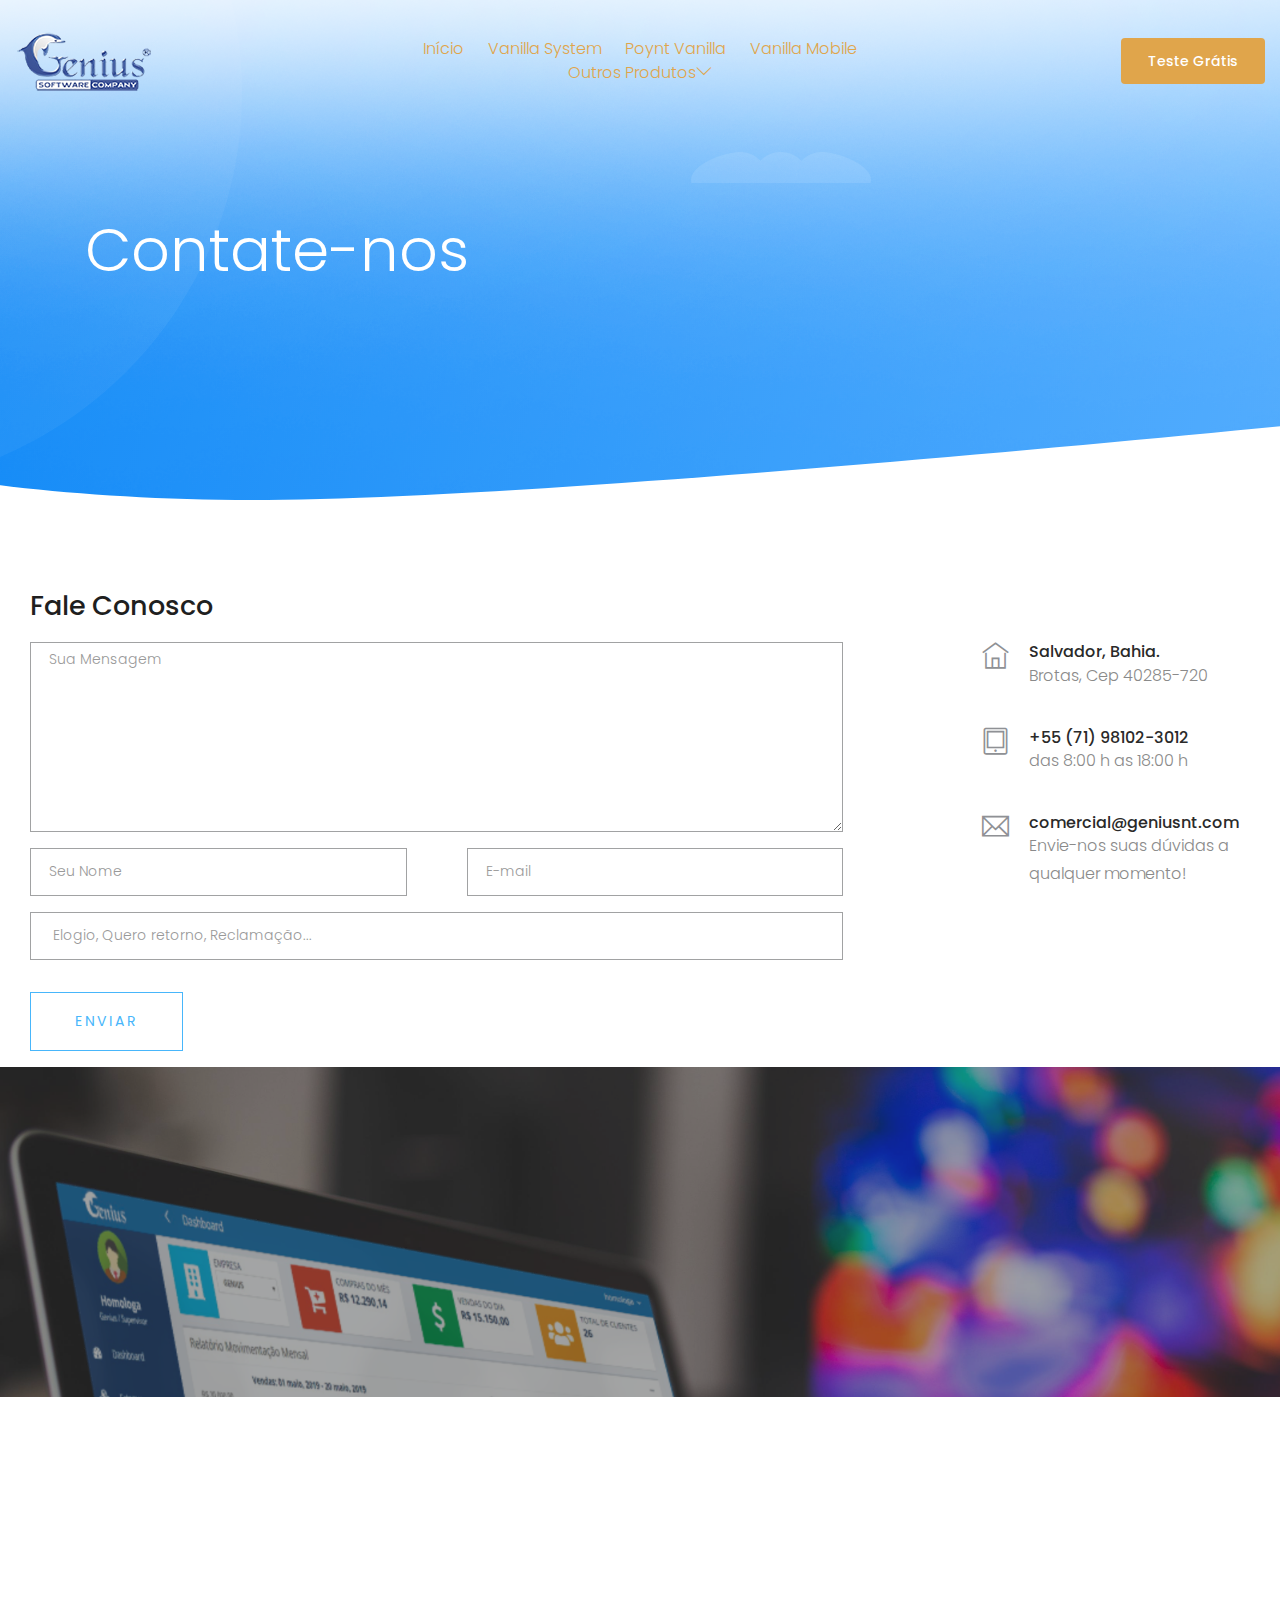
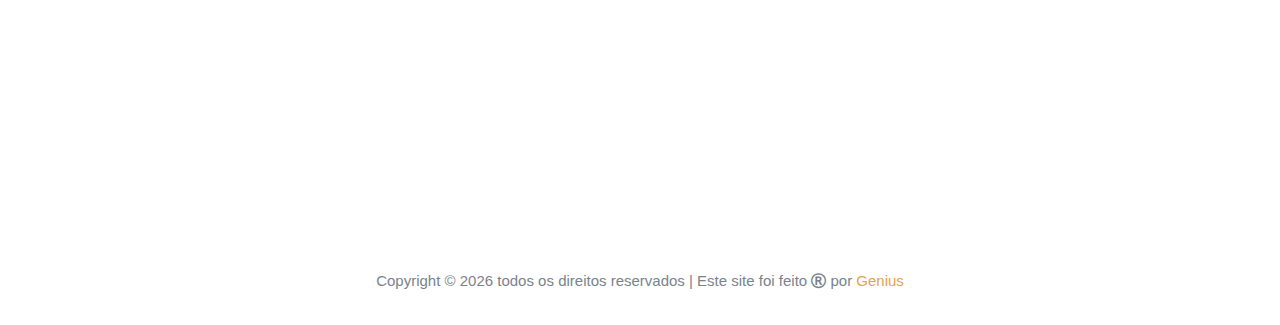
<file: contact.html>
<!doctype html>
<html class="no-js" lang="zxx">

<head>
    <meta charset="utf-8">
    <meta http-equiv="x-ua-compatible" content="ie=edge">
    <title>Genius Vanilla</title>
    <meta name="description" content="">
    <meta name="viewport" content="width=device-width, initial-scale=1">
	<link rel="sortcut icon" href="favicon.ico" type="image/x-icon" />
    <link rel="sortcut icon" href="img/flavicon.png" type="image/png" />

    <!-- <link rel="manifest" href="site.webmanifest"> -->
    <!-- Place favicon.ico in the root directory -->

    <!-- CSS here -->
    <link rel="stylesheet" href="css/bootstrap.min.css">
    <link rel="stylesheet" href="css/owl.carousel.min.css">
    <link rel="stylesheet" href="css/magnific-popup.css">
    <link rel="stylesheet" href="css/font-awesome.min.css">
    <link rel="stylesheet" href="css/themify-icons.css">
    <link rel="stylesheet" href="css/nice-select.css">
    <link rel="stylesheet" href="css/flaticon.css">
    <link rel="stylesheet" href="css/gijgo.css">
    <link rel="stylesheet" href="css/animate.min.css">
    <link rel="stylesheet" href="css/slicknav.css">
    <link rel="stylesheet" href="css/style.css">
    <!-- <link rel="stylesheet" href="css/responsive.css"> -->
</head>

<body>
    <script type='text/javascript' data-cfasync='false'>window.purechatApi = { l: [], t: [], on: function () { this.l.push(arguments); } }; (function () { var done = false; var script = document.createElement('script'); script.async = true; script.type = 'text/javascript'; script.src = 'https://app.purechat.com/VisitorWidget/WidgetScript'; document.getElementsByTagName('HEAD').item(0).appendChild(script); script.onreadystatechange = script.onload = function (e) { if (!done && (!this.readyState || this.readyState == 'loaded' || this.readyState == 'complete')) { var w = new PCWidget({c: '2d88989f-d4d8-4dd8-b32c-89577d56036c', f: true }); done = true; } }; })();</script>

    <!--[if lte IE 9]>
            <p class="browserupgrade">You are using an <strong>outdated</strong> browser. Please <a href="https://browsehappy.com/">upgrade your browser</a> to improve your experience and security.</p>
        <![endif]-->


    <!-- header-start -->
    <header>
        <div class="header-area ">
            <div id="sticky-header" class="main-header-area">
                <div class="container-fluid">
                    <div class="row align-items-center">
                        <div class="col-xl-3 col-lg-2">
                            <div class="logo">
                                <a href="index.html">
                                    <img src="img/logo.png" alt="">
                                </a>
                            </div>
                        </div>
                        <div class="col-xl-6 col-lg-7">
                            <div class="main-menu  d-none d-lg-block">
                                <nav>
                                    <ul id="navigation">
                                        <li><a class="active" href="index.html">Início</a></li>
                                        <li><a href="system.html">Vanilla System</a></li> 
                                        <li><a href="poynt.html">Poynt Vanilla</a></li>
                                        <li><a href="Mobile.html">Vanilla Mobile</a></li>
                                        <li><a href="#">Outros Produtos<i class="ti-angle-down"></i></a>
                                            <ul class="submenu">
                                                <li><a href="Pricing.html">Genius Web</a></li> 
                                                <li><a href="features.html">Genius Nuvens</a></li>
                                                <li><a href="ecommerce.html">E-commerce Genius</a></li>
                                            </ul>
                                        </li>
                                        <!--<li><a href="#">A Empresa<i class="ti-angle-down"></i></a>
                                            <ul class="submenu">
                                                <li><a href="blog.html">Genius 22 anos</a></li>
                                                <li><a href="employees.html">Nossa Equipe</a></li>
                                                <li><a href="contact.html">Contato</a></li>
                                            </ul>
                                        </li>-->
                                        </li>
                                    </ul>
                                </nav>
                            </div>
                        </div>   
                        <div class="col-xl-3 col-lg-3 d-none d-lg-block">
                            <div class="Appointment">
                                <div class="book_btn d-none d-lg-block">
                                    <a  href="#">Teste Grátis</a>
                                </div>
                            </div>
                        </div>   
                        <div class="col-12">
                            <div class="mobile_menu d-block d-lg-none"></div>
                        </div>
                    </div>
                </div>
            </div>
        </div>
    </header>
    <!-- header-end -->

    <!-- bradcam_area  -->
    <div class="bradcam_area bradcam_bg_1">
        <div class="container">
            <div class="row">
                <div class="col-xl-12">
                    <div class="bradcam_text">
                        <h3>Contate-nos</h3>
                    </div>
                </div>
            </div>
        </div>
    </div>
    <!-- /bradcam_area  -->

                <div class="row">
                    <div class="col-12">
                        <h2 class="contact-title">Fale Conosco</h2>
                    </div>
                    <div class="col-lg-8">
                        <form class="form-contact contact_form" action="contact_process.php" method="post" id="contactForm">
                            <div class="row">
                                <div class="col-12">
                                    <div class="form-group">
                                        <textarea required class="form-control w-100" name="message" id="message" cols="30" rows="9" onfocus="this.placeholder = ''" onblur="this.placeholder = 'Sua Mensagem'" placeholder="Sua Mensagem"></textarea>
                                    </div>
                                </div>
                                <div class="col-sm-6">
                                    <div class="form-group">
                                        <input required class="form-control valid" name="name" id="name" type="text" onfocus="this.placeholder = ''" onblur="this.placeholder = 'Seu Nome'" placeholder="Seu Nome">
                                    </div>
                                </div>
                                <div class="col-sm-6">
                                    <div class="form-group">
                                        <input required class="form-control valid" name="email" id="email" type="email" onfocus="this.placeholder = ''" onblur="this.placeholder = 'E-mail'" placeholder="E-mail">
                                    </div>
                                </div>
                                <div class="col-12">
                                    <div class="form-group">
                                        <input required class="form-control" name="subject" id="subject" type="text" onfocus="this.placeholder = ''" onblur="this.placeholder = 'Elogio, Quero retorno, Reclamação...'" placeholder=" Elogio, Quero retorno, Reclamação...">
                                    </div>
                                </div>
                            </div>
                            <div class="form-group mt-3">
                                <button type="submit" class="button button-contactForm boxed-btn">Enviar</button>
                            </div>
                        </form>
                    </div>
                    <div class="col-lg-3 offset-lg-1">
                        <div class="media contact-info">
                            <span class="contact-info__icon"><i class="ti-home"></i></span>
                            <div class="media-body">
                                <h3>Salvador, Bahia.</h3>
                                <p>Brotas, Cep 40285-720</p>
                            </div>
                        </div>
                        <div class="media contact-info">
                            <span class="contact-info__icon"><i class="ti-tablet"></i></span>
                            <div class="media-body">
                                <h3>+55 (71) 98102-3012</h3>
                                <p>das 8:00 h as 18:00 h</p>
                            </div>
                        </div>
                        <div class="media contact-info">
                            <span class="contact-info__icon"><i class="ti-email"></i></span>
                            <div class="media-body">
                                <h3>comercial@geniusnt.com</h3>
                                <p>Envie-nos suas dúvidas a qualquer momento!</p>
                            </div>
                        </div>
                    </div>
                </div>
            </div>
        </section>
    <!-- ================ contact section end ================= -->
    <div class="apply_loan overlay">
        <div class="container">
            <div class="row align-items-center">
                <div class="col-lg-8 col-md-7">
                    <div class="loan_text wow fadeInLeft" data-wow-duration="1s" data-wow-delay=".3s">
                        <h3>O melhor para sua empresa. </h3>
                    </div>
                </div>
                <div class="col-lg-4 col-md-5">
                    <div class="loan_btn wow fadeInUp" data-wow-duration="1.2s" data-wow-delay=".4s">
                        <a class="boxed-btn3" href="apply.html">Teste Grátis</a>
                    </div>
                </div>
            </div>
        </div>
    </div>
    <!-- footer start -->
    <footer class="footer">
        <div class="footer_top">
            <div class="container">
                <div class="row">
                    <div class="col-xl-4 col-md-6 col-lg-3">
                        <div class="footer_widget wow fadeInUp" data-wow-duration="1s" data-wow-delay=".3s">
                            <div class="footer_logo">
                                <a href="#">
                                    <img src="img/logooficial.png" alt="">
                                </a>
                            </div>
                            <p>
                                comercial@geniusnt.com<br>
                                +55 (71) 98102-3012<br>
                                Salvador, Bahia.<br>
                                Envie-nos suas duvidas a qualquer momento!
                            </p>
                            <div class="socail_links">
                                <ul>
                                    <li>
                                        <a href="#">
                                            <i class="ti-facebook"></i>
                                        </a>
                                    </li>
                                    <li>
                                        <a href="#">
                                            <i class="fa fa-google-plus"></i>
                                        </a>
                                    </li>
                                    <li>
                                        <a href="#">
                                            <i class="fa fa-twitter"></i>
                                        </a>
                                    </li>
                                    <li>
                                        <a href="https://www.instagram.com/geniussistemasbr/">
                                            <i class="fa fa-instagram"></i>
                                        </a>
                                    </li>
                                    <li>
                                        <a href="#">
                                            <i class="fa fa-skype"></i>
                                        </a>
                                    </li>
                                </ul>
                            </div>
    
                        </div>
                    </div>
                    <div class="col-xl-2 col-md-6 col-lg-3">
                        <div class="footer_widget wow fadeInUp" data-wow-duration="1.1s" data-wow-delay=".4s">
                            <h3 class="footer_title">
                                Serviços 
                            </h3>
                            <ul>
                                <li><a href="#">Suporte </a></li>
                                <li><a href="#">Planos</a></li>
                                <li><a href="contact.html">Contato</a></li>
                                <li><a href="#">Parcerias </a></li>
                            </ul>
    
                        </div>
                    </div>
                    <div class="col-xl-2 col-md-6 col-lg-2">
                        <div class="footer_widget wow fadeInUp" data-wow-duration="1.2s" data-wow-delay=".5s">
                            <h3 class="footer_title">
                                Links Úteis 
                            </h3>
                            <ul>
                                <li><a href="blog.html">Empresa</a></li>
                                <li><a href="#">Outros Produtos</a></li>
                                <li><a href="#">Blog</a></li>
                                <li><a href="#">Outros</a></li>
                            </ul>
                        </div>
                    </div>
                    <div class="col-xl-4 col-md-6 col-lg-4">
                        <div class="footer_widget wow fadeInUp" data-wow-duration="1.3s" data-wow-delay=".6s">
                            <h3 class="footer_title">
                                Saiba mais!
                            </h3>
                            <form action="#" class="newsletter_form">
                                <input type="text" placeholder="Digite seu E-mail">
                                <button type="submit">Enviar</button>
                            </form>
                            <p class="newsletter_text">Enviaremos mais informações sobre nossos produtos, respeitando acima de tudo a sua privacidade :)</p>
                        </div>
                    </div>
                </div>
            </div>
        </div>
     <div class="copy-right_text">
                    <div class="container">
                        <div class="footer_border"></div>
                        <div class="row">
                            <div class="col-xl-12">
                                <p class="copy_right text-center">
                                    Copyright &copy;
                                    <script>document.write(new Date().getFullYear());</script> todos os direitos reservados | Este site foi feito <i class="fa fa-registered" aria-hidden="true"></i> por <a
                                        href="#" target="_blank">Genius</a>
                                   
                                </p>
                            </div>
                        </div>
                    </div>
                </div>
    </footer>   
    <!--/ footer end  -->
    
        <!-- JS here -->
        <script src="js/vendor/modernizr-3.5.0.min.js"></script>
        <script src="js/vendor/jquery-1.12.4.min.js"></script>
        <script src="js/popper.min.js"></script>
        <script src="js/bootstrap.min.js"></script>
        <script src="js/owl.carousel.min.js"></script>
        <script src="js/isotope.pkgd.min.js"></script>
        <script src="js/ajax-form.js"></script>
        <script src="js/waypoints.min.js"></script>
        <script src="js/jquery.counterup.min.js"></script>
        <script src="js/imagesloaded.pkgd.min.js"></script>
        <script src="js/scrollIt.js"></script>
        <script src="js/jquery.scrollUp.min.js"></script>
        <script src="js/wow.min.js"></script>
        <script src="js/nice-select.min.js"></script>
        <script src="js/jquery.slicknav.min.js"></script>
        <script src="js/jquery.magnific-popup.min.js"></script>
        <script src="js/plugins.js"></script>
        <script src="js/gijgo.min.js"></script>
    
        <!--contact js-->
        <script src="js/jquery.form.js"></script>
        <script src="js/jquery.validate.min.js"></script>
        <script src="js/mail-script.js"></script>
    
        <script src="js/main.js"></script>
        <script>
            $('#datepicker').datepicker({
                iconsLibrary: 'fontawesome',
                icons: {
                 rightIcon: '<span class="fa fa-caret-down"></span>'
             }
            });
            $('#datepicker2').datepicker({
                iconsLibrary: 'fontawesome',
                icons: {
                 rightIcon: '<span class="fa fa-caret-down"></span>'
             }
    
            });
        </script>
    </body>
    
    </html>
</file>
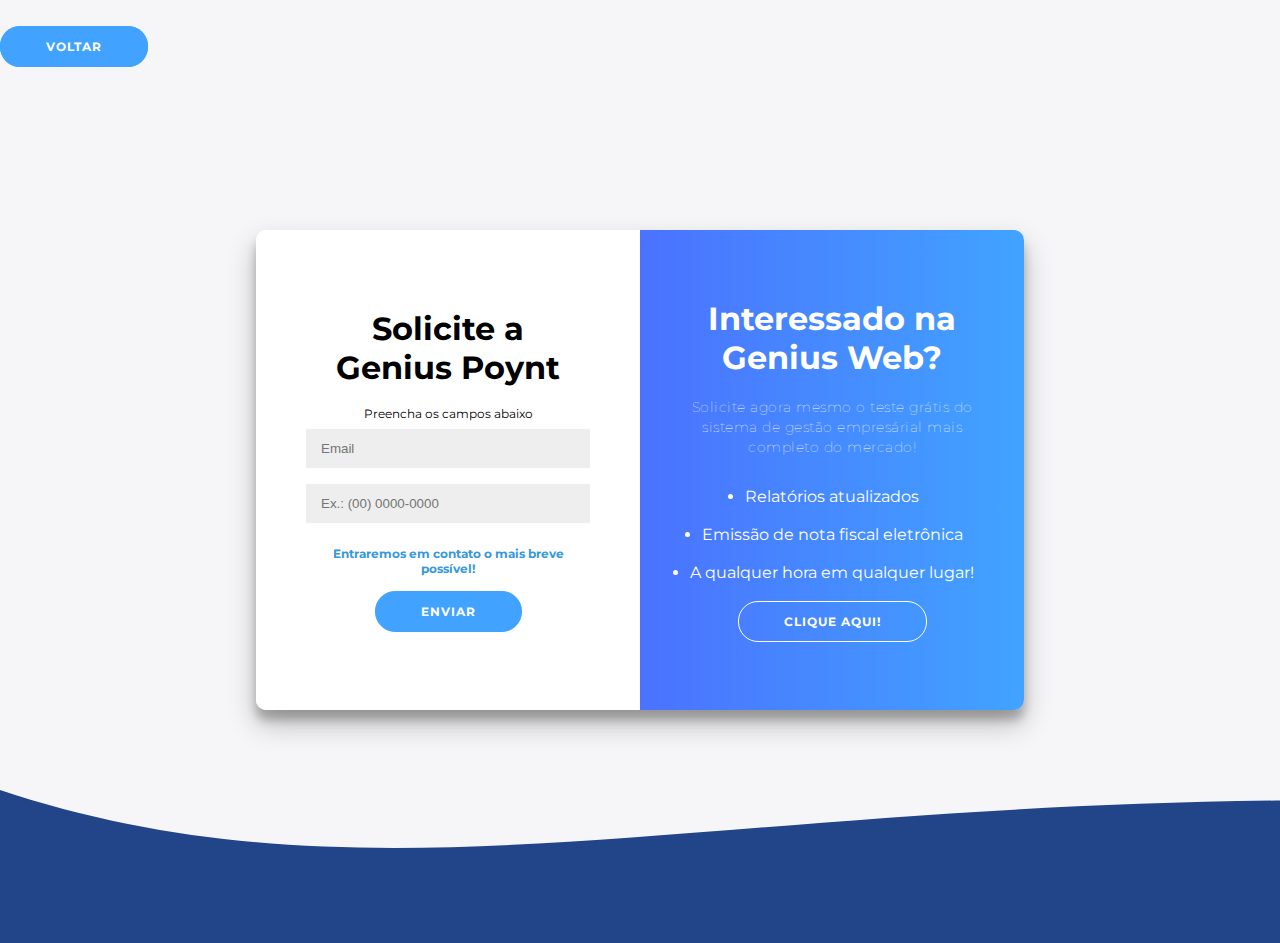
<file: redcontact.html>
<!DOCTYPE html>
<html lang="pt">
<head>
  <meta charset="UTF-8">
  <title>Genius Vanilla</title>
  <link rel="stylesheet" href="css/stylecontact.css">
  <link rel="stylesheet" href="css/blue.css">
  <link rel="sortcut icon" href="favicon.ico" type="image/x-icon" />
  <link rel="sortcut icon" href="img/flavicon.png" type="image/png" />
</head>

<body>
<div class="container" id="container">
	<div class="form-container sign-up-container">
		<form action="#">
			<h1>Experimente a Genius Web</h1><br>
			<span>O teste grátis do sistema de gestão empresárial mais completo do mercado!</span>
			<input type="email" placeholder="Email" />
			<input type="text" class="form-control phone-ddd-mask" placeholder="Ex.: (00) 0000-0000">
			<a>Enviar</a>
		</form>
	</div>
	<div class="form-container sign-in-container">
		<form action="#">
			<h1>Solicite a <br> Genius Poynt</h1><br>
			<span>Preencha os campos abaixo</span>
			<input type="email" placeholder="Email" />
			<input type="text" class="form-control phone-ddd-mask" placeholder="Ex.: (00) 0000-0000">
			<h5>Entraremos em contato o mais breve possível! </h5>
			<a>Enviar</a>
		</form>
	</div>
	<div class="overlay-container">
		<div class="overlay">
			<div class="overlay-panel overlay-left">
				<h1>Interessado na Genius Poynt?</h1>
				<p>Solicite agora mesmo o aplicativo mais completo do mercado!</p>
					<li>Gere relatórios</li><br>
					<li>Acompanhe transações</li><br>
					<li>Tenha conexão com a genius web</li><br>
				<a class="ghost" id="signIn">Clique aqui!</a>
			</div>
			<div class="overlay-panel overlay-right">
				<h1>Interessado na Genius Web?</h1>
				<p>Solicite agora mesmo o teste grátis do sistema de gestão empresárial mais completo do mercado!</p>
				<li>Relatórios atualizados</li><br>
				<li>Emissão de nota fiscal eletrônica</li><br>
				<li>A qualquer hora em qualquer lugar!</li><br>
				<a class="ghost" id="signUp">CLique aqui!</a>
			</div>
		</div>
	</div>
</div>

<div class="waves"><br><br><a href="index.html">Voltar</a>
	<svg width="100%" height="230px" fill="none" version="1.1" xmlns="http://www.w3.org/2000/svg">
		<linearGradient id="grad1" x1="0%" y1="0%" x2="100%" y2="0%">
			<stop offset="0%" stop-color="#224488" />
			<stop offset="50%" stop-color="#224488" />
			<stop offset="100%" stop-color="#224488" />
		</linearGradient>
		<path fill="url(#grad1)" d="
	  M0 67
	  C 273,183
		822,-40
		1920.00,106 
	  
	  V 359 
	  H 0 
	  V 67
	  Z">
			<animate repeatCount="indefinite" fill="url(#grad1)" attributeName="d" dur="15s" attributeType="XML"
				values="
		M0 77 
		C 473,283
		  822,-40
		  1920,116 
		
		V 359 
		H 0 
		V 67 
		Z; 

		M0 77 
		C 473,-40
		  1222,283
		  1920,136 
		
		V 359 
		H 0 
		V 67 
		Z; 

		M0 77 
		C 973,260
		  1722,-53
		  1920,120 
		
		V 359 
		H 0 
		V 67 
		Z; 

		M0 77 
		C 473,283
		  822,-40
		  1920,116 
		
		V 359 
		H 0 
		V 67 
		Z
		">
			</animate>
		</path>
	</svg>
</div>
<script src="js/scriptcontact.js"></script>
</body>
</html>
</file>
<file: css/themify-icons.css>
@font-face {
	font-family: 'themify';
	src:url('../fonts/themify.eot?-fvbane');
	src:url('../fonts/themify.eot?#iefix-fvbane') format('embedded-opentype'),
		url('../fonts/themify.woff?-fvbane') format('woff'),
		url('../fonts/themify.ttf?-fvbane') format('truetype'),
		url('../fonts/themify.svg?-fvbane#themify') format('svg');
	font-weight: normal;
	font-style: normal;
}

[class^="ti-"], [class*=" ti-"] {
	font-family: 'themify';
	/* speak: none; */
	font-style: normal;
	font-weight: normal;
	font-variant: normal;
	text-transform: none;
	line-height: 1;

	/* Better Font Rendering =========== */
	-webkit-font-smoothing: antialiased;
	-moz-osx-font-smoothing: grayscale;
}

.ti-wand:before {
	content: "\e600";
}
.ti-volume:before {
	content: "\e601";
}
.ti-user:before {
	content: "\e602";
}
.ti-unlock:before {
	content: "\e603";
}
.ti-unlink:before {
	content: "\e604";
}
.ti-trash:before {
	content: "\e605";
}
.ti-thought:before {
	content: "\e606";
}
.ti-target:before {
	content: "\e607";
}
.ti-tag:before {
	content: "\e608";
}
.ti-tablet:before {
	content: "\e609";
}
.ti-star:before {
	content: "\e60a";
}
.ti-spray:before {
	content: "\e60b";
}
.ti-signal:before {
	content: "\e60c";
}
.ti-shopping-cart:before {
	content: "\e60d";
}
.ti-shopping-cart-full:before {
	content: "\e60e";
}
.ti-settings:before {
	content: "\e60f";
}
.ti-search:before {
	content: "\e610";
}
.ti-zoom-in:before {
	content: "\e611";
}
.ti-zoom-out:before {
	content: "\e612";
}
.ti-cut:before {
	content: "\e613";
}
.ti-ruler:before {
	content: "\e614";
}
.ti-ruler-pencil:before {
	content: "\e615";
}
.ti-ruler-alt:before {
	content: "\e616";
}
.ti-bookmark:before {
	content: "\e617";
}
.ti-bookmark-alt:before {
	content: "\e618";
}
.ti-reload:before {
	content: "\e619";
}
.ti-plus:before {
	content: "\e61a";
}
.ti-pin:before {
	content: "\e61b";
}
.ti-pencil:before {
	content: "\e61c";
}
.ti-pencil-alt:before {
	content: "\e61d";
}
.ti-paint-roller:before {
	content: "\e61e";
}
.ti-paint-bucket:before {
	content: "\e61f";
}
.ti-na:before {
	content: "\e620";
}
.ti-mobile:before {
	content: "\e621";
}
.ti-minus:before {
	content: "\e622";
}
.ti-medall:before {
	content: "\e623";
}
.ti-medall-alt:before {
	content: "\e624";
}
.ti-marker:before {
	content: "\e625";
}
.ti-marker-alt:before {
	content: "\e626";
}
.ti-arrow-up:before {
	content: "\e627";
}
.ti-arrow-right:before {
	content: "\e628";
}
.ti-arrow-left:before {
	content: "\e629";
}
.ti-arrow-down:before {
	content: "\e62a";
}
.ti-lock:before {
	content: "\e62b";
}
.ti-location-arrow:before {
	content: "\e62c";
}
.ti-link:before {
	content: "\e62d";
}
.ti-layout:before {
	content: "\e62e";
}
.ti-layers:before {
	content: "\e62f";
}
.ti-layers-alt:before {
	content: "\e630";
}
.ti-key:before {
	content: "\e631";
}
.ti-import:before {
	content: "\e632";
}
.ti-image:before {
	content: "\e633";
}
.ti-heart:before {
	content: "\e634";
}
.ti-heart-broken:before {
	content: "\e635";
}
.ti-hand-stop:before {
	content: "\e636";
}
.ti-hand-open:before {
	content: "\e637";
}
.ti-hand-drag:before {
	content: "\e638";
}
.ti-folder:before {
	content: "\e639";
}
.ti-flag:before {
	content: "\e63a";
}
.ti-flag-alt:before {
	content: "\e63b";
}
.ti-flag-alt-2:before {
	content: "\e63c";
}
.ti-eye:before {
	content: "\e63d";
}
.ti-export:before {
	content: "\e63e";
}
.ti-exchange-vertical:before {
	content: "\e63f";
}
.ti-desktop:before {
	content: "\e640";
}
.ti-cup:before {
	content: "\e641";
}
.ti-crown:before {
	content: "\e642";
}
.ti-comments:before {
	content: "\e643";
}
.ti-comment:before {
	content: "\e644";
}
.ti-comment-alt:before {
	content: "\e645";
}
.ti-close:before {
	content: "\e646";
}
.ti-clip:before {
	content: "\e647";
}
.ti-angle-up:before {
	content: "\e648";
}
.ti-angle-right:before {
	content: "\e649";
}
.ti-angle-left:before {
	content: "\e64a";
}
.ti-angle-down:before {
	content: "\e64b";
}
.ti-check:before {
	content: "\e64c";
}
.ti-check-box:before {
	content: "\e64d";
}
.ti-camera:before {
	content: "\e64e";
}
.ti-announcement:before {
	content: "\e64f";
}
.ti-brush:before {
	content: "\e650";
}
.ti-briefcase:before {
	content: "\e651";
}
.ti-bolt:before {
	content: "\e652";
}
.ti-bolt-alt:before {
	content: "\e653";
}
.ti-blackboard:before {
	content: "\e654";
}
.ti-bag:before {
	content: "\e655";
}
.ti-move:before {
	content: "\e656";
}
.ti-arrows-vertical:before {
	content: "\e657";
}
.ti-arrows-horizontal:before {
	content: "\e658";
}
.ti-fullscreen:before {
	content: "\e659";
}
.ti-arrow-top-right:before {
	content: "\e65a";
}
.ti-arrow-top-left:before {
	content: "\e65b";
}
.ti-arrow-circle-up:before {
	content: "\e65c";
}
.ti-arrow-circle-right:before {
	content: "\e65d";
}
.ti-arrow-circle-left:before {
	content: "\e65e";
}
.ti-arrow-circle-down:before {
	content: "\e65f";
}
.ti-angle-double-up:before {
	content: "\e660";
}
.ti-angle-double-right:before {
	content: "\e661";
}
.ti-angle-double-left:before {
	content: "\e662";
}
.ti-angle-double-down:before {
	content: "\e663";
}
.ti-zip:before {
	content: "\e664";
}
.ti-world:before {
	content: "\e665";
}
.ti-wheelchair:before {
	content: "\e666";
}
.ti-view-list:before {
	content: "\e667";
}
.ti-view-list-alt:before {
	content: "\e668";
}
.ti-view-grid:before {
	content: "\e669";
}
.ti-uppercase:before {
	content: "\e66a";
}
.ti-upload:before {
	content: "\e66b";
}
.ti-underline:before {
	content: "\e66c";
}
.ti-truck:before {
	content: "\e66d";
}
.ti-timer:before {
	content: "\e66e";
}
.ti-ticket:before {
	content: "\e66f";
}
.ti-thumb-up:before {
	content: "\e670";
}
.ti-thumb-down:before {
	content: "\e671";
}
.ti-text:before {
	content: "\e672";
}
.ti-stats-up:before {
	content: "\e673";
}
.ti-stats-down:before {
	content: "\e674";
}
.ti-split-v:before {
	content: "\e675";
}
.ti-split-h:before {
	content: "\e676";
}
.ti-smallcap:before {
	content: "\e677";
}
.ti-shine:before {
	content: "\e678";
}
.ti-shift-right:before {
	content: "\e679";
}
.ti-shift-left:before {
	content: "\e67a";
}
.ti-shield:before {
	content: "\e67b";
}
.ti-notepad:before {
	content: "\e67c";
}
.ti-server:before {
	content: "\e67d";
}
.ti-quote-right:before {
	content: "\e67e";
}
.ti-quote-left:before {
	content: "\e67f";
}
.ti-pulse:before {
	content: "\e680";
}
.ti-printer:before {
	content: "\e681";
}
.ti-power-off:before {
	content: "\e682";
}
.ti-plug:before {
	content: "\e683";
}
.ti-pie-chart:before {
	content: "\e684";
}
.ti-paragraph:before {
	content: "\e685";
}
.ti-panel:before {
	content: "\e686";
}
.ti-package:before {
	content: "\e687";
}
.ti-music:before {
	content: "\e688";
}
.ti-music-alt:before {
	content: "\e689";
}
.ti-mouse:before {
	content: "\e68a";
}
.ti-mouse-alt:before {
	content: "\e68b";
}
.ti-money:before {
	content: "\e68c";
}
.ti-microphone:before {
	content: "\e68d";
}
.ti-menu:before {
	content: "\e68e";
}
.ti-menu-alt:before {
	content: "\e68f";
}
.ti-map:before {
	content: "\e690";
}
.ti-map-alt:before {
	content: "\e691";
}
.ti-loop:before {
	content: "\e692";
}
.ti-location-pin:before {
	content: "\e693";
}
.ti-list:before {
	content: "\e694";
}
.ti-light-bulb:before {
	content: "\e695";
}
.ti-Italic:before {
	content: "\e696";
}
.ti-info:before {
	content: "\e697";
}
.ti-infinite:before {
	content: "\e698";
}
.ti-id-badge:before {
	content: "\e699";
}
.ti-hummer:before {
	content: "\e69a";
}
.ti-home:before {
	content: "\e69b";
}
.ti-help:before {
	content: "\e69c";
}
.ti-headphone:before {
	content: "\e69d";
}
.ti-harddrives:before {
	content: "\e69e";
}
.ti-harddrive:before {
	content: "\e69f";
}
.ti-gift:before {
	content: "\e6a0";
}
.ti-game:before {
	content: "\e6a1";
}
.ti-filter:before {
	content: "\e6a2";
}
.ti-files:before {
	content: "\e6a3";
}
.ti-file:before {
	content: "\e6a4";
}
.ti-eraser:before {
	content: "\e6a5";
}
.ti-envelope:before {
	content: "\e6a6";
}
.ti-download:before {
	content: "\e6a7";
}
.ti-direction:before {
	content: "\e6a8";
}
.ti-direction-alt:before {
	content: "\e6a9";
}
.ti-dashboard:before {
	content: "\e6aa";
}
.ti-control-stop:before {
	content: "\e6ab";
}
.ti-control-shuffle:before {
	content: "\e6ac";
}
.ti-control-play:before {
	content: "\e6ad";
}
.ti-control-pause:before {
	content: "\e6ae";
}
.ti-control-forward:before {
	content: "\e6af";
}
.ti-control-backward:before {
	content: "\e6b0";
}
.ti-cloud:before {
	content: "\e6b1";
}
.ti-cloud-up:before {
	content: "\e6b2";
}
.ti-cloud-down:before {
	content: "\e6b3";
}
.ti-clipboard:before {
	content: "\e6b4";
}
.ti-car:before {
	content: "\e6b5";
}
.ti-calendar:before {
	content: "\e6b6";
}
.ti-book:before {
	content: "\e6b7";
}
.ti-bell:before {
	content: "\e6b8";
}
.ti-basketball:before {
	content: "\e6b9";
}
.ti-bar-chart:before {
	content: "\e6ba";
}
.ti-bar-chart-alt:before {
	content: "\e6bb";
}
.ti-back-right:before {
	content: "\e6bc";
}
.ti-back-left:before {
	content: "\e6bd";
}
.ti-arrows-corner:before {
	content: "\e6be";
}
.ti-archive:before {
	content: "\e6bf";
}
.ti-anchor:before {
	content: "\e6c0";
}
.ti-align-right:before {
	content: "\e6c1";
}
.ti-align-left:before {
	content: "\e6c2";
}
.ti-align-justify:before {
	content: "\e6c3";
}
.ti-align-center:before {
	content: "\e6c4";
}
.ti-alert:before {
	content: "\e6c5";
}
.ti-alarm-clock:before {
	content: "\e6c6";
}
.ti-agenda:before {
	content: "\e6c7";
}
.ti-write:before {
	content: "\e6c8";
}
.ti-window:before {
	content: "\e6c9";
}
.ti-widgetized:before {
	content: "\e6ca";
}
.ti-widget:before {
	content: "\e6cb";
}
.ti-widget-alt:before {
	content: "\e6cc";
}
.ti-wallet:before {
	content: "\e6cd";
}
.ti-video-clapper:before {
	content: "\e6ce";
}
.ti-video-camera:before {
	content: "\e6cf";
}
.ti-vector:before {
	content: "\e6d0";
}
.ti-themify-logo:before {
	content: "\e6d1";
}
.ti-themify-favicon:before {
	content: "\e6d2";
}
.ti-themify-favicon-alt:before {
	content: "\e6d3";
}
.ti-support:before {
	content: "\e6d4";
}
.ti-stamp:before {
	content: "\e6d5";
}
.ti-split-v-alt:before {
	content: "\e6d6";
}
.ti-slice:before {
	content: "\e6d7";
}
.ti-shortcode:before {
	content: "\e6d8";
}
.ti-shift-right-alt:before {
	content: "\e6d9";
}
.ti-shift-left-alt:before {
	content: "\e6da";
}
.ti-ruler-alt-2:before {
	content: "\e6db";
}
.ti-receipt:before {
	content: "\e6dc";
}
.ti-pin2:before {
	content: "\e6dd";
}
.ti-pin-alt:before {
	content: "\e6de";
}
.ti-pencil-alt2:before {
	content: "\e6df";
}
.ti-palette:before {
	content: "\e6e0";
}
.ti-more:before {
	content: "\e6e1";
}
.ti-more-alt:before {
	content: "\e6e2";
}
.ti-microphone-alt:before {
	content: "\e6e3";
}
.ti-magnet:before {
	content: "\e6e4";
}
.ti-line-double:before {
	content: "\e6e5";
}
.ti-line-dotted:before {
	content: "\e6e6";
}
.ti-line-dashed:before {
	content: "\e6e7";
}
.ti-layout-width-full:before {
	content: "\e6e8";
}
.ti-layout-width-default:before {
	content: "\e6e9";
}
.ti-layout-width-default-alt:before {
	content: "\e6ea";
}
.ti-layout-tab:before {
	content: "\e6eb";
}
.ti-layout-tab-window:before {
	content: "\e6ec";
}
.ti-layout-tab-v:before {
	content: "\e6ed";
}
.ti-layout-tab-min:before {
	content: "\e6ee";
}
.ti-layout-slider:before {
	content: "\e6ef";
}
.ti-layout-slider-alt:before {
	content: "\e6f0";
}
.ti-layout-sidebar-right:before {
	content: "\e6f1";
}
.ti-layout-sidebar-none:before {
	content: "\e6f2";
}
.ti-layout-sidebar-left:before {
	content: "\e6f3";
}
.ti-layout-placeholder:before {
	content: "\e6f4";
}
.ti-layout-menu:before {
	content: "\e6f5";
}
.ti-layout-menu-v:before {
	content: "\e6f6";
}
.ti-layout-menu-separated:before {
	content: "\e6f7";
}
.ti-layout-menu-full:before {
	content: "\e6f8";
}
.ti-layout-media-right-alt:before {
	content: "\e6f9";
}
.ti-layout-media-right:before {
	content: "\e6fa";
}
.ti-layout-media-overlay:before {
	content: "\e6fb";
}
.ti-layout-media-overlay-alt:before {
	content: "\e6fc";
}
.ti-layout-media-overlay-alt-2:before {
	content: "\e6fd";
}
.ti-layout-media-left-alt:before {
	content: "\e6fe";
}
.ti-layout-media-left:before {
	content: "\e6ff";
}
.ti-layout-media-center-alt:before {
	content: "\e700";
}
.ti-layout-media-center:before {
	content: "\e701";
}
.ti-layout-list-thumb:before {
	content: "\e702";
}
.ti-layout-list-thumb-alt:before {
	content: "\e703";
}
.ti-layout-list-post:before {
	content: "\e704";
}
.ti-layout-list-large-image:before {
	content: "\e705";
}
.ti-layout-line-solid:before {
	content: "\e706";
}
.ti-layout-grid4:before {
	content: "\e707";
}
.ti-layout-grid3:before {
	content: "\e708";
}
.ti-layout-grid2:before {
	content: "\e709";
}
.ti-layout-grid2-thumb:before {
	content: "\e70a";
}
.ti-layout-cta-right:before {
	content: "\e70b";
}
.ti-layout-cta-left:before {
	content: "\e70c";
}
.ti-layout-cta-center:before {
	content: "\e70d";
}
.ti-layout-cta-btn-right:before {
	content: "\e70e";
}
.ti-layout-cta-btn-left:before {
	content: "\e70f";
}
.ti-layout-column4:before {
	content: "\e710";
}
.ti-layout-column3:before {
	content: "\e711";
}
.ti-layout-column2:before {
	content: "\e712";
}
.ti-layout-accordion-separated:before {
	content: "\e713";
}
.ti-layout-accordion-merged:before {
	content: "\e714";
}
.ti-layout-accordion-list:before {
	content: "\e715";
}
.ti-ink-pen:before {
	content: "\e716";
}
.ti-info-alt:before {
	content: "\e717";
}
.ti-help-alt:before {
	content: "\e718";
}
.ti-headphone-alt:before {
	content: "\e719";
}
.ti-hand-point-up:before {
	content: "\e71a";
}
.ti-hand-point-right:before {
	content: "\e71b";
}
.ti-hand-point-left:before {
	content: "\e71c";
}
.ti-hand-point-down:before {
	content: "\e71d";
}
.ti-gallery:before {
	content: "\e71e";
}
.ti-face-smile:before {
	content: "\e71f";
}
.ti-face-sad:before {
	content: "\e720";
}
.ti-credit-card:before {
	content: "\e721";
}
.ti-control-skip-forward:before {
	content: "\e722";
}
.ti-control-skip-backward:before {
	content: "\e723";
}
.ti-control-record:before {
	content: "\e724";
}
.ti-control-eject:before {
	content: "\e725";
}
.ti-comments-smiley:before {
	content: "\e726";
}
.ti-brush-alt:before {
	content: "\e727";
}
.ti-youtube:before {
	content: "\e728";
}
.ti-vimeo:before {
	content: "\e729";
}
.ti-twitter:before {
	content: "\e72a";
}
.ti-time:before {
	content: "\e72b";
}
.ti-tumblr:before {
	content: "\e72c";
}
.ti-skype:before {
	content: "\e72d";
}
.ti-share:before {
	content: "\e72e";
}
.ti-share-alt:before {
	content: "\e72f";
}
.ti-rocket:before {
	content: "\e730";
}
.ti-pinterest:before {
	content: "\e731";
}
.ti-new-window:before {
	content: "\e732";
}
.ti-microsoft:before {
	content: "\e733";
}
.ti-list-ol:before {
	content: "\e734";
}
.ti-linkedin:before {
	content: "\e735";
}
.ti-layout-sidebar-2:before {
	content: "\e736";
}
.ti-layout-grid4-alt:before {
	content: "\e737";
}
.ti-layout-grid3-alt:before {
	content: "\e738";
}
.ti-layout-grid2-alt:before {
	content: "\e739";
}
.ti-layout-column4-alt:before {
	content: "\e73a";
}
.ti-layout-column3-alt:before {
	content: "\e73b";
}
.ti-layout-column2-alt:before {
	content: "\e73c";
}
.ti-instagram:before {
	content: "\e73d";
}
.ti-google:before {
	content: "\e73e";
}
.ti-github:before {
	content: "\e73f";
}
.ti-flickr:before {
	content: "\e740";
}
.ti-facebook:before {
	content: "\e741";
}
.ti-dropbox:before {
	content: "\e742";
}
.ti-dribbble:before {
	content: "\e743";
}
.ti-apple:before {
	content: "\e744";
}
.ti-android:before {
	content: "\e745";
}
.ti-save:before {
	content: "\e746";
}
.ti-save-alt:before {
	content: "\e747";
}
.ti-yahoo:before {
	content: "\e748";
}
.ti-wordpress:before {
	content: "\e749";
}
.ti-vimeo-alt:before {
	content: "\e74a";
}
.ti-twitter-alt:before {
	content: "\e74b";
}
.ti-tumblr-alt:before {
	content: "\e74c";
}
.ti-trello:before {
	content: "\e74d";
}
.ti-stack-overflow:before {
	content: "\e74e";
}
.ti-soundcloud:before {
	content: "\e74f";
}
.ti-sharethis:before {
	content: "\e750";
}
.ti-sharethis-alt:before {
	content: "\e751";
}
.ti-reddit:before {
	content: "\e752";
}
.ti-pinterest-alt:before {
	content: "\e753";
}
.ti-microsoft-alt:before {
	content: "\e754";
}
.ti-linux:before {
	content: "\e755";
}
.ti-jsfiddle:before {
	content: "\e756";
}
.ti-joomla:before {
	content: "\e757";
}
.ti-html5:before {
	content: "\e758";
}
.ti-flickr-alt:before {
	content: "\e759";
}
.ti-email:before {
	content: "\e75a";
}
.ti-drupal:before {
	content: "\e75b";
}
.ti-dropbox-alt:before {
	content: "\e75c";
}
.ti-css3:before {
	content: "\e75d";
}
.ti-rss:before {
	content: "\e75e";
}
.ti-rss-alt:before {
	content: "\e75f";
}
</file>
<file: css/nice-select.css>
.nice-select {
  -webkit-tap-highlight-color: transparent;
  background-color: #fff;
  border-radius: 5px;
  border: solid 1px #e8e8e8;
  box-sizing: border-box;
  clear: both;
  cursor: pointer;
  display: block;
  float: left;
  font-family: inherit;
  font-size: 14px;
  font-weight: normal;
  height: 42px;
  line-height: 40px;
  outline: none;
  padding-left: 18px;
  padding-right: 30px;
  position: relative;
  text-align: left !important;
  -webkit-transition: all 0.2s ease-in-out;
  transition: all 0.2s ease-in-out;
  -webkit-user-select: none;
     -moz-user-select: none;
      -ms-user-select: none;
          user-select: none;
  white-space: nowrap;
  width: auto; }
  .nice-select:hover {
    border-color: #dbdbdb; }
  .nice-select:active, .nice-select.open, .nice-select:focus {
    border-color: #999; }


  .nice-select.disabled {
    border-color: #ededed;
    color: #999;
    pointer-events: none; }
    .nice-select.disabled:after {
      border-color: #cccccc; }
  .nice-select.wide {
    width: 100%; }
    .nice-select.wide .list {
      left: 0 !important;
      right: 0 !important; }
  .nice-select.right {
    float: right; }
    .nice-select.right .list {
      left: auto;
      right: 0; }
  .nice-select.small {
    font-size: 12px;
    height: 36px;
    line-height: 34px; }
    .nice-select.small:after {
      height: 4px;
      width: 4px; }
    .nice-select.small .option {
      line-height: 34px;
      min-height: 34px; }
  .nice-select .list {
    background-color: #fff;
    border-radius: 5px;
    box-shadow: 0 0 0 1px rgba(68, 68, 68, 0.11);
    box-sizing: border-box;
    margin-top: 4px;
    opacity: 0;
    overflow: hidden;
    padding: 0;
    pointer-events: none;
    position: absolute;
    top: 100%;
    left: 0;
    -webkit-transform-origin: 50% 0;
        -ms-transform-origin: 50% 0;
            transform-origin: 50% 0;
    -webkit-transform: scale(0.75) translateY(-21px);
        -ms-transform: scale(0.75) translateY(-21px);
            transform: scale(0.75) translateY(-21px);
    -webkit-transition: all 0.2s cubic-bezier(0.5, 0, 0, 1.25), opacity 0.15s ease-out;
    transition: all 0.2s cubic-bezier(0.5, 0, 0, 1.25), opacity 0.15s ease-out;
    z-index: 9; }
    .nice-select .list:hover .option:not(:hover) {
      background-color: transparent !important; }
  .nice-select .option {
    cursor: pointer;
    font-weight: 400;
    line-height: 40px;
    list-style: none;
    min-height: 40px;
    outline: none;
    padding-left: 18px;
    padding-right: 29px;
    text-align: left;
    -webkit-transition: all 0.2s;
    transition: all 0.2s; }
    .nice-select .option:hover, .nice-select .option.focus, .nice-select .option.selected.focus {
      background-color: #f6f6f6; }
    .nice-select .option.selected {
      font-weight: bold; }
    .nice-select .option.disabled {
      background-color: transparent;
      color: #999;
      cursor: default; }

.no-csspointerevents .nice-select .list {
  display: none; }

.no-csspointerevents .nice-select.open .list {
  display: block; }





  /* ,,,,,,,,,,,,,,,, */


  .nice-select:after {
    content: "\e64b";
    display: block;
    height: 5px;
    margin-top: -5px;
    pointer-events: none;
    position: absolute;
    right: 30px;
    top: 8px;
    transition: all 0.15s ease-in-out;
    width: 5px;
    font-family: 'themify';
    color: #ddd; }

    .nice-select.open:after {
 }
    .nice-select.open .list {
      opacity: 1;
      pointer-events: auto;
      -webkit-transform: scale(1) translateY(0);
          -ms-transform: scale(1) translateY(0);
              transform: scale(1) translateY(0); }
</file>
<file: css/flaticon.css>
/*
  	Flaticon icon font: Flaticon
  	Creation date: 07/09/2019 08:07
  	*/

	  @font-face {
		font-family: "Flaticon";
		src: url("../fonts/Flaticon.eot");
		src: url("../fonts/Flaticon.eot");
		src: url("../fonts/Flaticon.eot?#iefix") format("embedded-opentype"),
			 url("../fonts/Flaticon.woff2") format("woff2"),
			 url("../fonts/Flaticon.woff") format("woff"),
			 url("../fonts/Flaticon.ttf") format("truetype"),
			 url("../fonts/Flaticon.svg#Flaticon") format("svg");
		font-weight: normal;
		font-style: normal;
	  }
	  
	  @media screen and (-webkit-min-device-pixel-ratio:0) {
		@font-face {
		  font-family: "Flaticon";
		  src: url("./Flaticon.svg#Flaticon") format("svg");
		}
	  }
	  
	  [class^="flaticon-"]:before, [class*=" flaticon-"]:before,
	  [class^="flaticon-"]:after, [class*=" flaticon-"]:after {   
		font-family: Flaticon;
			  font-size: 20px;
	  font-style: normal;
	  margin-left: 20px;
	  }
	  
	.flaticon-legal-paper:before {
		content: "\e001";
	}
	.flaticon-case:before {
		content: "\e002";
	}
	.flaticon-survey:before {
		content: "\e003";
	}
	.flaticon-bar-chart:before {
		content: "\e004";
	}
	.flaticon-controls:before {
		content: "\e005";
	}
	.flaticon-puzzle:before {
		content: "\e006";
	}
	.flaticon-right:before {
		content: "\e007";
	}
</file>
<file: css/gijgo.css>
.gj-button {
    background-color: #f5f5f5;
    border: 1px solid #ddd;
    color: #000;
    border-radius: 3px;
    padding: 6px 10px;
    cursor: pointer;
}

.gj-unselectable {
    -webkit-touch-callout: none;
    -webkit-user-select: none;
    -khtml-user-select: none;
    -moz-user-select: none;
    -ms-user-select: none;
    user-select: none;
}

.gj-row {
    display: -webkit-box;
    display: -ms-flexbox;
    display: flex;
    -ms-flex-wrap: wrap;
    flex-wrap: wrap;
}

.gj-margin-left-5 {
    margin-left: 5px;
}

.gj-margin-left-10 {
    margin-left: 10px;
}

.gj-width-full {
    width: 100%;
}

.gj-cursor-pointer {
    cursor: pointer;
}

.gj-text-align-center {
    text-align: center;
}

.gj-font-size-16 {
    font-size: 16px;
}

.gj-hidden {
    display: none;
}

/** Material Design */
.gj-button-md {
    background: 0 0;
    border: none;
    border-radius: 2px;
    color: rgba(0, 0, 0, 0.87);
    position: relative;
    height: 36px;
    margin: 0;
    min-width: 64px;
    padding: 0 16px;
    display: inline-block;
    font-family: "Roboto","Helvetica","Arial",sans-serif;
    font-size: 1rem;
    font-weight: 500;
    text-transform: uppercase;
    letter-spacing: 0;
    overflow: hidden;
    will-change: box-shadow;
    transition: box-shadow .2s cubic-bezier(.4,0,1,1),background-color .2s cubic-bezier(.4,0,.2,1),color .2s cubic-bezier(.4,0,.2,1);
    outline: none;
    cursor: pointer;
    text-decoration: none;
    text-align: center;
    line-height: 36px;
    vertical-align: middle;
    overflow: hidden;
    -webkit-user-select: none;
    -moz-user-select: none;
    -ms-user-select: none;
    user-select: none;
}

.gj-button-md:hover {
    background-color: rgba(158,158,158,.2);
}

.gj-button-md:disabled {
    color: rgba(0,0,0,.26);
    background: 0 0;
}

.gj-button-md .material-icons,
.gj-button-md .gj-icon {
    vertical-align: middle;
    /*font-size: 1.3rem;
    margin-right: 4px;*/
}

.gj-button-md.gj-button-md-icon {
    width: 24px;
    height: 31px;
    min-width: 24px;
    padding: 0px;
    display: table;
}

.gj-button-md.gj-button-md-icon .material-icons,
.gj-button-md.gj-button-md-icon .gj-icon {
    display: table-cell;
    margin-right: 0px;
    width: 24px;
    height: 24px;
}

.gj-button-md.active {
    background-color: rgba(158,158,158,.4);
}

.gj-button-md-group {
    position: relative;
    display: inline-block;
    vertical-align: middle;
}

.gj-textbox-md {
    border: none;
    border-bottom: 1px solid rgba(0,0,0,.42);
    display: block;
    font-family: "Helvetica","Arial",sans-serif;
    font-size: 16px;
    line-height: 16px;
    padding: 4px 0px;
    margin: 0;
    width: 100%;
    background: 0 0;
    text-align: left;
    color: rgba(0,0,0,.87);
}

.gj-textbox-md:focus,
.gj-textbox-md:active {
    border-bottom: 2px solid rgba(0,0,0,.42);
    outline: none;
}

.gj-textbox-md::placeholder {
    color: #8e8e8e;
}

.gj-textbox-md:-ms-input-placeholder {
    color: #8e8e8e;
}

.gj-textbox-md::-ms-input-placeholder {
    color: #8e8e8e;
}

.gj-md-spacer-24 {
    min-width: 24px;
    width: 24px;
    display: inline-block;
}

.gj-md-spacer-32 {
    min-width: 32px;
    width: 32px;
    display: inline-block;
}

.gj-modal {
    position: fixed;
    top: 0;
    right: 0;
    bottom: 0;
    left: 0;
    z-index: 1203;
    display: none;
    overflow: hidden;
    -webkit-overflow-scrolling: touch;
    outline: 0;
    background-color: rgba(0, 0, 0, 0.54118);
    transition: 200ms ease opacity;
    will-change: opacity;
}

/* List */
ul.gj-list li [data-role="wrapper"] {
    display: table;
    width: 100%;
}

ul.gj-list li [data-role="checkbox"] {
    display: table-cell;
    vertical-align:middle;
    text-align:center;
}

ul.gj-list li [data-role="image"] {
    display: table-cell;
    vertical-align:middle;
    text-align:center;
}

ul.gj-list li [data-role="display"] {
    display: table-cell;
    vertical-align:middle;
    cursor: pointer;
}

ul.gj-list li [data-role="display"]:empty:before {
  content: "\200b"; /* unicode zero width space character */
}

/* List - Bootstrap */
ul.gj-list-bootstrap {
    padding-left: 0px;
    margin-bottom: 0px;
}

ul.gj-list-bootstrap li {
    padding: 0px;
}

ul.gj-list-bootstrap li [data-role="wrapper"] {
    padding: 0px 10px;
}

ul.gj-list-bootstrap li [data-role="checkbox"] {
    width: 24px;
    padding: 3px;
}

ul.gj-list-bootstrap li [data-role="image"] {
    width: 24px;
    height: 24px;
}

ul.gj-list-bootstrap li [data-role="display"] {
    padding: 8px 0px 8px 4px;
}

.list-group-item.active ul li, .list-group-item.active:focus ul li, .list-group-item.active:hover ul li {
    text-shadow: none;
    color:initial;
}

/* List - Material Design */
ul.gj-list-md {
    padding: 0px;
    list-style: none;
    list-style-type: none;
    line-height: 24px;
    letter-spacing: 0;
    color: #616161; /* Gray 700 */
}

ul.gj-list-md li {
    display: list-item;
    list-style-type: none;
    padding: 0px;
    min-height: unset;
    box-sizing: border-box;
    align-items: center;
    cursor: default;
    overflow: hidden;

    font-family: "Roboto","Helvetica","Arial",sans-serif;
    font-size: 16px;
    font-weight: 400;
    letter-spacing: .04em;
    line-height: 1;
    
    -webkit-flex-direction: row;
    -ms-flex-direction: row;
    flex-direction: row;
    -webkit-flex-wrap: nowrap;
    -ms-flex-wrap: nowrap;
    flex-wrap: nowrap;
}

ul.gj-list-md li [data-role="checkbox"] {
    height: 24px;
    width: 24px;
}

ul.gj-list-md li [data-role="image"] {
    height: 24px;
    width: 24px;
}

ul.gj-list-md li [data-role="display"] {
    padding: 8px 0px 8px 5px;
    order: 0;
    flex-grow: 2;
    text-decoration: none;
    box-sizing: border-box;
    align-items: center;
    text-align: left;
    color: rgba(0,0,0,.87);
}

ul.gj-list-md li.disabled>[data-role="wrapper"]>[data-role="display"] {
    color: #9E9E9E; /* Gray 500 */
}

.gj-list-md-active {
    background: #e0e0e0;
    color: #3f51b5;
}


/* Picker */
.gj-picker {
    position: absolute;
    z-index: 1203;
    background-color: #fff;
}

.gj-picker .selected {
    color: #fff;
}

/* Material Design */
.gj-picker-md {
    font-family: "Roboto","Helvetica","Arial",sans-serif;
    font-size: 16px;
    font-weight: 400;
    letter-spacing: .04em;
    line-height: 1;
    color: rgba(0,0,0,.87);
    border: 1px solid #E0E0E0;
}

.gj-modal .gj-picker-md {
    border: 0px;
}

.gj-picker-md [role="header"] {
    color: rgba(255, 255, 255, 0.54);
    display: flex;
    background: #2196f3;
    align-items: baseline;
    user-select: none;
    justify-content: center;
}

.gj-picker-md [role="footer"] {
    float: right;
    padding: 10px;
}

.gj-picker-md [role="footer"] button.gj-button-md {
    color: #2196f3;
    font-weight: bold;
    font-size: 13px;
}

/* Bootstrap */
.gj-picker-bootstrap {
    border-radius: 4px;
    border: 1px solid #E0E0E0;
}

.gj-picker-bootstrap .selected {
    color: #888;
}

.gj-picker-bootstrap [role="header"] {
    background: #eee;
    color: #AAA;
}
@font-face {
    font-family: 'gijgo-material';
    src: url('../fonts/gijgo-material.eot?235541');
    src: url('../fonts/gijgo-material.eot?235541#iefix') format('embedded-opentype'), url('../fonts/gijgo-material.ttf?235541') format('truetype'), url('../fonts/gijgo-material.woff?235541') format('woff'), url('../fonts/gijgo-material.svg?235541#gijgo-material') format('svg');
    font-weight: normal;
    font-style: normal;
}

.gj-icon {
    /* use !important to prevent issues with browser extensions that change fonts */
    font-family: 'gijgo-material' !important;
    font-size: 24px;
    speak: none;
    font-style: normal;
    font-weight: normal;
    font-variant: normal;
    text-transform: none;
    line-height: 1;
    /* Enable Ligatures ================ */
    letter-spacing: 0;
    -webkit-font-feature-settings: "liga";
    -moz-font-feature-settings: "liga=1";
    -moz-font-feature-settings: "liga";
    -ms-font-feature-settings: "liga" 1;
    font-feature-settings: "liga";
    -webkit-font-variant-ligatures: discretionary-ligatures;
    font-variant-ligatures: discretionary-ligatures;
    /* Better Font Rendering =========== */
    -webkit-font-smoothing: antialiased;
    -moz-osx-font-smoothing: grayscale;
}

.gj-icon.undo:before {
    content: "\e900";
}

.gj-icon.vertical-align-top:before {
    content: "\e901";
}

.gj-icon.vertical-align-center:before {
    content: "\e902";
}

.gj-icon.vertical-align-bottom:before {
    content: "\e903";
}

.gj-icon.arrow-dropup:before {
    content: "\e904";
}

.gj-icon.clock:before {
    content: "\e905";
}

.gj-icon.refresh:before {
    content: "\e906";
}

.gj-icon.last-page:before {
    content: "\e907";
}

.gj-icon.first-page:before {
    content: "\e908";
}

.gj-icon.cancel:before {
    content: "\e909";
}

.gj-icon.clear:before {
    content: "\e90a";
}

.gj-icon.check-circle:before {
    content: "\e90b";
}

.gj-icon.delete:before {
    content: "\e90c";
}

.gj-icon.arrow-upward:before {
    content: "\e90d";
}

.gj-icon.arrow-forward:before {
    content: "\e90e";
}

.gj-icon.arrow-downward:before {
    content: "\e90f";
}

.gj-icon.arrow-back:before {
    content: "\e910";
}

.gj-icon.list-numbered:before {
    content: "\e911";
}

.gj-icon.list-bulleted:before {
    content: "\e912";
}

.gj-icon.indent-increase:before {
    content: "\e913";
}

.gj-icon.indent-decrease:before {
    content: "\e914";
}

.gj-icon.redo:before {
    content: "\e915";
}

.gj-icon.align-right:before {
    content: "\e916";
}

.gj-icon.align-left:before {
    content: "\e917";
}

.gj-icon.align-justify:before {
    content: "\e918";
}

.gj-icon.align-center:before {
    content: "\e919";
}

.gj-icon.strikethrough:before {
    content: "\e91a";
}

.gj-icon.italic:before {
    content: "\e91b";
}

.gj-icon.underlined:before {
    content: "\e91c";
}

.gj-icon.bold:before {
    content: "\e91d";
}

.gj-icon.arrow-dropdown:before {
    content: "\e91e";
}

.gj-icon.done:before {
    content: "\e91f";
}

.gj-icon.pencil:before {
    content: "\e920";
}

.gj-icon.minus:before {
    content: "\e921";
}

.gj-icon.plus:before {
    content: "\e922";
}

.gj-icon.chevron-up:before {
    content: "\e923";
}

.gj-icon.chevron-right:before {
    content: "\e924";
}

.gj-icon.chevron-down:before {
    content: "\e925";
}

.gj-icon.chevron-left:before {
    content: "\e926";
}

.gj-icon.event:before {
    content: "\e927";
}
.gj-draggable {
    cursor: move;
}
.gj-resizable-handle {
    position: absolute;
    font-size: 0.1px;
    display: block;
    -ms-touch-action: none;
    touch-action: none;
    z-index: 1203;
}

.gj-resizable-n {
    cursor: n-resize;
    height: 7px;
    width: 100%;
    top: -5px;
    left: 0;
}
.gj-resizable-e {
    cursor: e-resize;
    width: 7px;
    right: -5px;
    top: 0;
    height: 100%;
}
.gj-resizable-s {
    cursor: s-resize;
    height: 7px;
    width: 100%;
    bottom: -5px;
    left: 0;
}
.gj-resizable-w {
	cursor: w-resize;
	width: 7px;
	left: -5px;
	top: 0;
	height: 100%;
}
.gj-resizable-se {
	cursor: se-resize;
	width: 12px;
	height: 12px;
	right: 1px;
	bottom: 1px;
}
.gj-resizable-sw {
	cursor: sw-resize;
	width: 9px;
	height: 9px;
	left: -5px;
	bottom: -5px;
}
.gj-resizable-nw {
	cursor: nw-resize;
	width: 9px;
	height: 9px;
	left: -5px;
	top: -5px;
}
.gj-resizable-ne {
	cursor: ne-resize;
	width: 9px;
	height: 9px;
	right: -5px;
	top: -5px;
}

.gj-dialog-footer {
    position: absolute;
    bottom: 0px;
    width: 100%;
    margin-top: 0px;
}

.gj-dialog-scrollable [data-role="body"] {
    overflow-x: hidden;
    overflow-y: scroll;
}

/** Bootstrap 3 **/
.gj-dialog-bootstrap {
    overflow: hidden;
    z-index: 1202;
}

.gj-dialog-bootstrap [data-role="title"] {
    display: inline;
}
.gj-dialog-bootstrap [data-role="close"] {
    line-height: 1.42857143;
}

/** Bootstrap 4 **/
.gj-dialog-bootstrap4 {
    overflow: hidden;
    z-index: 1202;
}

.gj-dialog-bootstrap4 [data-role="title"] {
    display: inline;
}
.gj-dialog-bootstrap4 [data-role="close"] {
    line-height: 1.5;
}

/** Material Design **/
.gj-dialog-md {
    background-color: #FFF;
    overflow: hidden;
    border: none;
    box-shadow: 0 11px 15px -7px rgba(0,0,0,.2), 0 24px 38px 3px rgba(0,0,0,.14), 0 9px 46px 8px rgba(0,0,0,.12);
    box-sizing: border-box;
    position: relative;
    display: -webkit-box;
    display: -webkit-flex;
    display: -ms-flexbox;
    display: flex;
    -webkit-box-orient: vertical;
    -webkit-box-direction: normal;
    -webkit-flex-direction: column;
    -ms-flex-direction: column;
    flex-direction: column;
    -webkit-background-clip: padding-box;
    background-clip: padding-box;
    outline: 0;
    z-index: 1202;
}

.gj-dialog-md-header {
    padding: 24px 24px 0px 24px;
    font-family: "Roboto","Helvetica","Arial",sans-serif;
}

.gj-dialog-md-title {
    margin: 0;
    font-weight: 400;
    display: inline;
    line-height: 28px;
    font-size: 20px;
}

.gj-dialog-md-close {
    -webkit-appearance: none;
    padding: 0;
    cursor: pointer;
    background: 0 0;
    border: 0;
    float: right;
    line-height: 28px;
    font-size: 28px;
}

.gj-dialog-md-body {
    padding: 20px 24px 24px 24px;
    color: rgba(0,0,0,.54);
    font-family: "Helvetica","Arial",sans-serif;
    font-size: 14px;
    font-weight: 400;
    line-height: 20px;
}

.gj-dialog-md-footer {
    padding: 8px 8px 8px 24px;
    display: -webkit-flex;
    display: -ms-flexbox;
    display: flex;
    -webkit-flex-direction: row-reverse;
    -ms-flex-direction: row-reverse;
    flex-direction: row-reverse;
    -webkit-flex-wrap: wrap;
    -ms-flex-wrap: wrap;
    flex-wrap: wrap;

    box-sizing: border-box;
}

.gj-dialog-md-footer>*:first-child {
    margin-right: 0;
}

.gj-dialog-md-footer>* {
    margin-right: 8px;
    height: 36px;
}
DIV.gj-grid-wrapper {
    margin: auto;
    position: relative;
    clear:both;
    z-index: 1;
}

TABLE.gj-grid {
    margin: auto;    
    border-collapse: collapse;
    width: 100%;
    table-layout: fixed;
}

TABLE.gj-grid THEAD TH [data-role="selectAll"] {
    margin: auto;
}

TABLE.gj-grid THEAD TH [data-role="title"] {
    display: inline-block;
}

TABLE.gj-grid THEAD TH [data-role="sorticon"] {
    display: inline-block;
}

TABLE.gj-grid THEAD TH {
    overflow: hidden;
    text-overflow: ellipsis;
}

TABLE.gj-grid.autogrow-header-row THEAD TH {
    overflow: auto;
    text-overflow: initial;
    white-space: pre-wrap;
    -ms-word-break: break-word;
    word-break: break-word;
}

TABLE.gj-grid > tbody > tr > td {
    overflow: hidden;
    position: relative;
}

table.gj-grid tbody div[data-role="display"] {
    vertical-align: middle;
    text-indent: 0;
    white-space: pre-wrap;
    -ms-word-break: break-word;
    word-break: break-word;
}

table.gj-grid.fixed-body-rows tbody div[data-role="display"] {
    overflow: hidden;
    text-overflow: ellipsis;
    white-space: nowrap;
    -ms-word-break: initial;
    word-break: initial;
}

table.gj-grid tfoot DIV[data-role="display"] {
    vertical-align: middle;
    text-indent: 0;
    display: flex;
}

TABLE.gj-grid .fa {
    padding: 2px;
}

TABLE.gj-grid > tbody > tr > td > div {
    padding: 2px;
    overflow: hidden;
}

DIV.gj-grid-wrapper DIV.gj-grid-loading-cover
{
    background: #BBBBBB;
    opacity: 0.5;
    position: absolute;
    vertical-align: middle;
}

DIV.gj-grid-wrapper DIV.gj-grid-loading-text
{
    position: absolute;
    font-weight: bold;
}

/* Bootstrap Theme */
table.gj-grid-bootstrap thead th {
    background-color: #f5f5f5;
    vertical-align:middle;
}

table.gj-grid-bootstrap thead th [data-role="sorticon"] {
    margin-left: 5px;
}

table.gj-grid-bootstrap thead th [data-role="sorticon"] i.gj-icon,
table.gj-grid-bootstrap thead th [data-role="sorticon"] i.material-icons {
    position: absolute;
    font-size: 20px;
    top: 15px;
}

table.gj-grid-bootstrap tbody tr td div[data-role="display"] {
    padding: 0px;
}

.gj-grid-bootstrap-4 .gj-checkbox-bootstrap {
    display: inline-block;
    padding-top: 2px;
}

.gj-grid-bootstrap-4 tbody tr.active {
    background-color: rgba(0,0,0,.075);
}

/* Material Design Theme */
.gj-grid-md {
    position: relative;
    border: 1px solid #e0e0e0;
    border-collapse: collapse;
    white-space: nowrap;
    font-size: 13px;
    font-family: "Roboto","Helvetica","Arial",sans-serif;
    background-color: #fff;
}

.gj-grid-md td:first-of-type, .gj-grid-md th:first-of-type {
    padding-left: 24px;
}

.gj-grid-md th {
    position: relative;
    vertical-align: bottom;
    font-weight: 700;
    line-height: 31px;
    letter-spacing: 0;
    height: 56px;
    font-size: 12px;
    color: rgba(0,0,0,.54);
    padding-bottom: 8px;
    box-sizing: border-box;
    padding: 12px 18px;
    text-align: right;
}

.gj-grid-md td {
    position: relative;
    height: 48px;
    border-top: 1px solid #e0e0e0;
    border-bottom: 1px solid #e0e0e0;
    padding: 12px 18px;
    box-sizing: border-box;
    text-align: left;
    color: rgba(0,0,0,.87);
}

.gj-grid-md tbody tr {
    position: relative;
    height: 48px;
    transition-duration: .28s;
    transition-timing-function: cubic-bezier(.4,0,.2,1);
    transition-property: background-color;
}

.gj-grid-md tbody tr:hover {
    background-color: #EEEEEE; /* Gray 200 */
}

.gj-grid-md tbody tr.gj-grid-md-select {
    background-color: #F5F5F5; /* Grey 100 */
}


table.gj-grid-md thead th [data-role="sorticon"] {
    margin-left: 5px;
}

table.gj-grid-md thead th [data-role="sorticon"] i.gj-icon,
table.gj-grid-md thead th [data-role="sorticon"] i.material-icons {
    position: absolute;
    font-size: 16px;
    top: 19px;
}

table.gj-grid-md thead th.gj-grid-select-all {
    padding-bottom: 3px;
}
/* Hide all prioritized columns by default */
@media only all {
	th.display-1120,
	td.display-1120,
	th.display-960,
	td.display-960,
	th.display-800,
	td.display-800,
	th.display-640,
	td.display-640,
	th.display-480,
	td.display-480,
	th.display-320,
	td.display-320 {
		display: none;
	}
}

/* Show at 320px (20em x 16px) */
@media screen and (min-width: 20em) {
	TABLE.gj-grid-bootstrap th.display-320,
	TABLE.gj-grid-bootstrap td.display-320 {
		display: table-cell;
	}
}
/* Show at 480px (30em x 16px) */
@media screen and (min-width: 30em) {
	TABLE.gj-grid-bootstrap th.display-480,
	TABLE.gj-grid-bootstrap td.display-480 {
		display: table-cell;
	}
}
/* Show at 640px (40em x 16px) */
@media screen and (min-width: 40em) {
	TABLE.gj-grid-bootstrap th.display-640,
	TABLE.gj-grid-bootstrap td.display-640 {
		display: table-cell;
	}
}
/* Show at 800px (50em x 16px) */
@media screen and (min-width: 50em) {
	TABLE.gj-grid-bootstrap th.display-800,
	TABLE.gj-grid-bootstrap td.display-800 {
		display: table-cell;
	}
}
/* Show at 960px (60em x 16px) */
@media screen and (min-width: 60em) {
	TABLE.gj-grid-bootstrap th.display-960,
	TABLE.gj-grid-bootstrap td.display-960 {
		display: table-cell;
	}
}
/* Show at 1,120px (70em x 16px) */
@media screen and (min-width: 70em) {
	TABLE.gj-grid-bootstrap th.display-1120,
	TABLE.gj-grid-bootstrap td.display-1120 {
		display: table-cell;
	}
}

/* Material Design Theme */
.gj-grid-md tfoot tr th {
    padding-right: 14px;
}

.gj-grid-md tfoot tr[data-role="pager"] .gj-grid-mdl-pager-label {
    padding-left: 5px;
    padding-right: 5px;
}

.gj-grid-md tfoot tr[data-role="pager"] .gj-dropdown-md {
    margin-left: 12px;
}

.gj-grid-md tfoot tr[data-role="pager"] .gj-dropdown-md [role="presenter"] {
    font-size: 12px;
    font-weight: bold;
    color: rgba(0,0,0,.54);
}

.gj-grid-md tfoot tr[data-role="pager"] .gj-dropdown-md [role="presenter"] [role="display"] {
    text-align: right;
}

.gj-grid-md tfoot tr[data-role="pager"] .gj-grid-md-limit-select {
    margin-left: 10px;
    font-size: 12px;
    font-weight: bold;
    color: rgba(0,0,0,.54);
}

/* Bootstrap */
.gj-grid-bootstrap tfoot tr[data-role="pager"] th {
    line-height: 30px;
    background-color: #f5f5f5;
}

.gj-grid-bootstrap tfoot tr[data-role="pager"] th > div > div {
    margin-right: 5px;
}

.gj-grid-bootstrap tfoot tr[data-role="pager"] th > div > button {
    margin-right: 5px;
}

.gj-grid-bootstrap-4 tfoot tr[data-role="pager"] th > div button {
    height: 34px;
}

.gj-grid-bootstrap-4 tfoot tr[data-role="pager"] th div .gj-dropdown-bootstrap-4 .gj-dropdown-expander-mi .gj-icon {
    top: 5px;
}

.gj-grid-bootstrap-3 tfoot tr[data-role="pager"] th > div > input {
    margin-right: 5px;
    width: 40px;
    text-align: right;
    display: inline-block;
    font-weight: bold;
}

.gj-grid-bootstrap-4 tfoot tr[data-role="pager"] th > div > div.input-group {
    width: 40px;
}

.gj-grid-bootstrap-4 tfoot tr[data-role="pager"] th > div > div.input-group input {
    text-align: right;
    font-weight: bold;
    height: 34px;
    padding-top: 2px;
    padding-bottom: 6px;
}

.gj-grid-bootstrap tfoot tr[data-role="pager"] th > div > select {
    display: inline-block;
    margin-right: 5px;
    width: 60px;
}

.gj-grid-bootstrap tfoot tr[data-role="pager"] th .gj-dropdown-bootstrap .gj-list-bootstrap [data-role="display"] {
    line-height: 14px;
}

.gj-grid-bootstrap tfoot tr[data-role="pager"] th .gj-dropdown-bootstrap [role="presenter"] [role="display"] {
    font-weight: bold;
}

.gj-grid-bootstrap tfoot tr[data-role="pager"] th .gj-dropdown-bootstrap-3 [role="presenter"] {
    padding: 2px 8px;
}

.gj-grid-bootstrap tfoot tr[data-role="pager"] th .gj-dropdown-bootstrap-4 [role="presenter"] {
    padding: 1px 8px;
}
.gj-grid thead tr th div.gj-grid-column-resizer-wrapper {
    position: relative;
    width: 100%;
    height: 0px; 
    top: 0px; 
    left: 0px; 
    padding: 0px;
}

span.gj-grid-column-resizer {
    position: absolute;
    right: 0px;
    width: 10px;
    top: -100px;
    height: 300px;
    z-index: 1203;
    cursor: e-resize;
}

.gj-grid-resize-cursor {
    cursor: e-resize;
}
.gj-grid-md tbody tr.gj-grid-top-border td {
  border-top: 2px solid #777;
}
.gj-grid-md tbody tr.gj-grid-bottom-border td {
  border-bottom: 2px solid #777;
}

.gj-grid-bootstrap tbody tr.gj-grid-top-border td {
  border-top: 2px solid #777;
}
.gj-grid-bootstrap tbody tr.gj-grid-bottom-border td {
  border-bottom: 2px solid #777;
}
.gj-grid-md thead tr th.gj-grid-left-border,
.gj-grid-md tbody tr td.gj-grid-left-border
{
    border-left: 3px solid #777;
}
.gj-grid-md thead tr th.gj-grid-right-border,
.gj-grid-md tbody tr td.gj-grid-right-border
{
    border-right: 3px solid #777;
}

.gj-grid-bootstrap thead tr th.gj-grid-left-border,
.gj-grid-bootstrap tbody tr td.gj-grid-left-border
{
    border-left: 5px solid #ddd;
}
.gj-grid-bootstrap thead tr th.gj-grid-right-border,
.gj-grid-bootstrap tbody tr td.gj-grid-right-border
{
    border-right: 5px solid #ddd;
}
.gj-dirty {
    position: absolute;
    top: 0px;
    left: 0px;
    border-style: solid;
    border-width: 3px;
    border-color: #f00 transparent transparent #f00;
    padding: 0;
    overflow: hidden;
    vertical-align: top;
}

/* Material Design */
.gj-grid-md tbody tr td.gj-grid-management-column {
    padding: 3px;
}

.gj-grid-md tbody tr td[data-mode="edit"] {
    padding: 0px 18px;
}

.gj-grid-md tbody .gj-dropdown-md [role="presenter"] [role="display"] {
    padding: 0px;
}

/* Bootstrap */
.gj-grid-bootstrap tbody tr td[data-mode="edit"] {
    padding: 0px;
}

.gj-grid-bootstrap tbody tr td[data-mode="edit"] [data-role="edit"] {
    padding: 0px;
}

/* Bootstrap 3 */
.gj-grid-bootstrap-3 tbody tr td.gj-grid-management-column {
    padding: 3px;
}

.gj-grid-bootstrap-3 tbody tr td[data-mode="edit"] {
    height: 38px;
}

.gj-grid-bootstrap-3 tbody tr td[data-mode="edit"] [data-role="edit"] input[type="text"] {
    height: 37px;
    padding: 8px;
}

.gj-grid-bootstrap-3 tbody tr td[data-mode="edit"] .gj-dropdown-bootstrap [role="presenter"] {
    border: 0px;
    border-radius: 0px;
    height: 37px;
    padding-left: 8px;
}

.gj-grid-bootstrap-3 tbody tr td[data-mode="edit"] .gj-datepicker-bootstrap {
    height: 37px;
}

.gj-grid-bootstrap-3 tbody tr td[data-mode="edit"] .gj-datepicker-bootstrap [role="input"] {
    height: 37px;
    border:0px;
    border-radius: 0px;
}

.gj-grid-bootstrap-3 tbody tr td[data-mode="edit"] .gj-datepicker-bootstrap [role="right-icon"] {
    border:0px;
    border-radius: 0px;
}

.gj-grid-bootstrap-3 tbody tr td[data-mode="edit"] .gj-checkbox-bootstrap {
    display: inline-block;
    padding-top: 10px;
    height: 32px;
}

/* Bootstrap 4 */
.gj-grid-bootstrap-4 tbody tr td.gj-grid-management-column {
    padding: 6px;
}

.gj-grid-bootstrap-4 tbody tr td[data-mode="edit"] [data-role="edit"] input[type="text"] {
    height: 48px;
    padding-left: 12px;
}

.gj-grid-bootstrap-4 tbody tr td[data-mode="edit"] .gj-dropdown-bootstrap [role="presenter"] {
    border: 0px;
    border-radius: 0px;
    height: 48px;
    padding-left: 12px;
    font-family: -apple-system,system-ui,BlinkMacSystemFont,"Segoe UI",Roboto,"Helvetica Neue",Arial,sans-serif;
}

.gj-grid-bootstrap-4 tbody tr td[data-mode="edit"] .gj-dropdown-bootstrap-4 [role="expander"].gj-dropdown-expander-mi .gj-icon,
.gj-grid-bootstrap-4 tbody tr td[data-mode="edit"] .gj-dropdown-bootstrap-4 [role="expander"].gj-dropdown-expander-mi .material-icons {
    top: 13px;
}

.gj-grid-bootstrap-4 tbody tr td[data-mode="edit"] .gj-datepicker-bootstrap {
    height: 48px;
}

.gj-grid-bootstrap-4 tbody tr td[data-mode="edit"] .gj-datepicker-bootstrap [role="input"] {
    height: 48px;
    border:0px;
    border-radius: 0px;
}

.gj-grid-bootstrap-4 tbody tr td[data-mode="edit"] .gj-datepicker-bootstrap [role="right-icon"] {
    background-color: #fff;
}

.gj-grid-bootstrap-4 tbody tr td[data-mode="edit"] .gj-datepicker-bootstrap [role="right-icon"] button {
    border: 0px;
    border-radius: 0px;
    width: 43px;
    position: relative;
}

.gj-grid-bootstrap-4 tbody tr td[data-mode="edit"] .gj-datepicker-bootstrap [role="right-icon"] .gj-icon,
.gj-grid-bootstrap-4 tbody tr td[data-mode="edit"] .gj-datepicker-bootstrap [role="right-icon"] .material-icons {
    top: 13px;
    left: 10px;
    font-size: 24px;
}

.gj-grid-bootstrap-4 tbody tr td[data-mode="edit"] .gj-checkbox-bootstrap {
    display: inline-block;
    padding-top: 15px;
    height: 42px;
}
.gj-grid-md thead tr[data-role="filter"] th {
    border-top: 1px solid #e0e0e0;
}

div.gj-grid-wrapper div.gj-grid-bootstrap-toolbar {
    background-color: #f5f5f5;
    padding: 8px;
    font-weight: bold;
    border: 1px solid #ddd;
}

div.gj-grid-wrapper div.gj-grid-bootstrap-4-toolbar {
    background-color: #f5f5f5;
    padding: 12px;
    font-weight: bold;
    border: 1px solid #ddd;
}

div.gj-grid-wrapper div.gj-grid-md-toolbar {
    font-weight: bold;
    font-size: 24px;
    font-family: "Helvetica","Arial",sans-serif;
    background-color: rgb(255, 255, 255);
    
    border-top: 1px solid #e0e0e0;
    border-left: 1px solid #e0e0e0;
    border-right: 1px solid #e0e0e0;
    border-bottom: 0px;
    border-collapse: collapse;

    padding: 0 18px 0px 18px;
    line-height: 56px;
}
table.gj-grid-scrollable tbody {
    overflow-y: auto;
    overflow-x: hidden;
    display: block;
}

/* Material Design */
table.gj-grid-md.gj-grid-scrollable {
    border-bottom: 0px;
}

table.gj-grid-md.gj-grid-scrollable tbody {
    border-right: 1px solid #e0e0e0;
    border-bottom: 1px solid #e0e0e0;
}

table.gj-grid-md.gj-grid-scrollable tfoot {
    border-bottom: 1px solid #e0e0e0;
}

/* Bootstrap 3 */
table.gj-grid-bootstrap.gj-grid-scrollable {
    border-bottom: 0px;
}

table.gj-grid-bootstrap.gj-grid-scrollable tbody {
    border-right: 1px solid #ddd;
    border-bottom: 1px solid #ddd;
}

table.gj-grid-bootstrap.gj-grid-scrollable tbody tr[data-role="row"]:first-child td {
    border-top: 0px;
}

table.gj-grid-bootstrap.gj-grid-scrollable tbody tr[data-role="row"] td:first-child {
    border-left: 0px;
}

table.gj-grid-bootstrap.gj-grid-scrollable tbody tr[data-role="row"] td:last-child {
    border-right: 0px;
}

table.gj-grid-bootstrap.gj-grid-scrollable tfoot {
    border-bottom: 1px solid #ddd;
}

ul.gj-list li [data-role="spacer"] {
    display: table-cell;
}

ul.gj-list li [data-role="expander"] {
    display: table-cell;
    vertical-align:middle;
    text-align:center;
    cursor: pointer;
}

[data-type="tree"] ul li [data-role="expander"].gj-tree-material-icons-expander {
    width: 24px;
}

[data-type="tree"] ul li [data-role="expander"].gj-tree-font-awesome-expander {
    width: 24px;
}

[data-type="tree"] ul li [data-role="expander"].gj-tree-glyphicons-expander {
    width: 24px;
}

[data-type="tree"] ul li [data-role="expander"].gj-tree-glyphicons-expander .glyphicon {
    top: 4px;
    height: 24px;
}

/* Bootstrap Theme */
.gj-tree-bootstrap-3 ul.gj-list-bootstrap li {
    border: 0px;
    border-radius: 0px;
    color: #333;
}

.gj-tree-bootstrap-3 ul.gj-list-bootstrap li.active {
    color: #fff;
}

.gj-tree-bootstrap-3 ul.gj-list-bootstrap li.disabled {
    color: #777;
    background-color: #eee;
}

.gj-tree-bootstrap-4 ul.gj-list-bootstrap li {
    border: 0px;
    border-radius: 0px;
    color: #212529;
}

.gj-tree-bootstrap-4 ul.gj-list-bootstrap li.active {
    color: #fff;
}

.gj-tree-bootstrap-4 ul.gj-list-bootstrap li.disabled {
    color: #868e96;
}

.gj-tree-bootstrap-4 ul.gj-list-bootstrap li ul.gj-list-bootstrap {
    width: 100%;
}

.gj-tree-bootstrap-border ul.gj-list-bootstrap li {
    border: 1px solid #ddd;
}

.gj-tree-bootstrap-border ul.gj-list-bootstrap li ul.gj-list-bootstrap li {
    border-left: 0px;
    border-right: 0px;
}

.gj-tree-bootstrap-border ul.gj-list-bootstrap li:first-child {
    border-top-left-radius: 4px;
    border-top-right-radius: 4px;
}

.gj-tree-bootstrap-border ul.gj-list-bootstrap li:last-child {
    border-bottom-left-radius: 4px;
    border-bottom-right-radius: 4px;
}

.gj-tree-bootstrap-border ul.gj-list-bootstrap li ul.gj-list-bootstrap li:first-child {
    border-top-left-radius: 0px;
    border-top-right-radius: 0px;
}

.gj-tree-bootstrap-border ul.gj-list-bootstrap li ul.gj-list-bootstrap li:last-child {
    border-bottom: 0px;
    border-bottom-left-radius: 0px;
    border-bottom-right-radius: 0px;
}

ul.gj-list-bootstrap li [data-role="expander"].gj-tree-material-icons-expander {
    padding-top: 8px;
    padding-bottom: 4px;
}

ul.gj-list-bootstrap li [data-role="expander"].gj-tree-material-icons-expander .gj-icon {
    width: 24px;
    height: 24px;
}

/* Material Design Theme */
ul.gj-list-md li.disabled > [data-role="wrapper"] > [data-role="expander"] {
    color: #9E9E9E; /* Gray 500 */
}

.gj-tree-md-border ul.gj-list-md li {
    border: 1px solid #616161; /* Gray 700 */
    margin-bottom: -1px;
}

.gj-tree-md-border ul.gj-list-md li ul.gj-list-md li {
    border-left: 0px;
    border-right: 0px;
}

.gj-tree-md-border ul.gj-list-md li ul.gj-list-md li:last-child {
    border-bottom: 0px;
}
.gj-tree-drop-above {    
    border-top: 1px solid #000;
}

.gj-tree-drop-below {
    border-bottom: 1px solid #000;
}

.gj-tree-bootstrap-3 ul.gj-list-bootstrap li [data-role="wrapper"].drop-above {
    border-top: 2px solid #000;
}

.gj-tree-bootstrap-3 ul.gj-list-bootstrap li [data-role="wrapper"].drop-below {
    border-bottom: 2px solid #000;
}

.gj-tree-bootstrap-4 ul.gj-list-bootstrap li [data-role="wrapper"].drop-above {
    border-top: 2px solid #000;
}

.gj-tree-bootstrap-4 ul.gj-list-bootstrap li [data-role="wrapper"].drop-below {
    border-bottom: 2px solid #000;
}

.gj-tree-drag-el {
    padding: 0px;
    margin: 0px;
    z-index: 1203;
}

.gj-tree-drag-el li {
    padding: 0px;
    margin: 0px;
}

.gj-tree-drag-el [data-role="wrapper"] {
    cursor: move;
    display: table;
}

.gj-tree-drag-el [data-role="indicator"] {
    width: 14px;
    padding: 0px 3px;
    display: table-cell;
    vertical-align: middle;
    text-align: center;
}

.gj-tree-bootstrap-drag-el li.list-group-item {
    border: 0px;
    background: unset;
}

.gj-tree-bootstrap-drag-el [data-role="indicator"] {
    width: 24px;
    height: 24px;
    padding: 0px;
}

.gj-tree-md-drag-el [data-role="indicator"] {
    width: 24px;
    height: 24px;
    padding: 0px;
}
/* Bootstrap */
.gj-checkbox-bootstrap {
    min-width: 0;
    font-size: 0;
    font-weight: normal;
    margin: 0px;
    text-align: center;
    width: 18px;
    height: 18px;
    position: relative;
    display: inline;
}

.gj-checkbox-bootstrap input[type="checkbox"] {
    display: none;
    margin-bottom: -12px;
}

.gj-checkbox-bootstrap span {
    background: #fff;
    display: block;
    content: " ";
    width: 18px;
    height: 18px;
    line-height: 11px;
    font-size: 11px;
    padding: 2px;
    color: #555555;
    border: 1px solid #CCCCCC;
    border-radius: 3px;
    transition: box-shadow 0.2s linear, border-color 0.2s linear;
    cursor: pointer;
    margin: auto;
}

.gj-checkbox-bootstrap input[type="checkbox"]:focus + span:before {
    outline: 0;
    box-shadow: 0 0 0 0 #66afe9, 0 0 6px rgba(102, 175, 233, .6);
    border-color: #66afe9;
}

.gj-checkbox-bootstrap input[type="checkbox"][disabled] + span {
    opacity: 0.6;
    cursor: not-allowed;
}

/* Bootstrap 4 */
.gj-checkbox-bootstrap.gj-checkbox-bootstrap-4 span {
    line-height: 16px;
    padding: 0px;
}

.gj-checkbox-bootstrap-4.gj-checkbox-material-icons input[type="checkbox"]:checked + span:after {
    font-size: 16px;
}

.gj-checkbox-bootstrap-4.gj-checkbox-material-icons input[type="checkbox"]:indeterminate + span:after {
    font-size: 16px;
}

/* Material Design */
.gj-checkbox-md {
    min-width: 0;
    font-size: 0;
    font-weight: normal;
    margin: 0px;
    text-align: center;
    width: 16px;
    height: 16px;
    position: relative;
}

.gj-checkbox-md input[type="checkbox"] {
    display: none;
    margin-bottom: -12px;
}

.gj-checkbox-md span {
    display: inline-block;
    box-sizing: border-box;
    width: 16px;
    height: 16px;
    margin: 0;
    cursor: pointer;
    overflow: hidden;
    border: 2px solid #616161; /* Gray 700 */
    border-radius: 2px;
    z-index: 2;
}

.gj-checkbox-md input[type="checkbox"]:checked + span {
    border: 2px solid #536DFE; /* Indigo A200 */
}

.gj-checkbox-md input[type="checkbox"]:checked + span:after {
    color: #FFF;
    background-color: #536DFE; /* Indigo A200 */
    position: absolute;
    left: 1px;
    top: -15px;
}

.gj-checkbox-md input[type="checkbox"]:indeterminate + span {
    border: 2px solid #616161; /* Gray 700 */
}

.gj-checkbox-md input[type="checkbox"]:indeterminate + span:after {    
    color: #616161;/*color: rgba(0, 0, 0, 1);*/
    position: absolute;
    left: 1px;
    top: -15px;
}

.gj-checkbox-md input[type="checkbox"][disabled] + span {
    border: 2px solid #9E9E9E;
}

.gj-checkbox-md input[type="checkbox"][disabled] + span:after {
    background-color: #9E9E9E;
}

.gj-checkbox-md input[type="checkbox"][disabled]:indeterminate + span:after {
    color: #FFFFFF;
}

/* Material Icons */
.gj-checkbox-material-icons input[type="checkbox"]:checked + span:after {
    content: "\e91f";
    font-size: 14px;
    font-weight: bold;
    white-space: pre;
}

.gj-checkbox-material-icons input[type="checkbox"]:indeterminate + span:after {
    content: "\e921";
    font-size: 14px;
    font-weight: bold;
    white-space: pre;
}

/* Glyphicons */
.gj-checkbox-glyphicons input[type="checkbox"]:checked + span:after {
    display: inline-block;
    font-family: 'Glyphicons Halflings';
    content: "\e013 ";
}

.gj-checkbox-glyphicons input[type="checkbox"]:indeterminate + span:after {
    display: inline-block;
    font-family: 'Glyphicons Halflings';
    content: "\2212 ";
    padding-right: 1px;
}

/* fontawesome */
.gj-checkbox-fontawesome .fa {
    font-size: 14px;
}
.gj-checkbox-bootstrap.gj-checkbox-fontawesome .fa {
    line-height: 18px;
}

.gj-checkbox-fontawesome input[type="checkbox"]:checked + span:before {
    content: "\f00c ";
}

.gj-checkbox-fontawesome input[type="checkbox"]:indeterminate + span:before {
    content: "\f068 ";
}
.gj-editor [role="body"] {
    overflow: auto;
    outline: 0px solid transparent;
    box-sizing: border-box;
}

/* Material Design */
.gj-editor-md {
    padding: 7px;
    font-family: "Roboto","Helvetica","Arial",sans-serif;
    font-size: 14px;
    font-weight: 500;
    letter-spacing: 0;
    border: 1px solid rgba(158,158,158,.2);
}

.gj-editor-md [role="toolbar"] {
    margin-bottom: 7px;
}

.gj-editor-md [role="toolbar"] .gj-button-md {
    min-width: 54px;
    margin-right: 5px;
}

.gj-editor-md [role="toolbar"] .gj-button-md .gj-icon {
    width: 24px;
    height: 24px;
}

.gj-editor-md [role="body"] {
    border: 1px solid rgba(158,158,158,.2);
}

.gj-editor-md p {
    margin: 0;
    padding: 0;
}

.gj-editor-md blockquote {
    font-size: 14px;
}

/* Bootstrap */
.gj-editor-bootstrap {
    padding: 7px;
    border: 1px solid #eceeef;
}

.gj-editor-bootstrap [role="toolbar"] {
    margin-bottom: 7px;
}

.gj-editor-bootstrap [role="toolbar"] .btn-group {
    margin-right: 10px;
}

.gj-editor-bootstrap [role="toolbar"] button {
    height: 36px;
}

.gj-editor-bootstrap [role="body"] {
    border: 1px solid #eceeef;
}

.gj-editor-bootstrap p {
    margin: 0;
    padding: 0;
}

.gj-editor-bootstrap blockquote {
    font-size: 14px;
}
.gj-dropdown {
    position: relative;
    border-collapse: separate;
}

.gj-dropdown [role="presenter"] {
    display: table;
    cursor: pointer;
    outline: none;
    position: relative;
}

.gj-dropdown [role="presenter"] [role="display"] {
    display: table-cell;
    text-align: left;
    width: 100%;
}

.gj-dropdown [role="presenter"] [role="expander"] {
    display: table-cell;
    vertical-align:middle;
    text-align:center;
    width: 24px;
    height: 24px;
}

/* Material Design */
.gj-dropdown-md [role="presenter"] {
    font-family: "Roboto","Helvetica","Arial",sans-serif;
    font-size: 16px;
    font-weight: 400;
    letter-spacing: .04em;
    line-height: 1;
    color: rgba(0,0,0,.87);
    padding: 0px;
    border: 0px;
    border-bottom: 1px solid rgba(0,0,0,.42);
    background: transparent;
}

.gj-dropdown-md [role="presenter"]:focus,
.gj-dropdown-md [role="presenter"]:active {
    border-bottom: 2px solid rgba(0,0,0,.42);
}

.gj-dropdown-md [role="presenter"] [role="display"] {
    padding: 4px 0px;
    line-height: 18px;
}

.gj-dropdown-md [role="presenter"] [role="display"] .placeholder {
    color: #8e8e8e;
}

.gj-dropdown-list-md {
    position: absolute;
    top: 0px;
    left: 0px;
    background-color: #f5f5f5;
    color: #000;
    margin: 0px;
    z-index: 1203;
}

.gj-dropdown-list-md li:hover, .gj-dropdown-list-md li.active {
    background-color: #eee;
}

/* Bootstrap */
.gj-dropdown-bootstrap [role="presenter"] [role="display"] {
    padding-right: 5px;
}

.gj-dropdown-bootstrap [role="presenter"] [role="expander"] {
    padding-left: 5px;
}

.gj-dropdown-bootstrap [role="presenter"] [role="expander"].gj-dropdown-expander-mi {
    width: 24px;
}

.gj-dropdown-bootstrap-3 [role="presenter"] [role="display"] {
    line-height: 20px;
}

.gj-dropdown-bootstrap-3 [role="presenter"] [role="display"] .placeholder {
    color: #9999b3;
}

.gj-dropdown-bootstrap-3 [role="presenter"] [role="expander"] {
    width: 20px;
    height: 20px;
}

.gj-dropdown-bootstrap-3 [role="presenter"] [role="expander"].gj-dropdown-expander-mi .gj-icon,
.gj-dropdown-bootstrap-3 [role="presenter"] [role="expander"].gj-dropdown-expander-mi .material-icons {
    top: 5px;
    right: 10px;
    position: absolute;
}

.gj-dropdown-bootstrap-4 [role="presenter"] {
    border: 1px solid #ced4da;
}

.gj-dropdown-bootstrap-4 [role="presenter"] [role="display"] {
    line-height: 24px;
}

.gj-dropdown-bootstrap-4 [role="presenter"] [role="expander"].gj-dropdown-expander-mi .gj-icon,
.gj-dropdown-bootstrap-4 [role="presenter"] [role="expander"].gj-dropdown-expander-mi .material-icons {
    top: 7px;
    right: 10px;
    position: absolute;
}

.gj-dropdown-list-bootstrap {
    position: absolute;
    top: 32px;
    left: 0px;
    margin: 0px;
    z-index: 1203;
}
.gj-datepicker [role="input"]::-ms-clear {
    display: none;
}

.gj-datepicker [role="right-icon"] {
    cursor: pointer;
}

.gj-picker div[role="navigator"] {
    display: -webkit-box;
    display: -ms-flexbox;
    display: flex;
    -ms-flex-wrap: wrap;
    flex-wrap: wrap;
}

.gj-picker div[role="navigator"] div {
    cursor: pointer;
    position: relative;
    flex-basis: 0;
    -webkit-box-flex: 1;
    -ms-flex-positive: 1;
    flex-grow: 1;
    max-width: 100%;
}

.gj-picker div[role="navigator"] div[role="period"] {
    width: 100%;
    text-align: center;
}

/* Material Design */
.gj-datepicker-md {
    font-family: "Roboto","Helvetica","Arial",sans-serif;
    font-size: 16px;
    font-weight: 400;
    letter-spacing: .04em;
    line-height: 1;
    color: rgba(0,0,0,.87);
    position: relative;
}

.gj-datepicker-md [role="right-icon"] {
    position: absolute;
    right: 0px;
    top: 0px;
    font-size: 24px;
}

.gj-datepicker-md.small .gj-textbox-md {
    font-size: 14px;
}

.gj-datepicker-md.small .gj-icon {
    font-size: 22px;
}

.gj-datepicker-md.large .gj-textbox-md {
    font-size: 18px;
}

.gj-datepicker-md.large .gj-icon {
    font-size: 28px;
}

.gj-picker-md.datepicker [role="header"] {
    padding: 20px 20px;
    display: block;
}

.gj-picker-md.datepicker [role="header"] [role="year"] {
    font-size: 17px;
    padding-bottom: 5px;
    cursor: pointer;
}

.gj-picker-md.datepicker [role="header"] [role="date"] {
    font-size: 36px;
    cursor: pointer;
}

.gj-picker-md div[role="navigator"] {
    height: 42px;
    line-height: 42px;
}

.gj-picker div[role="navigator"] div[role="period"] {
    font-weight: bold;
    font-size: 15px;
}

.gj-picker-md div[role="navigator"] div:first-child {
    max-width: 42px;
}

.gj-picker-md div[role="navigator"] div:last-child {
    max-width: 42px;
}

.gj-picker-md div[role="navigator"] div i.gj-icon,
.gj-picker-md div[role="navigator"] div i.material-icons {
    position: absolute;
    top: 8px;
}

.gj-picker-md div[role="navigator"] div:first-child i.gj-icon,
.gj-picker-md div[role="navigator"] div:first-child i.material-icons {
    left: 10px;
}

.gj-picker-md div[role="navigator"] div:last-child i.gj-icon,
.gj-picker-md div[role="navigator"] div:last-child i.material-icons {
    right: 11px;
}

.gj-picker-md table thead {
    color: #9E9E9E; /* Gray 500 */
}

.gj-picker-md table tr th div,
.gj-picker-md table tr td div {
    display: block;
    width: 40px;
    height: 40px;
    line-height: 40px;
    font-size: 13px;
    text-align: center;
    vertical-align: middle;
}

[type="year"].gj-picker-md table tr td div,
[type="decade"].gj-picker-md table tr td div,
[type="century"].gj-picker-md table tr td div {
    width: 73px;
    height: 73px;
    line-height: 73px;
    cursor: pointer;
}

.gj-picker-md table tr td.gj-cursor-pointer div:hover {
    background: #EEEEEE;
    border-radius: 50%;
    color: rgba(0,0,0,.87);
}

.gj-picker-md table tr td.other-month div,
.gj-picker-md table tr td.disabled div {
    color: #BDBDBD; /* Gray 400 */
}

.gj-picker-md table tr td.focused div {
    background: #E0E0E0; /* Gray 300 */
    border-radius: 50%;
}

.gj-picker-md table tr td.today div {
    color: #1976D2;
}

.gj-picker-md table tr td.selected.gj-cursor-pointer div {
    color: #FFFFFF;
    background: #1976D2; /* Blue 700 */
    border-radius: 50%;
}

.gj-picker-md table tr td.calendar-week div {
    font-weight: bold;
}

/* Bootstrap */
.gj-datepicker-bootstrap :focus,
.gj-datepicker-bootstrap :active {
    box-shadow: none;
}

.gj-picker-bootstrap {
    border: 1px solid rgba(0,0,0,0.15);
    border-radius: 4px;
    padding: 4px;
}

.gj-modal .gj-picker-bootstrap {
    padding: 0px;
}

.gj-picker-bootstrap.datepicker [role="header"] {
    padding: 10px 20px;
    display: block;
}

.gj-picker-bootstrap.datepicker [role="header"] [role="year"] {
    font-size: 15px;
    cursor: pointer;
}

.gj-picker-bootstrap [role="header"] [role="date"] {
    font-size: 24px;
    cursor: pointer;
}

.gj-modal .gj-picker-bootstrap.datepicker [role="body"] {
    padding: 15px;
}

.gj-picker-bootstrap div[role="navigator"] {
    height: 30px;
    line-height: 30px;
    text-align: center;
}

.gj-picker-bootstrap div[role="navigator"] div:first-child {
    max-width: 30px;
}

.gj-picker-bootstrap div[role="navigator"] div:last-child {
    max-width: 30px;
}

.gj-picker-bootstrap table tr td div,
.gj-picker-bootstrap table tr th div {
    display: block;
    width: 30px;
    height: 30px;
    line-height: 30px;
    text-align: center;
    vertical-align: middle;
}

[type="year"].gj-picker-bootstrap table tr td div,
[type="decade"].gj-picker-bootstrap table tr td div,
[type="century"].gj-picker-bootstrap table tr td div {
    width: 53px;
    height: 53px;
    line-height: 53px;
    cursor: pointer;
}

.gj-picker-bootstrap table tr th div i,
.gj-picker-bootstrap table tr th div span {
    line-height: 30px;
}

.gj-picker-bootstrap div[role="navigator"] .gj-icon,
.gj-picker-bootstrap div[role="navigator"] .material-icons {
    margin: 3px;
}

.gj-picker-bootstrap table tr td.focused div,
.gj-picker-bootstrap table tr td.gj-cursor-pointer div:hover {
    background: #EEEEEE;
    border-radius: 4px;
    color: #212529;
}

.gj-picker-bootstrap table tr td.today div {
    color: #204d74;
    font-weight: bold;
}

.gj-picker-bootstrap table tr td.selected.gj-cursor-pointer div {
    color: #fff;
    background-color: #204d74;
    border-color: #122b40;
    border-radius: 4px;
}

.gj-picker-bootstrap table tr td.other-month div,
.gj-picker-bootstrap table tr td.disabled div {
    color: #777;
}

/* Bootstrap 3 */
.gj-datepicker-bootstrap span[role="right-icon"].input-group-addon {
    border-top-left-radius: 0px;
    border-bottom-left-radius: 0px;
    border-top-right-radius: 4px;
    border-bottom-right-radius: 4px;
    border-left: 0px;
    position: relative;
    /*width: 38px;*/
}

.gj-datepicker-bootstrap span[role="right-icon"].input-group-addon .gj-icon,
.gj-datepicker-bootstrap span[role="right-icon"].input-group-addon .material-icons {
    position: absolute;
    top: 7px;
    left: 7px;
}

/* Bootstrap 4 */
.gj-datepicker-bootstrap [role="right-icon"] button {
    width: 38px;
    position: relative;
    border: 1px solid #ced4da;
}

.gj-datepicker-bootstrap [role="right-icon"] button:hover {
    color: #6c757d;
    background-color: transparent;
}

.gj-datepicker-bootstrap.input-group-sm [role="right-icon"] button {
    width: 30px;
}

.gj-datepicker-bootstrap.input-group-lg [role="right-icon"] button {
    width: 48px;
}

.gj-datepicker-bootstrap [role="right-icon"] button .gj-icon,
.gj-datepicker-bootstrap [role="right-icon"] button .material-icons {
    position: absolute;
    font-size: 21px;
    top: 9px;
    left: 9px;
}

.gj-datepicker-bootstrap.input-group-sm [role="right-icon"] button .gj-icon,
.gj-datepicker-bootstrap.input-group-sm [role="right-icon"] button .material-icons {
    top: 6px;
    left: 6px;
    font-size: 19px;
}

.gj-datepicker-bootstrap.input-group-lg [role="right-icon"] button .gj-icon,
.gj-datepicker-bootstrap.input-group-lg [role="right-icon"] button .material-icons {
    font-size: 27px;
    top: 10px;
    left: 10px;
}
.gj-timepicker [role="input"]::-ms-clear {
    display: none;
}

.gj-timepicker [role="right-icon"] {
    cursor: pointer;
}

.gj-picker.timepicker [role="header"] {
    font-size: 58px;
    padding: 20px 0;
    line-height: 58px;

    display: flex;
    align-items: baseline;
    user-select: none;
    justify-content: center;
}

.gj-picker.timepicker [role="header"] div {
    cursor: pointer;
    width: 66px;
    text-align: right;
}

.gj-picker [role="header"] [role="mode"] {
    position: relative;
    width: 0px;
}

.gj-picker [role="header"] [role="mode"] span {
    position: absolute;
    left: 7px;
    line-height: 18px;
    font-size: 18px;
}

.gj-picker [role="header"] [role="mode"] span[role="am"] {
    top: 7px;
}

.gj-picker [role="header"] [role="mode"] span[role="pm"] {
    bottom: 7px;
}

.gj-picker [role="body"] [role="dial"] {
    width: 256px;
    color: rgba(0, 0, 0, 0.87);
    height: 256px;
    position: relative;
    background: #eeeeee;
    border-radius: 50%;
    margin: 10px;
}

.gj-picker [role="body"] [role="hour"] {
    top: calc(50% - 16px);
    left: calc(50% - 16px);
    width: 32px;
    height: 32px;
    cursor: pointer;
    position: absolute;
    font-size: 14px;
    text-align: center;
    line-height: 32px;
    user-select: none;
    pointer-events: none;
}

.gj-picker [role="body"] [role="hour"].selected {
    color: rgba(255, 255, 255, 1);
}

.gj-picker [role="body"] [role="arrow"] {
    top: calc(50% - 1px);
    left: 50%;
    width: calc(50% - 20px);
    height: 2px;
    position: absolute;
    pointer-events: none;
    transform-origin: left center;
    transition: all 250ms cubic-bezier(0.4, 0, 0.2, 1);
    width: calc(50% - 52px);
}

.gj-picker .arrow-begin {
    top: -3px;
    left: -4px;
    width: 8px;
    height: 8px;
    position: absolute;
    border-radius: 50%;
}

.gj-picker .arrow-end {
    top: -15px;
    right: -16px;
    width: 0;
    height: 0;
    position: absolute;
    box-sizing: content-box;
    border-width: 16px;
    border-radius: 50%;
}

/* Material Design */
.gj-timepicker-md {
    font-family: "Roboto","Helvetica","Arial",sans-serif;
    font-size: 16px;
    font-weight: 400;
    letter-spacing: .04em;
    line-height: 1;
    color: rgba(0,0,0,.87);
    position: relative;
}

.gj-timepicker-md.small .gj-textbox-md {
    font-size: 14px;
}

.gj-timepicker-md.small .gj-icon {
    font-size: 22px;
}

.gj-timepicker-md.large .gj-textbox-md {
    font-size: 18px;
}

.gj-timepicker-md.large .gj-icon {
    font-size: 28px;
}

.gj-timepicker-md [role="right-icon"] {
    cursor: pointer;
    position: absolute;
    right: 0px;
    top: 0px;
    font-size: 24px;
}

.gj-picker-md .arrow-begin {
    background-color: #2196f3;
}
.gj-picker-md .arrow-end {
    border: 16px solid #2196f3;
}

.gj-picker-md [role="body"] [role="arrow"] {
    background-color: #2196f3;
}

/* Bootstrap */
.gj-timepicker-bootstrap :focus,
.gj-timepicker-bootstrap :active {
    box-shadow: none;
}

.gj-picker-bootstrap [role="body"] [role="arrow"] {
    background-color: #888;
}

.gj-picker-bootstrap .arrow-begin {
    background-color: #888;
}

.gj-picker-bootstrap .arrow-end {
    border: 16px solid #888;
}

/* Bootstrap 3 */
.gj-timepicker-bootstrap .input-group-addon {
    border-top-left-radius: 0px;
    border-bottom-left-radius: 0px;
    border-top-right-radius: 4px;
    border-bottom-right-radius: 4px;
    border-left: 0px;
    position: relative;
    width: 38px;
}

.gj-timepicker-bootstrap.input-group-sm .input-group-addon {
    width: 30px;
}

.gj-timepicker-bootstrap.input-group-lg .input-group-addon {
    width: 46px;
}

.gj-timepicker-bootstrap .input-group-addon .gj-icon,
.gj-timepicker-bootstrap .input-group-addon .material-icons {
    position: absolute;
    font-size: 21px;
    top: 6px;
    left: 8px;
}

.gj-timepicker-bootstrap.input-group-sm .input-group-addon .gj-icon,
.gj-timepicker-bootstrap.input-group-sm .input-group-addon .material-icons {
    font-size: 19px;
    top: 5px;
    left: 5px;
}

.gj-timepicker-bootstrap.input-group-lg .input-group-addon .gj-icon,
.gj-timepicker-bootstrap.input-group-lg .input-group-addon .material-icons {
    font-size: 27px;
    top: 10px;
    left: 10px;
}

/* Bootstrap 4 */
.gj-timepicker-bootstrap [role="right-icon"] button {
    width: 38px;
    position: relative;
}

.gj-timepicker-bootstrap.input-group-sm [role="right-icon"] button {
    width: 30px;
}

.gj-timepicker-bootstrap.input-group-lg [role="right-icon"] button {
    width: 48px;
}

.gj-timepicker-bootstrap [role="right-icon"] button .gj-icon,
.gj-timepicker-bootstrap [role="right-icon"] button .material-icons {
    position: absolute;
    font-size: 21px;
    top: 7px;
    left: 9px;
}

.gj-timepicker-bootstrap.input-group-sm [role="right-icon"] button .gj-icon,
.gj-timepicker-bootstrap.input-group-sm [role="right-icon"] button .material-icons {
    top: 4px;
    left: 6px;
    font-size: 19px;
}

.gj-timepicker-bootstrap.input-group-lg [role="right-icon"] button .gj-icon,
.gj-timepicker-bootstrap.input-group-lg [role="right-icon"] button .material-icons {
    font-size: 27px;
    top: 8px;
    left: 10px;
}
.gj-picker.datetimepicker [role="header"] [role="date"] {
    padding-bottom: 5px;
    text-align: center;
    cursor: pointer;
}

.gj-picker [role="switch"] {
    align-items: baseline;
    user-select: none;
    position: relative;
}

.gj-picker [role="switch"] [role="calendarMode"] {
    cursor: pointer;
    position: absolute;
    bottom: 2px;
    left: 0px;
}

.gj-picker [role="switch"] [role="time"] {
    width: 100%;
    text-align: center;
}

.gj-picker [role="switch"] [role="time"] div {
    display: inline;
    cursor: pointer;
}

.gj-picker [role="switch"] [role="calendarMode"] {
    cursor: pointer;
}

.gj-picker [role="switch"] [role="clockMode"] {
    position: absolute;
    right: 0px;
    bottom: 3px;
    cursor: pointer;
}

/* Material Design */
.gj-picker-md.datetimepicker [role="header"] {
    font-size: 36px;
    padding: 10px 20px;
    display: block;
}

.gj-picker-md [role="switch"] {
    color: rgba(255, 255, 255, 0.54);
    background: #2196f3;
    font-size: 32px;
}

/* Bootstrap */
.gj-picker-bootstrap.datetimepicker [role="header"] {
    font-size: 36px;
    padding: 10px 20px;
    display: block;
}

.gj-picker-bootstrap.datetimepicker [role="header"] [role="time"] {
    font-size: 22px;
}

.gj-slider {
    position: relative;
    padding: 8px 6px;
}

.gj-slider [role="track"] {
    width: 100%;
}

.gj-slider [role="progress"] {
    position: absolute;
    z-index: 1203;
}

.gj-slider [role="handle"] {
    position: absolute;
}

.gj-slider-md [role="track"] {
    display: -webkit-box;
    display: -ms-flexbox;
    display: flex;
    -webkit-box-orient: vertical;
    -webkit-box-direction: normal;
    -ms-flex-direction: column;
    flex-direction: column;
    -webkit-box-pack: center;
    -ms-flex-pack: center;
    justify-content: center;
    color: #fff;
    text-align: center;
    background-color: #e9ecef;
    height: 2px;
    background-color: rgba(0,0,0,.26);
}

.gj-slider-md [role="progress"] {
    display: -webkit-box;
    display: -ms-flexbox;
    display: flex;
    -webkit-box-orient: vertical;
    -webkit-box-direction: normal;
    -ms-flex-direction: column;
    flex-direction: column;
    -webkit-box-pack: center;
    -ms-flex-pack: center;
    justify-content: center;
    color: #fff;
    text-align: center;
    height: 2px;
    background-color: #536DFE; /* Indigo A200 */
    top: 8px;
    left: 6px;
}

.gj-slider-md [role="handle"] {
    top: 3px;
    left: 0px;
    width: 12px;
    height: 12px;
    background-color: #536DFE; /* Indigo A200 */
    filter: progid:DXImageTransform.Microsoft.gradient(startColorstr='#ff337ab7', endColorstr='#ff2e6da4', GradientType=0);
    filter: none;
    -webkit-box-shadow: inset 0 1px 0 rgba(255,255,255,.2), 0 1px 2px rgba(0,0,0,.05);
    box-shadow: inset 0 1px 0 rgba(255,255,255,.2), 0 1px 2px rgba(0,0,0,.05);
    border: 0px solid transparent;
    border-radius: 50%;
    cursor: pointer;
    z-index: 1204;
}

/* Bootstrap */
.gj-slider-bootstrap [role="track"] {
    border-radius: 4px;
    height: 10px;
}

.gj-slider-bootstrap [role="progress"] {
    height: 10px;
    border-radius: 4px;
    top: 8px;
    left: 6px;
    transition: none;
}

.gj-slider-bootstrap [role="handle"] {
    top: 2px;
    left: 0px;
    width: 20px;
    height: 20px;
    filter: progid:DXImageTransform.Microsoft.gradient(startColorstr='#ff337ab7', endColorstr='#ff2e6da4', GradientType=0);
    filter: none;
    -webkit-box-shadow: inset 0 1px 0 rgba(255,255,255,.2), 0 1px 2px rgba(0,0,0,.05);
    box-shadow: inset 0 1px 0 rgba(255,255,255,.2), 0 1px 2px rgba(0,0,0,.05);
    border: 0px solid transparent;
    border-radius: 50%;
    cursor: pointer;
    z-index: 1204;
}

.gj-slider-bootstrap-3 [role="handle"] {
    background-color: #337ab7;
    background-image: -webkit-linear-gradient(top, #337ab7 0%, #2e6da4 100%);
    background-image: -o-linear-gradient(top, #337ab7 0%, #2e6da4 100%);
    background-image: linear-gradient(to bottom, #337ab7 0%, #2e6da4 100%);
    background-repeat: repeat-x;
}

.gj-slider-bootstrap-4 [role="handle"] {
    background-color: #007bff;
    background-image: -webkit-linear-gradient(top, #007bff 0%, #2e6da4 100%);
    background-image: -o-linear-gradient(top, #007bff 0%, #2e6da4 100%);
    background-image: linear-gradient(to bottom, #007bff 0%, #2e6da4 100%);
    background-repeat: repeat-x;
}


.gj-colorpicker [role="right-icon"] {
    cursor: pointer;
}


/* Material Design */
.gj-colorpicker-md {
    font-family: "Roboto","Helvetica","Arial",sans-serif;
    font-size: 16px;
    font-weight: 400;
    letter-spacing: .04em;
    line-height: 1;
    color: rgba(0,0,0,.87);
    position: relative;
}

.gj-colorpicker-md [role="right-icon"] {
    position: absolute;
    right: 0px;
    top: 0px;
    font-size: 24px;
}

/* ...........
 */
 .gj-datepicker-md [role="right-icon"] {
    position: absolute;
    right: 0px;
    top: 0px;
    font-size: 16px;
    color: #919191;
    margin-right: 15px;
}
</file>
<file: css/style.css>
@import url("https://fonts.googleapis.com/css?family=Poppins:200,200i,300,300i,400,400i,500,500i,600,600i,700&display=swap");
@import url("https://fonts.googleapis.com/css?family=Poppins:200,200i,300,300i,400,400i,500,500i,600,600i,700&display=swap");
/* line 1, ../../Arafath/CL/CL October/214. App Landing Page/HTML/scss/_extend.scss */
.flex-center-start {
  display: -webkit-box;
  display: -ms-flexbox;
  display: flex;
  -webkit-box-align: center;
  -ms-flex-align: center;
  align-items: center;
  -webkit-box-pack: start;
  -ms-flex-pack: start;
  justify-content: start;
}

/* Normal desktop :1200px. */
/* Normal desktop :992px. */
/* Tablet desktop :768px. */
/* small mobile :320px. */
/* Large Mobile :480px. */
/* 1. Theme default css */
/* line 5, ../../Arafath/CL/CL October/214. App Landing Page/HTML/scss/theme-default.scss */
body {
  font-family: "Poppins", sans-serif;
  font-weight: normal;
  font-style: normal;
}

/* line 12, ../../Arafath/CL/CL October/214. App Landing Page/HTML/scss/theme-default.scss */
.img {
  max-width: 100%;
  -webkit-transition: 0.3s;
  -moz-transition: 0.3s;
  -o-transition: 0.3s;
  transition: 0.3s;
}
/*.image {
  position: relative;
  width: 500px;
  height: 430px;
  overflow: hidden;
}
.image:hover {
  --zoom: 3;
}
.image img {
  position: absolute;
  width: 100%;
  height: 100%;
  -o-object-fit: cover;
     object-fit: cover;
  -webkit-transform: scale(var(--zoom, 1));
          transform: scale(var(--zoom, 1));
  -webkit-transform-origin: var(--x) var(--y);
          transform-origin: var(--x) var(--y);
  -webkit-transition: -webkit-transform .3s ease;
  transition: -webkit-transform .3s ease;
  transition: transform .3s ease;
  transition: transform .3s ease, -webkit-transform .3s ease;
}

/* line 16, ../../Arafath/CL/CL October/214. App Landing Page/HTML/scss/theme-default.scss */
a,
.button {
  -webkit-transition: 0.3s;
  -moz-transition: 0.3s;
  -o-transition: 0.3s;
  transition: 0.3s;
}

/* line 20, ../../Arafath/CL/CL October/214. App Landing Page/HTML/scss/theme-default.scss */
a:focus,
.button:focus, button:focus {
  text-decoration: none;
  outline: none;
}

/* line 25, ../../Arafath/CL/CL October/214. App Landing Page/HTML/scss/theme-default.scss */
a:focus {
  text-decoration: none;
}

/* line 28, ../../Arafath/CL/CL October/214. App Landing Page/HTML/scss/theme-default.scss */
a:focus,
a:hover,
.portfolio-cat a:hover,
.footer -menu li a:hover {
  text-decoration: none;
}

/* line 34, ../../Arafath/CL/CL October/214. App Landing Page/HTML/scss/theme-default.scss */
a,
button {
  color: #1F1F1F;
  outline: medium none;
}

/* line 39, ../../Arafath/CL/CL October/214. App Landing Page/HTML/scss/theme-default.scss */
h1, h2, h3, h4, h5 {
  font-family: "Poppins", sans-serif;
  color: #1F1F1F;
}

/* line 43, ../../Arafath/CL/CL October/214. App Landing Page/HTML/scss/theme-default.scss */
h1 a,
h2 a,
h3 a,
h4 a,
h5 a,
h6 a {
  color: inherit;
}

/* line 52, ../../Arafath/CL/CL October/214. App Landing Page/HTML/scss/theme-default.scss */
ul {
  margin: 0px;
  padding: 0px;
}

/* line 56, ../../Arafath/CL/CL October/214. App Landing Page/HTML/scss/theme-default.scss */
li {
  list-style: none;
}

/* line 59, ../../Arafath/CL/CL October/214. App Landing Page/HTML/scss/theme-default.scss */
p {
  font-size: 16px;
  font-weight: 300;
  line-height: 28px;
  color: #4D4D4D;
  margin-bottom: 13px;
  font-family: "Poppins", sans-serif;
}

/* line 68, ../../Arafath/CL/CL October/214. App Landing Page/HTML/scss/theme-default.scss */
label {
  color: #7e7e7e;
  cursor: pointer;
  font-size: 14px;
  font-weight: 400;
}

/* line 74, ../../Arafath/CL/CL October/214. App Landing Page/HTML/scss/theme-default.scss */
*::-moz-selection {
  background: #444;
  color: #fff;
  text-shadow: none;
}

/* line 79, ../../Arafath/CL/CL October/214. App Landing Page/HTML/scss/theme-default.scss */
::-moz-selection {
  background: #444;
  color: #fff;
  text-shadow: none;
}

/* line 84, ../../Arafath/CL/CL October/214. App Landing Page/HTML/scss/theme-default.scss */
::selection {
  background: #444;
  color: #fff;
  text-shadow: none;
}

/* line 89, ../../Arafath/CL/CL October/214. App Landing Page/HTML/scss/theme-default.scss */
*::-webkit-input-placeholder {
  color: #cccccc;
  font-size: 14px;
  opacity: 1;
}

/* line 94, ../../Arafath/CL/CL October/214. App Landing Page/HTML/scss/theme-default.scss */
*:-ms-input-placeholder {
  color: #cccccc;
  font-size: 14px;
  opacity: 1;
}

/* line 99, ../../Arafath/CL/CL October/214. App Landing Page/HTML/scss/theme-default.scss */
*::-ms-input-placeholder {
  color: #cccccc;
  font-size: 14px;
  opacity: 1;
}

/* line 104, ../../Arafath/CL/CL October/214. App Landing Page/HTML/scss/theme-default.scss */
*::placeholder {
  color: #cccccc;
  font-size: 14px;
  opacity: 1;
}

/* line 110, ../../Arafath/CL/CL October/214. App Landing Page/HTML/scss/theme-default.scss */
h3 {
  font-size: 24px;
}

/* line 114, ../../Arafath/CL/CL October/214. App Landing Page/HTML/scss/theme-default.scss */
.mb-65 {
  margin-bottom: 67px;
}

/* line 118, ../../Arafath/CL/CL October/214. App Landing Page/HTML/scss/theme-default.scss */
.black-bg {
  background: #020c26 !important;
}

/* line 122, ../../Arafath/CL/CL October/214. App Landing Page/HTML/scss/theme-default.scss */
.white-bg {
  background: #ffffff;
}

/* line 125, ../../Arafath/CL/CL October/214. App Landing Page/HTML/scss/theme-default.scss */
.gray-bg {
  background: #f5f5f5;
}

/* line 130, ../../Arafath/CL/CL October/214. App Landing Page/HTML/scss/theme-default.scss */
.bg-img-1 {
  background-image: url(../img/slider/slider-img-1.jpg);
}

/* line 133, ../../Arafath/CL/CL October/214. App Landing Page/HTML/scss/theme-default.scss */
.bg-img-2 {
  background-image: url(../img/background-img/bg-img-2.jpg);
}

/* line 136, ../../Arafath/CL/CL October/214. App Landing Page/HTML/scss/theme-default.scss */
.cta-bg-1 {
  background-image: url(../img/background-img/bg-img-3.jpg);
}

/* line 141, ../../Arafath/CL/CL October/214. App Landing Page/HTML/scss/theme-default.scss */
.overlay {
  position: relative;
  z-index: 0;
}

/* line 145, ../../Arafath/CL/CL October/214. App Landing Page/HTML/scss/theme-default.scss */
.overlay::before {
  position: absolute;
  content: "";
  background-color: #1f1f1f;
  top: 0;
  left: 0;
  width: 100%;
  height: 100%;
  z-index: -1;
  opacity: .5;
}

/* line 157, ../../Arafath/CL/CL October/214. App Landing Page/HTML/scss/theme-default.scss */
.overlay2 {
  position: relative;
  z-index: 0;
}

/* line 161, ../../Arafath/CL/CL October/214. App Landing Page/HTML/scss/theme-default.scss */
.overlay2::before {
  position: absolute;
  content: "";
  background-color: #2C2C2C;
  top: 0;
  left: 0;
  width: 100%;
  height: 100%;
  z-index: -1;
  opacity: 0.6;
}

/* line 173, ../../Arafath/CL/CL October/214. App Landing Page/HTML/scss/theme-default.scss */
.overlay_03 {
  position: relative;
  z-index: 0;
}

/* line 177, ../../Arafath/CL/CL October/214. App Landing Page/HTML/scss/theme-default.scss */
.overlay_03::before {
  position: absolute;
  width: 100%;
  height: 100%;
  left: 0;
  top: 0;
  background: #2C2C2C;
  opacity: .6;
  content: '';
  z-index: -1;
}

/* line 190, ../../Arafath/CL/CL October/214. App Landing Page/HTML/scss/theme-default.scss */
.bradcam_overlay {
  position: relative;
  z-index: 0;
}

/* line 194, ../../Arafath/CL/CL October/214. App Landing Page/HTML/scss/theme-default.scss */
.bradcam_overlay::before {
  position: absolute;
  content: "";
  /* Permalink - use to edit and share this gradient: https://colorzilla.com/gradient-editor/#5db2ff+0,7db9e8+100&1+24,0+96 */
  background: -moz-linear-gradient(left, #5db2ff 0%, #65b4f9 24%, rgba(124, 185, 233, 0) 96%, rgba(125, 185, 232, 0) 100%);
  /* FF3.6-15 */
  background: -webkit-linear-gradient(left, #5db2ff 0%, #65b4f9 24%, rgba(124, 185, 233, 0) 96%, rgba(125, 185, 232, 0) 100%);
  /* Chrome10-25,Safari5.1-6 */
  background: linear-gradient(to right, #5db2ff 0%, #65b4f9 24%, rgba(124, 185, 233, 0) 96%, rgba(125, 185, 232, 0) 100%);
  /* W3C, IE10+, FF16+, Chrome26+, Opera12+, Safari7+ */
  filter: progid:DXImageTransform.Microsoft.gradient( startColorstr='#5db2ff', endColorstr='#007db9e8',GradientType=1 );
  /* IE6-9 */
  top: 0;
  left: 0;
  width: 100%;
  height: 100%;
  z-index: -1;
  opacity: 1;
}

/* line 210, ../../Arafath/CL/CL October/214. App Landing Page/HTML/scss/theme-default.scss */
.section-padding {
  padding-top: 120px;
  padding-bottom: 120px;
}

/* line 214, ../../Arafath/CL/CL October/214. App Landing Page/HTML/scss/theme-default.scss */
.pt-120 {
  padding-top: 120px;
}

/* button style */
/* line 220, ../../Arafath/CL/CL October/214. App Landing Page/HTML/scss/theme-default.scss */
.owl-carousel .owl-nav div {
  background: transparent;
  height: 50px;
  left: 0px;
  position: absolute;
  text-align: center;
  top: 50%;
  -webkit-transform: translateY(-50%);
  -ms-transform: translateY(-50%);
  transform: translateY(-50%);
  -webkit-transition: all 0.3s ease 0s;
  -o-transition: all 0.3s ease 0s;
  transition: all 0.3s ease 0s;
  width: 50px;
  color: #fff;
  background-color: transparent;
  -webkit-border-radius: 50%;
  -moz-border-radius: 50%;
  border-radius: 50%;
  left: 50px;
  font-size: 15px;
  line-height: 50px;
  border: 1px solid #787878;
  left: 150px;
}

/* line 247, ../../Arafath/CL/CL October/214. App Landing Page/HTML/scss/theme-default.scss */
.owl-carousel .owl-nav div.owl-next {
  left: auto;
  right: 150px;
}

/* line 252, ../../Arafath/CL/CL October/214. App Landing Page/HTML/scss/theme-default.scss */
.owl-carousel .owl-nav div.owl-next i {
  position: relative;
  right: 0;
}

/* line 259, ../../Arafath/CL/CL October/214. App Landing Page/HTML/scss/theme-default.scss */
.owl-carousel .owl-nav div.owl-prev i {
  position: relative;
  top: 0px;
}

/* line 269, ../../Arafath/CL/CL October/214. App Landing Page/HTML/scss/theme-default.scss */
.owl-carousel:hover .owl-nav div {
  opacity: 1;
  visibility: visible;
}

/* line 272, ../../Arafath/CL/CL October/214. App Landing Page/HTML/scss/theme-default.scss */
.owl-carousel:hover .owl-nav div:hover {
  color: #fff;
  background: #28AE61;
  border: 1px solid transparent;
}

/* line 282, ../../Arafath/CL/CL October/214. App Landing Page/HTML/scss/theme-default.scss */
.mb-20px {
  margin-bottom: 20px;
}

/* line 286, ../../Arafath/CL/CL October/214. App Landing Page/HTML/scss/theme-default.scss */
.mb-55 {
  margin-bottom: 55px;
}

/* line 289, ../../Arafath/CL/CL October/214. App Landing Page/HTML/scss/theme-default.scss */
.mb-40 {
  margin-bottom: 40px;
}

/* line 292, ../../Arafath/CL/CL October/214. App Landing Page/HTML/scss/theme-default.scss */
.mb-20 {
  margin-bottom: 20px;
}

/* line 1, ../../Arafath/CL/CL October/214. App Landing Page/HTML/scss/_btn.scss */
.boxed-btn {
  background: #fff;
  color: #131313;
  display: inline-block;
  padding: 18px 44px;
  font-family: "Poppins", sans-serif;
  font-size: 14px;
  font-weight: 400;
  border: 0;
  border: 1px solid #48B6FB;
  letter-spacing: 3px;
  text-align: center;
  color: #48B6FB !important;
  text-transform: uppercase;
  cursor: pointer;
}

/* line 17, ../../Arafath/CL/CL October/214. App Landing Page/HTML/scss/_btn.scss */
.boxed-btn:hover {
  background: #48B6FB;
  color: #fff !important;
  border: 1px solid #48B6FB;
}

/* line 22, ../../Arafath/CL/CL October/214. App Landing Page/HTML/scss/_btn.scss */
.boxed-btn:focus {
  outline: none;
}

/* line 25, ../../Arafath/CL/CL October/214. App Landing Page/HTML/scss/_btn.scss */
.boxed-btn.large-width {
  width: 220px;
}

/* line 29, ../../Arafath/CL/CL October/214. App Landing Page/HTML/scss/_btn.scss */
.boxed-btn3 {
  /* Permalink - use to edit and share this gradient: https://colorzilla.com/gradient-editor/#0181f5+0,5db2ff+100 */
  background: #2996F9;
  color: #fff;
  display: inline-block;
  padding: 14px 27px;
  font-family: "Poppins", sans-serif;
  font-size: 16px;
  font-weight: 500;
  border: 0;
  -webkit-border-radius: 5px;
  -moz-border-radius: 5px;
  border-radius: 5px;
  text-align: center;
  color: #fff !important;
  text-transform: none;
  -webkit-transition: 0.5s;
  -moz-transition: 0.5s;
  -o-transition: 0.5s;
  transition: 0.5s;
  cursor: pointer;
  letter-spacing: 2px;
}

/* line 48, ../../Arafath/CL/CL October/214. App Landing Page/HTML/scss/_btn.scss */
.boxed-btn3:hover {
  background: #4BA8FD;
  color: #fff !important;
}

/* line 53, ../../Arafath/CL/CL October/214. App Landing Page/HTML/scss/_btn.scss */
.boxed-btn3:focus {
  outline: none;
}

/* line 56, ../../Arafath/CL/CL October/214. App Landing Page/HTML/scss/_btn.scss */
.boxed-btn3.large-width {
  width: 220px;
}

/* line 60, ../../Arafath/CL/CL October/214. App Landing Page/HTML/scss/_btn.scss */
.boxed-btn4 {
  /* Permalink - use to edit and share this gradient: https://colorzilla.com/gradient-editor/#0181f5+0,5db2ff+100 */
  background: #0181F5;
  color: #fff;
  display: inline-block;
  padding: 14px 27px;
  font-family: "Poppins", sans-serif;
  font-size: 16px;
  font-weight: 500;
  border: 0;
  -webkit-border-radius: 5px;
  -moz-border-radius: 5px;
  border-radius: 5px;
  text-align: center;
  color: #fff !important;
  text-transform: none;
  -webkit-transition: 0.5s;
  -moz-transition: 0.5s;
  -o-transition: 0.5s;
  transition: 0.5s;
  cursor: pointer;
  letter-spacing: 2px;
}

/* line 79, ../../Arafath/CL/CL October/214. App Landing Page/HTML/scss/_btn.scss */
.boxed-btn4:hover {
  background: #0181F5;
  color: #fff !important;
}

/* line 84, ../../Arafath/CL/CL October/214. App Landing Page/HTML/scss/_btn.scss */
.boxed-btn4:focus {
  outline: none;
}

/* line 87, ../../Arafath/CL/CL October/214. App Landing Page/HTML/scss/_btn.scss */
.boxed-btn4.large-width {
  width: 220px;
}

/* line 92, ../../Arafath/CL/CL October/214. App Landing Page/HTML/scss/_btn.scss */
.boxed-btn3-white {
  color: #fff;
  display: inline-block;
  padding: 13px 27px;
  font-family: "Poppins", sans-serif;
  font-size: 14px;
  font-weight: 400;
  border: 0;
  border: 1px solid #fff;
  -webkit-border-radius: 5px;
  -moz-border-radius: 5px;
  border-radius: 5px;
  text-align: center;
  color: #fff !important;
  text-transform: none;
  -webkit-transition: 0.5s;
  -moz-transition: 0.5s;
  -o-transition: 0.5s;
  transition: 0.5s;
  cursor: pointer;
  letter-spacing: 2px;
}

/* line 109, ../../Arafath/CL/CL October/214. App Landing Page/HTML/scss/_btn.scss */
.boxed-btn3-white:hover {
  background: #28AE61;
  color: #fff !important;
  border: 1px solid transparent;
}

/* line 114, ../../Arafath/CL/CL October/214. App Landing Page/HTML/scss/_btn.scss */
.boxed-btn3-white i {
  margin-right: 2px;
}

/* line 117, ../../Arafath/CL/CL October/214. App Landing Page/HTML/scss/_btn.scss */
.boxed-btn3-white:focus {
  outline: none;
}

/* line 120, ../../Arafath/CL/CL October/214. App Landing Page/HTML/scss/_btn.scss */
.boxed-btn3-white.large-width {
  width: 220px;
}

/* line 125, ../../Arafath/CL/CL October/214. App Landing Page/HTML/scss/_btn.scss */
.boxed-btn3-green-2 {
  color: #48B6FB !important;
  display: inline-block;
  padding: 14px 31px;
  font-family: "Poppins", sans-serif;
  font-size: 14px;
  font-weight: 400;
  border: 0;
  border: 1px solid #48B6FB;
  -webkit-border-radius: 5px;
  -moz-border-radius: 5px;
  border-radius: 5px;
  text-align: center;
  text-transform: none;
  -webkit-transition: 0.5s;
  -moz-transition: 0.5s;
  -o-transition: 0.5s;
  transition: 0.5s;
  cursor: pointer;
  letter-spacing: 2px;
}

/* line 141, ../../Arafath/CL/CL October/214. App Landing Page/HTML/scss/_btn.scss */
.boxed-btn3-green-2:hover {
  background: #48B6FB;
  color: #fff !important;
  border: 1px solid transparent;
}

/* line 146, ../../Arafath/CL/CL October/214. App Landing Page/HTML/scss/_btn.scss */
.boxed-btn3-green-2:focus {
  outline: none;
}

/* line 149, ../../Arafath/CL/CL October/214. App Landing Page/HTML/scss/_btn.scss */
.boxed-btn3-green-2.large-width {
  width: 220px;
}

/* line 153, ../../Arafath/CL/CL October/214. App Landing Page/HTML/scss/_btn.scss */
.boxed-btn2 {
  background: transparent;
  color: #fff;
  display: inline-block;
  padding: 18px 24px;
  font-family: "Poppins", sans-serif;
  font-size: 14px;
  font-weight: 400;
  border: 0;
  border: 1px solid #fff;
  letter-spacing: 2px;
  text-transform: uppercase;
}

/* line 165, ../../Arafath/CL/CL October/214. App Landing Page/HTML/scss/_btn.scss */
.boxed-btn2:hover {
  background: #fff;
  color: #131313 !important;
}

/* line 169, ../../Arafath/CL/CL October/214. App Landing Page/HTML/scss/_btn.scss */
.boxed-btn2:focus {
  outline: none;
}

/* line 173, ../../Arafath/CL/CL October/214. App Landing Page/HTML/scss/_btn.scss */
.line-button {
  color: #919191;
  font-size: 16px;
  font-weight: 400;
  display: inline-block;
  position: relative;
  padding-right: 5px;
  padding-bottom: 2px;
}

/* line 181, ../../Arafath/CL/CL October/214. App Landing Page/HTML/scss/_btn.scss */
.line-button::before {
  position: absolute;
  content: "";
  background: #919191;
  width: 100%;
  height: 1px;
  bottom: 0;
  left: 0;
}

/* line 190, ../../Arafath/CL/CL October/214. App Landing Page/HTML/scss/_btn.scss */
.line-button:hover {
  color: #009DFF;
}

/* line 193, ../../Arafath/CL/CL October/214. App Landing Page/HTML/scss/_btn.scss */
.line-button:hover::before {
  background: #009DFF;
}

/* line 197, ../../Arafath/CL/CL October/214. App Landing Page/HTML/scss/_btn.scss */
.prising_btn {
  display: inline-block;
  font-size: 14px;
  color: #5DB2FF;
  border: 1px solid #5DB2FF;
  text-transform: none;
  padding: 8px 28px;
  font-weight: 500;
  -webkit-border-radius: 5px;
  -moz-border-radius: 5px;
  border-radius: 5px;
}

/* line 206, ../../Arafath/CL/CL October/214. App Landing Page/HTML/scss/_btn.scss */
.prising_btn:hover {
  background: #5DB2FF;
  color: #fff;
}

/* line 2, ../../Arafath/CL/CL October/214. App Landing Page/HTML/scss/_section_title.scss */
.section_title h3 {
  font-size: 46px;
  line-height: 60px;
  font-weight: 300;
  color: #2C2C2C;
  position: relative;
  z-index: 0;
  padding-bottom: 15px;
}

@media (max-width: 767px) {
  /* line 2, ../../Arafath/CL/CL October/214. App Landing Page/HTML/scss/_section_title.scss */
  .section_title h3 {
    font-size: 30px;
    line-height: 36px;
  }
}

@media (min-width: 768px) and (max-width: 991px) {
  /* line 2, ../../Arafath/CL/CL October/214. App Landing Page/HTML/scss/_section_title.scss */
  .section_title h3 {
    font-size: 36px;
    line-height: 42px;
  }
}

@media (max-width: 767px) {
  /* line 19, ../../Arafath/CL/CL October/214. App Landing Page/HTML/scss/_section_title.scss */
  .section_title h3 br {
    display: none;
  }
}

/* line 25, ../../Arafath/CL/CL October/214. App Landing Page/HTML/scss/_section_title.scss */
.section_title p {
  font-size: 16px;
  color: #727272;
  line-height: 28px;
  margin-bottom: 0;
  font-weight: 400;
}

@media (max-width: 767px) {
  /* line 31, ../../Arafath/CL/CL October/214. App Landing Page/HTML/scss/_section_title.scss */
  .section_title p br {
    display: none;
  }
}

/* line 39, ../../Arafath/CL/CL October/214. App Landing Page/HTML/scss/_section_title.scss */
.mb-50 {
  margin-bottom: 50px;
}

@media (max-width: 767px) {
  /* line 39, ../../Arafath/CL/CL October/214. App Landing Page/HTML/scss/_section_title.scss */
  .mb-50 {
    margin-bottom: 40px;
  }
}

@media (max-width: 767px) {
  /* line 4, ../../Arafath/CL/CL October/214. App Landing Page/HTML/scss/_slick-nav.scss */
  .mobile_menu {
    position: absolute;
    right: 0px;
    width: 100%;
    z-index: 9;
  }
}

/* line 13, ../../Arafath/CL/CL October/214. App Landing Page/HTML/scss/_slick-nav.scss */
.slicknav_menu .slicknav_nav {
  background: #fff;
  float: right;
  margin-top: 0;
  padding: 0;
  width: 95%;
  padding: 0;
  border-radius: 0px;
  margin-top: 5px;
  position: absolute;
  left: 0;
  right: 0;
  margin: auto;
  top: 11px;
}

/* line 28, ../../Arafath/CL/CL October/214. App Landing Page/HTML/scss/_slick-nav.scss */
.slicknav_menu .slicknav_nav a:hover {
  background: transparent;
  color: #5DB2FF;
}

/* line 32, ../../Arafath/CL/CL October/214. App Landing Page/HTML/scss/_slick-nav.scss */
.slicknav_menu .slicknav_nav a.active {
  color: #5DB2FF;
}

@media (max-width: 767px) {
  /* line 35, ../../Arafath/CL/CL October/214. App Landing Page/HTML/scss/_slick-nav.scss */
  .slicknav_menu .slicknav_nav a i {
    display: none;
  }
}

@media (min-width: 768px) and (max-width: 991px) {
  /* line 35, ../../Arafath/CL/CL October/214. App Landing Page/HTML/scss/_slick-nav.scss */
  .slicknav_menu .slicknav_nav a i {
    display: none;
  }
}

/* line 44, ../../Arafath/CL/CL October/214. App Landing Page/HTML/scss/_slick-nav.scss */
.slicknav_menu .slicknav_nav .slicknav_btn {
  background-color: transparent;
  cursor: pointer;
  margin-bottom: 10px;
  margin-top: -40px;
  position: relative;
  z-index: 99;
  border: 1px solid #ddd;
  top: 3px;
  right: 5px;
  top: -36px;
}

/* line 55, ../../Arafath/CL/CL October/214. App Landing Page/HTML/scss/_slick-nav.scss */
.slicknav_menu .slicknav_nav .slicknav_btn .slicknav_icon {
  margin-right: 6px;
  margin-top: 3px;
  position: relative;
  padding-bottom: 3px;
  top: -11px;
  right: -5px;
}

@media (max-width: 767px) {
  /* line 12, ../../Arafath/CL/CL October/214. App Landing Page/HTML/scss/_slick-nav.scss */
  .slicknav_menu {
    margin-right: 0px;
  }
}

/* line 72, ../../Arafath/CL/CL October/214. App Landing Page/HTML/scss/_slick-nav.scss */
.slicknav_nav .slicknav_arrow {
  float: right;
  font-size: 22px;
  position: relative;
  top: -9px;
}

/* line 78, ../../Arafath/CL/CL October/214. App Landing Page/HTML/scss/_slick-nav.scss */
.slicknav_btn {
  background-color: transparent;
  cursor: pointer;
  margin-bottom: 10px;
  position: relative;
  z-index: 99;
  border: none;
  border-radius: 3px;
  top: 5px;
  padding: 5px;
  right: 0;
  margin-top: -5px;
  top: -29px;
  right: 5px;
}

/* line 1, ../../Arafath/CL/CL October/214. App Landing Page/HTML/scss/_header.scss */
.header-area {
  left: 0;
  right: 0;
  width: 100%;
  top: 0;
  z-index: 9;
  position: absolute;
}

@media (max-width: 767px) {
  /* line 1, ../../Arafath/CL/CL October/214. App Landing Page/HTML/scss/_header.scss */
  .header-area {
    padding-top: 0;
  }
}

@media (min-width: 768px) and (max-width: 991px) {
  /* line 1, ../../Arafath/CL/CL October/214. App Landing Page/HTML/scss/_header.scss */
  .header-area {
    padding-top: 0;
  }
}

/* line 16, ../../Arafath/CL/CL October/214. App Landing Page/HTML/scss/_header.scss */
.header-area .main-header-area {
  padding: 20px 200px;
  background: #E0A54B;
  background: transparent;
}

@media (max-width: 767px) {
  /* line 16, ../../Arafath/CL/CL October/214. App Landing Page/HTML/scss/_header.scss */
  .header-area .main-header-area {
    padding: 10px 0px;
    background: #ffffff;
  }
}

@media (min-width: 768px) and (max-width: 991px) {
  /* line 16, ../../Arafath/CL/CL October/214. App Landing Page/HTML/scss/_header.scss */
  .header-area .main-header-area {
    padding: 10px 15px;
    background: #E0A54B;
  }
}

@media (min-width: 992px) and (max-width: 1200px) {
  /* line 16, ../../Arafath/CL/CL October/214. App Landing Page/HTML/scss/_header.scss */
  .header-area .main-header-area {
    padding: 25px 0px;
  }
}

@media (min-width: 1200px) and (max-width: 1500px) {
  /* line 16, ../../Arafath/CL/CL October/214. App Landing Page/HTML/scss/_header.scss */
  .header-area .main-header-area {
    padding: 25px 0px;
  }
}

/* line 36, ../../Arafath/CL/CL October/214. App Landing Page/HTML/scss/_header.scss */
.header-area .main-header-area.details_nav_bg {
  background: #727272;
  padding-bottom: 0;
}

@media (max-width: 767px) {
  /* line 36, ../../Arafath/CL/CL October/214. App Landing Page/HTML/scss/_header.scss */
  .header-area .main-header-area.details_nav_bg {
    padding-bottom: 10px;
  }
}

/* line 56, ../../Arafath/CL/CL October/214. App Landing Page/HTML/scss/_header.scss */
.header-area .main-header-area .logo-img {
  text-align: center;
}

@media (max-width: 767px) {
  /* line 56, ../../Arafath/CL/CL October/214. App Landing Page/HTML/scss/_header.scss */
  .header-area .main-header-area .logo-img {
    text-align: left;
  }
}

@media (min-width: 768px) and (max-width: 991px) {
  /* line 56, ../../Arafath/CL/CL October/214. App Landing Page/HTML/scss/_header.scss */
  .header-area .main-header-area .logo-img {
    text-align: left;
  }
}

@media (min-width: 992px) and (max-width: 1200px) {
  /* line 56, ../../Arafath/CL/CL October/214. App Landing Page/HTML/scss/_header.scss */
  .header-area .main-header-area .logo-img {
    text-align: left;
  }
}

@media (max-width: 767px) {
  /* line 70, ../../Arafath/CL/CL October/214. App Landing Page/HTML/scss/_header.scss */
  .header-area .main-header-area .logo-img img {
    width: 70px;
  }
}

@media (min-width: 768px) and (max-width: 991px) {
  /* line 70, ../../Arafath/CL/CL October/214. App Landing Page/HTML/scss/_header.scss */
  .header-area .main-header-area .logo-img img {
    width: 70px;
  }
}

/* line 82, ../../Arafath/CL/CL October/214. App Landing Page/HTML/scss/_header.scss */
.header-area .main-header-area .Appointment {
  display: -webkit-box;
  display: -moz-box;
  display: -ms-flexbox;
  display: -webkit-flex;
  display: flex;
  -webkit-align-items: center;
  -moz-align-items: center;
  -ms-align-items: center;
  align-items: center;
  -webkit-justify-content: flex-end;
  -moz-justify-content: flex-end;
  -ms-justify-content: flex-end;
  justify-content: flex-end;
  -ms-flex-pack: flex-end;
}

@media (min-width: 992px) and (max-width: 1200px) {
  /* line 86, ../../Arafath/CL/CL October/214. App Landing Page/HTML/scss/_header.scss */
  .header-area .main-header-area .Appointment .search_button {
    margin-right: 15px;
  }
}

@media (min-width: 1200px) and (max-width: 1500px) {
  /* line 86, ../../Arafath/CL/CL October/214. App Landing Page/HTML/scss/_header.scss */
  .header-area .main-header-area .Appointment .search_button {
    margin-right: 15px;
  }
}

/* line 95, ../../Arafath/CL/CL October/214. App Landing Page/HTML/scss/_header.scss */
.header-area .main-header-area .Appointment .search_button a i {
  color: #E8E8E8;
}

/* line 102, ../../Arafath/CL/CL October/214. App Landing Page/HTML/scss/_header.scss */
.header-area .main-header-area .Appointment .socail_links ul li {
  display: inline-block;
}

/* line 105, ../../Arafath/CL/CL October/214. App Landing Page/HTML/scss/_header.scss */
.header-area .main-header-area .Appointment .socail_links ul li a {
  color: #A8A7A0;
  margin: 0 10px;
  font-size: 15px;
}

/* line 109, ../../Arafath/CL/CL October/214. App Landing Page/HTML/scss/_header.scss */
.header-area .main-header-area .Appointment .socail_links ul li a:hover {
  color: #fff;
}

/* line 116, ../../Arafath/CL/CL October/214. App Landing Page/HTML/scss/_header.scss */
.header-area .main-header-area .Appointment .book_btn {
  margin-left: 30px;
}

@media (min-width: 992px) and (max-width: 1200px) {
  /* line 116, ../../Arafath/CL/CL October/214. App Landing Page/HTML/scss/_header.scss */
  .header-area .main-header-area .Appointment .book_btn {
    margin-left: 0;
  }
}

@media (min-width: 1200px) and (max-width: 1500px) {
  /* line 116, ../../Arafath/CL/CL October/214. App Landing Page/HTML/scss/_header.scss */
  .header-area .main-header-area .Appointment .book_btn {
    margin-left: 0;
  }
}

/* line 124, ../../Arafath/CL/CL October/214. App Landing Page/HTML/scss/_header.scss */
.header-area .main-header-area .Appointment .book_btn a {
  background: #E0A54B;
  padding: 12px 26px;
  font-size: 14px;
  font-weight: 500;
  border: 1px solid transparent;
  color: #fff;
  -webkit-border-radius: 4px;
  -moz-border-radius: 4px;
  border-radius: 4px;
}

@media (min-width: 992px) and (max-width: 1200px) {
  /* line 124, ../../Arafath/CL/CL October/214. App Landing Page/HTML/scss/_header.scss */
  .header-area .main-header-area .Appointment .book_btn a {
    padding: 12px 20px;
  }
}

/* line 135, ../../Arafath/CL/CL October/214. App Landing Page/HTML/scss/_header.scss */
.header-area .main-header-area .Appointment .book_btn a:hover {
  background: #3B9FF9;
  color: #ffffff;
}

/* line 143, ../../Arafath/CL/CL October/214. App Landing Page/HTML/scss/_header.scss */
.header-area .main-header-area .main-menu {
  text-align: center;
  padding: 12px 0;
}

/* line 147, ../../Arafath/CL/CL October/214. App Landing Page/HTML/scss/_header.scss */
.header-area .main-header-area .main-menu ul li {
  display: inline-block;
  position: relative;
  margin: 0 10px;
}

/* line 157, ../../Arafath/CL/CL October/214. App Landing Page/HTML/scss/_header.scss */
.header-area .main-header-area .main-menu ul li a {
  color: #E0A54B;
  font-size: 20px;
  text-transform: none;
  font-weight: 300;
  display: inline-block;
  padding: 0px 0px 0px 0px;
  font-family: "Poppins", sans-serif;
  position: relative;
}

@media (min-width: 992px) and (max-width: 1200px) {
  /* line 157, ../../Arafath/CL/CL October/214. App Landing Page/HTML/scss/_header.scss */
  .header-area .main-header-area .main-menu ul li a {
    font-size: 16px;
  }
}

@media (min-width: 1200px) and (max-width: 1500px) {
  /* line 157, ../../Arafath/CL/CL October/214. App Landing Page/HTML/scss/_header.scss */
  .header-area .main-header-area .main-menu ul li a {
    font-size: 16px;
  }
}

/* line 176, ../../Arafath/CL/CL October/214. App Landing Page/HTML/scss/_header.scss */
.header-area .main-header-area .main-menu ul li a i {
  font-size: 16px;
}

@media (max-width: 767px) {
  /* line 176, ../../Arafath/CL/CL October/214. App Landing Page/HTML/scss/_header.scss */
  .header-area .main-header-area .main-menu ul li a i {
    display: none !important;
  }
}

@media (min-width: 768px) and (max-width: 991px) {
  /* line 176, ../../Arafath/CL/CL October/214. App Landing Page/HTML/scss/_header.scss */
  .header-area .main-header-area .main-menu ul li a i {
    display: none !important;
  }
}

/* line 197, ../../Arafath/CL/CL October/214. App Landing Page/HTML/scss/_header.scss */
.header-area .main-header-area .main-menu ul li a:hover::before {
  opacity: 1;
  transform: scaleX(1);
}

/* line 202, ../../Arafath/CL/CL October/214. App Landing Page/HTML/scss/_header.scss */
.header-area .main-header-area .main-menu ul li a.active::before {
  opacity: 1;
  transform: scaleX(1);
}

/* line 211, ../../Arafath/CL/CL October/214. App Landing Page/HTML/scss/_header.scss */
.header-area .main-header-area .main-menu ul li .submenu {
  position: absolute;
  left: 0;
  top: 160%;
  background: #fff;
  width: 200px;
  z-index: 2;
  box-shadow: 0 0 10px #E0A54B;
  opacity: 0;
  visibility: hidden;
  text-align: left;
  -webkit-transition: 0.6s;
  -moz-transition: 0.6s;
  -o-transition: 0.6s;
  transition: 0.6s;
}

/* line 223, ../../Arafath/CL/CL October/214. App Landing Page/HTML/scss/_header.scss */
.header-area .main-header-area .main-menu ul li .submenu li {
  display: block;
}

/* line 225, ../../Arafath/CL/CL October/214. App Landing Page/HTML/scss/_header.scss */
.header-area .main-header-area .main-menu ul li .submenu li a {
  padding: 10px 15px;
  position: inherit;
  -webkit-transition: 0.3s;
  -moz-transition: 0.3s;
  -o-transition: 0.3s;
  transition: 0.3s;
  display: block;
  color: #E0A54B;
}

/* line 231, ../../Arafath/CL/CL October/214. App Landing Page/HTML/scss/_header.scss */
.header-area .main-header-area .main-menu ul li .submenu li a::before {
  display: none;
}

/* line 235, ../../Arafath/CL/CL October/214. App Landing Page/HTML/scss/_header.scss */
.header-area .main-header-area .main-menu ul li .submenu li:hover a {
  color: #E0A54B;
}

/* line 240, ../../Arafath/CL/CL October/214. App Landing Page/HTML/scss/_header.scss */
.header-area .main-header-area .main-menu ul li:hover > .submenu {
  opacity: 1;
  visibility: visible;
  top: 150%;
}

/* line 245, ../../Arafath/CL/CL October/214. App Landing Page/HTML/scss/_header.scss */
.header-area .main-header-area .main-menu ul li:hover > a::before {
  opacity: 1;
  transform: scaleX(1);
}

/* line 249, ../../Arafath/CL/CL October/214. App Landing Page/HTML/scss/_header.scss */
.header-area .main-header-area .main-menu ul li:first-child a {
  padding-left: 0;
}

/* line 255, ../../Arafath/CL/CL October/214. App Landing Page/HTML/scss/_header.scss */
.header-area .main-header-area.sticky {
  box-shadow: 0px 3px 16px 0px rgba(97, 73, 236, 0.158);
  position: fixed;
  width: 100%;
  top: -80px;
  left: 0;
  right: 0;
  z-index: 990;
  transform: translateY(70px);
  transition: transform 500ms ease, background 500ms ease;
  -webkit-transition: transform 500ms ease, background 500ms ease;
  box-shadow: 0px 3px 16px 0px rgba(47, 39, 167, 0.288);
  background: rgba(255, 255, 255, 0.96);
  background: #ffffff;
}

@media (max-width: 767px) {
  /* line 255, ../../Arafath/CL/CL October/214. App Landing Page/HTML/scss/_header.scss */
  .header-area .main-header-area.sticky {
    padding: 10px 0px;
  }
}

@media (min-width: 768px) and (max-width: 991px) {
  /* line 255, ../../Arafath/CL/CL October/214. App Landing Page/HTML/scss/_header.scss */
  .header-area .main-header-area.sticky {
    padding: 10px 0px;
  }
}

/* line 285, ../../Arafath/CL/CL October/214. App Landing Page/HTML/scss/_header.scss */
.header-area .main-header-area.sticky .main-menu {
  padding: 0;
}

/* line 288, ../../Arafath/CL/CL October/214. App Landing Page/HTML/scss/_header.scss */
.header-area .main-header-area.sticky .header_bottom_border {
  border-bottom: none;
}

/* line 291, ../../Arafath/CL/CL October/214. App Landing Page/HTML/scss/_header.scss */
.header-area .main-header-area.sticky .header_bottom_border.white_border {
  border-bottom: none !important;
}

/* line 297, ../../Arafath/CL/CL October/214. App Landing Page/HTML/scss/_header.scss */
.header-area .header-top_area {
  padding: 12px 0;
  background: rgba(44, 44, 44, 0.5);
}

@media (max-width: 767px) {
  /* line 300, ../../Arafath/CL/CL October/214. App Landing Page/HTML/scss/_header.scss */
  .header-area .header-top_area .social_media_links {
    text-align: center;
  }
}

/* line 304, ../../Arafath/CL/CL October/214. App Landing Page/HTML/scss/_header.scss */
.header-area .header-top_area .social_media_links a {
  font-size: 15px;
  color: #fff;
  margin-right: 12px;
}

/* line 308, ../../Arafath/CL/CL October/214. App Landing Page/HTML/scss/_header.scss */
.header-area .header-top_area .social_media_links a:hover {
  color: #28AE60;
}

/* line 313, ../../Arafath/CL/CL October/214. App Landing Page/HTML/scss/_header.scss */
.header-area .header-top_area .short_contact_list {
  text-align: right;
}

@media (max-width: 767px) {
  /* line 313, ../../Arafath/CL/CL October/214. App Landing Page/HTML/scss/_header.scss */
  .header-area .header-top_area .short_contact_list {
    text-align: center;
  }
}

/* line 319, ../../Arafath/CL/CL October/214. App Landing Page/HTML/scss/_header.scss */
.header-area .header-top_area .short_contact_list ul li {
  display: inline-block;
}

/* line 321, ../../Arafath/CL/CL October/214. App Landing Page/HTML/scss/_header.scss */
.header-area .header-top_area .short_contact_list ul li a {
  font-size: 13px;
  color: #fff;
  margin-left: 50px;
}

@media (max-width: 767px) {
  /* line 321, ../../Arafath/CL/CL October/214. App Landing Page/HTML/scss/_header.scss */
  .header-area .header-top_area .short_contact_list ul li a {
    margin-left: 0;
    margin: 0 5px;
  }
}

/* line 330, ../../Arafath/CL/CL October/214. App Landing Page/HTML/scss/_header.scss */
.header-area .header-top_area .short_contact_list ul li a i {
  color: #28AE60;
  margin-right: 7px;
}

/* line 340, ../../Arafath/CL/CL October/214. App Landing Page/HTML/scss/_header.scss */
.header_bottom_border {
  border-bottom: 1px solid #4B4E50;
  padding-bottom: 22px;
}

/* line 343, ../../Arafath/CL/CL October/214. App Landing Page/HTML/scss/_header.scss */
.header_bottom_border.white_border {
  border-bottom: 1px solid rgba(255, 255, 255, 0.2) !important;
}

@media (max-width: 767px) {
  /* line 343, ../../Arafath/CL/CL October/214. App Landing Page/HTML/scss/_header.scss */
  .header_bottom_border.white_border {
    padding: 0;
    border-bottom: none;
  }
}

@media (max-width: 767px) {
  /* line 343, ../../Arafath/CL/CL October/214. App Landing Page/HTML/scss/_header.scss */
  .header_bottom_border.white_border {
    padding: 0;
    border-bottom: none !important;
  }
}

@media (max-width: 767px) {
  /* line 340, ../../Arafath/CL/CL October/214. App Landing Page/HTML/scss/_header.scss */
  .header_bottom_border {
    padding: 0;
    border-bottom: none;
  }
}

/* line 1, ../../Arafath/CL/CL October/214. App Landing Page/HTML/scss/_slider.scss */
.slider_bg_1 {
  background-image: url(../img/banner/banner.png);
}

/* line 4, ../../Arafath/CL/CL October/214. App Landing Page/HTML/scss/_slider.scss */
.slider_bg_2 {
  background-image: url(../img/banner/banner2.png);
}

/* line 8, ../../Arafath/CL/CL October/214. App Landing Page/HTML/scss/_slider.scss */
.slider_area .single_slider {
  height: 900px;
  background-size: 100% 100%;
  background-repeat: no-repeat;
  background-position: center center;
}

@media (max-width: 767px) {
  /* line 8, ../../Arafath/CL/CL October/214. App Landing Page/HTML/scss/_slider.scss */
  .slider_area .single_slider {
    height: auto;
    background-size: cover;
  }
}

@media (min-width: 768px) and (max-width: 991px) {
  /* line 8, ../../Arafath/CL/CL October/214. App Landing Page/HTML/scss/_slider.scss */
  .slider_area .single_slider {
    height: 620px;
  }
}

/* line 22, ../../Arafath/CL/CL October/214. App Landing Page/HTML/scss/_slider.scss */
.slider_area .single_slider .phone_thumb {
  position: relative;
  top: -105px;
}

@media (max-width: 767px) {
  /* line 22, ../../Arafath/CL/CL October/214. App Landing Page/HTML/scss/_slider.scss */
  .slider_area .single_slider .phone_thumb {
    top: 60px;
  }
}

@media (max-width: 767px) {
  /* line 28, ../../Arafath/CL/CL October/214. App Landing Page/HTML/scss/_slider.scss */
  .slider_area .single_slider .phone_thumb img {
    width: 100%;
  }
}

@media (min-width: 768px) and (max-width: 991px) {
  /* line 28, ../../Arafath/CL/CL October/214. App Landing Page/HTML/scss/_slider.scss */
  .slider_area .single_slider .phone_thumb img {
    width: 100%;
  }
}

@media (min-width: 992px) and (max-width: 1200px) {
  /* line 28, ../../Arafath/CL/CL October/214. App Landing Page/HTML/scss/_slider.scss */
  .slider_area .single_slider .phone_thumb img {
    width: 100%;
  }
}

@media (max-width: 767px) {
  /* line 40, ../../Arafath/CL/CL October/214. App Landing Page/HTML/scss/_slider.scss */
  .slider_area .single_slider .slider_text {
    padding-top: 60px;
  }
}

/* line 44, ../../Arafath/CL/CL October/214. App Landing Page/HTML/scss/_slider.scss */
.slider_area .single_slider .slider_text h3 {
  color: #e79954;
  font-family: "Poppins", sans-serif;
  font-size: 30px;
  letter-spacing: 1px;
  font-weight: 100;
  line-height: 40px;
}

@media (max-width: 767px) {
  /* line 52, ../../Arafath/CL/CL October/214. App Landing Page/HTML/scss/_slider.scss */
  .slider_area .single_slider .slider_text h3 br {
    display: none;
  }
}

@media (min-width: 768px) and (max-width: 991px) {
  /* line 52, ../../Arafath/CL/CL October/214. App Landing Page/HTML/scss/_slider.scss */
  .slider_area .single_slider .slider_text h3 br {
    display: none;
  }
}

@media (min-width: 992px) and (max-width: 1200px) {
  /* line 52, ../../Arafath/CL/CL October/214. App Landing Page/HTML/scss/_slider.scss */
  .slider_area .single_slider .slider_text h3 br {
    display: none;
  }
}

/* line 63, ../../Arafath/CL/CL October/214. App Landing Page/HTML/scss/_slider.scss */
.slider_area .single_slider .slider_text h3 span {
  font-weight: 700;
}

@media (max-width: 767px) {
  /* line 44, ../../Arafath/CL/CL October/214. App Landing Page/HTML/scss/_slider.scss */
  .slider_area .single_slider .slider_text h3 {
    font-size: 30px;
    line-height: 35px;
  }
}

@media (min-width: 768px) and (max-width: 991px) {
  /* line 44, ../../Arafath/CL/CL October/214. App Landing Page/HTML/scss/_slider.scss */
  .slider_area .single_slider .slider_text h3 {
    font-size: 30px;
    line-height: 35px;
  }
}

@media (min-width: 992px) and (max-width: 1200px) {
  /* line 44, ../../Arafath/CL/CL October/214. App Landing Page/HTML/scss/_slider.scss */
  .slider_area .single_slider .slider_text h3 {
    font-size: 45px;
    letter-spacing: 1px;
    line-height: 50px;
  }
}

/* line 83, ../../Arafath/CL/CL October/214. App Landing Page/HTML/scss/_slider.scss */
.slider_area .single_slider .slider_text p {
  font-size: 20px;
  font-weight: 400;
  color:  #e79954;
  margin-bottom: 200px;
  margin-top: 20px;
  letter-spacing: 1px;
}

@media (min-width: 992px) and (max-width: 1200px) {
  /* line 83, ../../Arafath/CL/CL October/214. App Landing Page/HTML/scss/_slider.scss */
  .slider_area .single_slider .slider_text p {
    font-size: 16px;
  }
}

@media (max-width: 767px) {
  /* line 83, ../../Arafath/CL/CL October/214. App Landing Page/HTML/scss/_slider.scss */
  .slider_area .single_slider .slider_text p {
    font-size: 16px;
  }
}

/* line 96, ../../Arafath/CL/CL October/214. App Landing Page/HTML/scss/_slider.scss */
.slider_area .single_slider .slider_text .video_service_btn > a {
  margin-right: 15px;
}

@media (max-width: 767px) {
  /* line 96, ../../Arafath/CL/CL October/214. App Landing Page/HTML/scss/_slider.scss */
  .slider_area .single_slider .slider_text .video_service_btn > a {
    margin-bottom: 20px;
  }
}

/* line 1, ../../Arafath/CL/CL October/214. App Landing Page/HTML/scss/_features.scss */
.features_area {
  padding: 77px 0 90px 0;
}

@media (max-width: 767px) {
  /* line 1, ../../Arafath/CL/CL October/214. App Landing Page/HTML/scss/_features.scss */
  .features_area {
    padding: 30px 0 40px 0;
  }
}

@media (min-width: 768px) and (max-width: 991px) {
  /* line 1, ../../Arafath/CL/CL October/214. App Landing Page/HTML/scss/_features.scss */
  .features_area {
    padding: 30px 0 40px 0;
  }
}

/* line 10, ../../Arafath/CL/CL October/214. App Landing Page/HTML/scss/_features.scss */
.features_area .about_image img {
  width: 600px;
  height: 700px;
  margin-left: -215px;
}

/* line 15, ../../Arafath/CL/CL October/214. App Landing Page/HTML/scss/_features.scss */
.features_area .about_draw img {
  width: 100%;
}

/* line 36, ../../Arafath/CL/CL October/214. App Landing Page/HTML/scss/_features.scss */
.features_area .features_info2 h3 {
  font-size: 46px;
  line-height: 60px;
  font-weight: 300;
  color: #2C2C2C;
}

@media (max-width: 767px) {
  /* line 36, ../../Arafath/CL/CL October/214. App Landing Page/HTML/scss/_features.scss */
  .features_area .features_info2 h3 {
    font-size: 30px;
    line-height: 40px;
  }
}

@media (min-width: 768px) and (max-width: 991px) {
  /* line 36, ../../Arafath/CL/CL October/214. App Landing Page/HTML/scss/_features.scss */
  .features_area .features_info2 h3 {
    font-size: 35px;
    line-height: 45px;
  }
}

@media (min-width: 992px) and (max-width: 1200px) {
  /* line 36, ../../Arafath/CL/CL October/214. App Landing Page/HTML/scss/_features.scss */
  .features_area .features_info2 h3 {
    font-size: 30px;
    line-height: 40px;
  }
}

/* line 54, ../../Arafath/CL/CL October/214. App Landing Page/HTML/scss/_features.scss */
.features_area .features_info2 p {
  font-size: 16px;
  line-height: 28px;
  color: #727272;
  margin-bottom: 22px;
  line-height: 30px;
  margin-top: 20px;
  margin-bottom: 32px;
}

@media (min-width: 992px) and (max-width: 1200px) {
  /* line 62, ../../Arafath/CL/CL October/214. App Landing Page/HTML/scss/_features.scss */
  .features_area .features_info2 p br {
    display: none;
  }
}

/* line 69, ../../Arafath/CL/CL October/214. App Landing Page/HTML/scss/_features.scss */
.features_area .features_info {
  padding-left: 68px;
}

@media (max-width: 767px) {
  /* line 69, ../../Arafath/CL/CL October/214. App Landing Page/HTML/scss/_features.scss */
  .features_area .features_info {
    padding-top: 50px;
    padding-bottom: 50px;
    padding-left: 10px;
    padding-right: 10px;
  }
}

@media (min-width: 768px) and (max-width: 991px) {
  /* line 69, ../../Arafath/CL/CL October/214. App Landing Page/HTML/scss/_features.scss */
  .features_area .features_info {
    padding-left: 30px;
    padding-top: 100px;
    padding-bottom: 50px;
  }
}

@media (min-width: 992px) and (max-width: 1200px) {
  /* line 69, ../../Arafath/CL/CL October/214. App Landing Page/HTML/scss/_features.scss */
  .features_area .features_info {
    padding-left: 30px;
    padding-top: 0;
    padding-bottom: 40px;
  }
}

@media (min-width: 1200px) and (max-width: 1500px) {
  /* line 69, ../../Arafath/CL/CL October/214. App Landing Page/HTML/scss/_features.scss */
  .features_area .features_info {
    padding-left: 30px;
    padding-top: 0;
  }
}

/* line 93, ../../Arafath/CL/CL October/214. App Landing Page/HTML/scss/_features.scss */
.features_area .features_info h3 {
  font-size: 46px;
  line-height: 60px;
  font-weight: 300;
  color: #2C2C2C;
}

@media (max-width: 767px) {
  /* line 93, ../../Arafath/CL/CL October/214. App Landing Page/HTML/scss/_features.scss */
  .features_area .features_info h3 {
    font-size: 30px;
    line-height: 40px;
  }
}

@media (min-width: 768px) and (max-width: 991px) {
  /* line 93, ../../Arafath/CL/CL October/214. App Landing Page/HTML/scss/_features.scss */
  .features_area .features_info h3 {
    font-size: 38px;
    line-height: 50px;
  }
}

@media (min-width: 992px) and (max-width: 1200px) {
  /* line 93, ../../Arafath/CL/CL October/214. App Landing Page/HTML/scss/_features.scss */
  .features_area .features_info h3 {
    font-size: 30px;
    line-height: 40px;
  }
}

@media (max-width: 767px) {
  /* line 110, ../../Arafath/CL/CL October/214. App Landing Page/HTML/scss/_features.scss */
  .features_area .features_info h3 br {
    display: none;
  }
}

@media (min-width: 768px) and (max-width: 991px) {
  /* line 110, ../../Arafath/CL/CL October/214. App Landing Page/HTML/scss/_features.scss */
  .features_area .features_info h3 br {
    display: none;
  }
}

@media (min-width: 992px) and (max-width: 1200px) {
  /* line 110, ../../Arafath/CL/CL October/214. App Landing Page/HTML/scss/_features.scss */
  .features_area .features_info h3 br {
    display: none;
  }
}

/* line 122, ../../Arafath/CL/CL October/214. App Landing Page/HTML/scss/_features.scss */
.features_area .features_info p {
  font-size: 16px;
  line-height: 28px;
  color: #727272;
  margin-bottom: 22px;
  margin-top: 28px;
}

@media (min-width: 992px) and (max-width: 1200px) {
  /* line 128, ../../Arafath/CL/CL October/214. App Landing Page/HTML/scss/_features.scss */
  .features_area .features_info p br {
    display: none;
  }
}

/* line 134, ../../Arafath/CL/CL October/214. App Landing Page/HTML/scss/_features.scss */
.features_area .features_info ul {
  margin-bottom: 56px;
}

@media (max-width: 767px) {
  /* line 134, ../../Arafath/CL/CL October/214. App Landing Page/HTML/scss/_features.scss */
  .features_area .features_info ul {
    margin-bottom: 30px;
  }
}

/* line 139, ../../Arafath/CL/CL October/214. App Landing Page/HTML/scss/_features.scss */
.features_area .features_info ul li {
  font-size: 16px;
  line-height: 28px;
  color: #727272;
  position: relative;
  padding-left: 28px;
  margin-bottom: 5px;
  font-weight: 400;
  z-index: 1;
}

/* line 148, ../../Arafath/CL/CL October/214. App Landing Page/HTML/scss/_features.scss */


/* line 160, ../../Arafath/CL/CL October/214. App Landing Page/HTML/scss/_features.scss */
.features_area .features_info .boxed-btn3 {
  padding: 13px 46px 14px 46px;
}

/* line 168, ../../Arafath/CL/CL October/214. App Landing Page/HTML/scss/_features.scss */
.productivity_area {
  background-image: url(../img/banner/product.png);
  background-size: cover;
  background-position: center center;
  padding: 100px 0;
  background-repeat: no-repeat;
}

@media (max-width: 767px) {
  /* line 168, ../../Arafath/CL/CL October/214. App Landing Page/HTML/scss/_features.scss */
  .productivity_area {
    padding: 100px 0;
  }
}

/* line 177, ../../Arafath/CL/CL October/214. App Landing Page/HTML/scss/_features.scss */
.productivity_area h3 {
  font-size: 46px;
  font-weight: 300;
  color: #FFFFFF;
  line-height: 60px;
}

@media (max-width: 767px) {
  /* line 177, ../../Arafath/CL/CL October/214. App Landing Page/HTML/scss/_features.scss */
  .productivity_area h3 {
    font-size: 30px;
    line-height: 35px;
    margin-bottom: 10px;
    text-align: center;
  }
}

@media (min-width: 768px) and (max-width: 991px) {
  /* line 177, ../../Arafath/CL/CL October/214. App Landing Page/HTML/scss/_features.scss */
  .productivity_area h3 {
    margin-bottom: 30px;
  }
}

/* line 192, ../../Arafath/CL/CL October/214. App Landing Page/HTML/scss/_features.scss */
.productivity_area .app_download {
  text-align: right;
}

@media (max-width: 767px) {
  /* line 192, ../../Arafath/CL/CL October/214. App Landing Page/HTML/scss/_features.scss */
  .productivity_area .app_download {
    text-align: center;
  }
}

@media (min-width: 768px) and (max-width: 991px) {
  /* line 192, ../../Arafath/CL/CL October/214. App Landing Page/HTML/scss/_features.scss */
  .productivity_area .app_download {
    text-align: center;
  }
}

/* line 200, ../../Arafath/CL/CL October/214. App Landing Page/HTML/scss/_features.scss */
.productivity_area .app_download img {
  margin-left: 9px;
}

@media (max-width: 767px) {
  /* line 200, ../../Arafath/CL/CL October/214. App Landing Page/HTML/scss/_features.scss */
  .productivity_area .app_download img {
    margin: 5px 0;
  }
}

/* line 1, ../../Arafath/CL/CL October/214. App Landing Page/HTML/scss/_counter.scss */
.counter_area {
  background: #F5FBFF;
  padding: 100px 0 70px 0;
}

/* line 4, ../../Arafath/CL/CL October/214. App Landing Page/HTML/scss/_counter.scss */
.counter_area .single_counter {
  margin-bottom: 30px;
}

/* line 6, ../../Arafath/CL/CL October/214. App Landing Page/HTML/scss/_counter.scss */
.counter_area .single_counter h3 {
  margin-bottom: 18px;
}

/* line 8, ../../Arafath/CL/CL October/214. App Landing Page/HTML/scss/_counter.scss */
.counter_area .single_counter h3 span {
  font-size: 50px;
  color: #2C2C2C;
  font-weight: 400;
}

/* line 14, ../../Arafath/CL/CL October/214. App Landing Page/HTML/scss/_counter.scss */
.counter_area .single_counter span {
  font-size: 16px;
  color: #919191;
  font-weight: 400;
}

/* line 1, ../../Arafath/CL/CL October/214. App Landing Page/HTML/scss/_gallery.scss */
.gallery_area {
  padding-top: 150px;
  padding-bottom: 150px;
}

@media (max-width: 767px) {
  /* line 1, ../../Arafath/CL/CL October/214. App Landing Page/HTML/scss/_gallery.scss */
  .gallery_area {
    padding-top: 50px;
    padding-bottom: 50px;
  }
}

@media (min-width: 768px) and (max-width: 991px) {
  /* line 1, ../../Arafath/CL/CL October/214. App Landing Page/HTML/scss/_gallery.scss */
  .gallery_area {
    padding-top: 100px;
    padding-bottom: 100px;
  }
}

/* line 12, ../../Arafath/CL/CL October/214. App Landing Page/HTML/scss/_gallery.scss */
.gallery_area .single-gallery {
  overflow: hidden;
  position: relative;
}

/* line 15, ../../Arafath/CL/CL October/214. App Landing Page/HTML/scss/_gallery.scss */
.gallery_area .single-gallery img {
  width: 100%;
  -webkit-transform: scale(1);
  -moz-transform: scale(1);
  -ms-transform: scale(1);
  transform: scale(1);
  -webkit-transition: 0.5s;
  -moz-transition: 0.5s;
  -o-transition: 0.5s;
  transition: 0.5s;
}

/* line 20, ../../Arafath/CL/CL October/214. App Landing Page/HTML/scss/_gallery.scss */
.gallery_area .single-gallery .gallery_hover {
  position: absolute;
  left: 0;
  top: 0;
  width: 100%;
  height: 100%;
  display: table;
  text-align: center;
  background: rgba(40, 174, 96, 0.7);
  -webkit-transform: translateX(-50%);
  -moz-transform: translateX(-50%);
  -ms-transform: translateX(-50%);
  transform: translateX(-50%);
  opacity: 0;
  -webkit-transition: 0.5s;
  -moz-transition: 0.5s;
  -o-transition: 0.5s;
  transition: 0.5s;
  visibility: hidden;
}

/* line 33, ../../Arafath/CL/CL October/214. App Landing Page/HTML/scss/_gallery.scss */
.gallery_area .single-gallery .gallery_hover .hover_inner {
  display: table-cell;
  vertical-align: middle;
}

/* line 36, ../../Arafath/CL/CL October/214. App Landing Page/HTML/scss/_gallery.scss */
.gallery_area .single-gallery .gallery_hover .hover_inner h3 {
  font-size: 22px;
  color: #fff;
  font-weight: 400;
}

/* line 41, ../../Arafath/CL/CL October/214. App Landing Page/HTML/scss/_gallery.scss */
.gallery_area .single-gallery .gallery_hover .hover_inner span {
  color: #fff;
  font-size: 14px;
  font-weight: 300;
}

/* line 49, ../../Arafath/CL/CL October/214. App Landing Page/HTML/scss/_gallery.scss */
.gallery_area .single-gallery:hover .gallery_hover {
  -webkit-transform: translateX(0%);
  -moz-transform: translateX(0%);
  -ms-transform: translateX(0%);
  transform: translateX(0%);
  visibility: visible;
  opacity: 1;
}

/* line 54, ../../Arafath/CL/CL October/214. App Landing Page/HTML/scss/_gallery.scss */
.gallery_area .single-gallery:hover img {
  -webkit-transform: scale(1.05);
  -moz-transform: scale(1.05);
  -ms-transform: scale(1.05);
  transform: scale(1.05);
}

/* line 59, ../../Arafath/CL/CL October/214. App Landing Page/HTML/scss/_gallery.scss */
.gallery_area .More_Works_btn {
  margin-top: 40px;
}

/* line 64, ../../Arafath/CL/CL October/214. App Landing Page/HTML/scss/_gallery.scss */
.portfolio_details_area {
  padding-top: 280px;
  padding-bottom: 150px;
}

@media (max-width: 767px) {
  /* line 64, ../../Arafath/CL/CL October/214. App Landing Page/HTML/scss/_gallery.scss */
  .portfolio_details_area {
    padding-top: 100px;
    padding-bottom: 50px;
  }
}

@media (min-width: 768px) and (max-width: 991px) {
  /* line 64, ../../Arafath/CL/CL October/214. App Landing Page/HTML/scss/_gallery.scss */
  .portfolio_details_area {
    padding-top: 100px;
    padding-bottom: 100px;
  }
}

/* line 76, ../../Arafath/CL/CL October/214. App Landing Page/HTML/scss/_gallery.scss */
.portfolio_details_area .portfolio_details_thumb img {
  width: 100%;
}

/* line 81, ../../Arafath/CL/CL October/214. App Landing Page/HTML/scss/_gallery.scss */
.portfolio_details_area .portfolio_details_content span {
  font-size: 14px;
  font-weight: 300;
  color: #919191;
}

/* line 86, ../../Arafath/CL/CL October/214. App Landing Page/HTML/scss/_gallery.scss */
.portfolio_details_area .portfolio_details_content h3 {
  color: #2C2C2C;
  font-size: 36px;
  font-weight: 400;
  line-height: 55px;
  margin-top: 15px;
  margin-bottom: 25px;
}

@media (max-width: 767px) {
  /* line 86, ../../Arafath/CL/CL October/214. App Landing Page/HTML/scss/_gallery.scss */
  .portfolio_details_area .portfolio_details_content h3 {
    font-size: 25px;
    line-height: 40px;
  }
}

/* line 98, ../../Arafath/CL/CL October/214. App Landing Page/HTML/scss/_gallery.scss */
.portfolio_details_area .portfolio_details_content h4 {
  font-size: 20px;
  font-weight: 400;
  color: #2C2C2C;
}

/* line 103, ../../Arafath/CL/CL October/214. App Landing Page/HTML/scss/_gallery.scss */
.portfolio_details_area .portfolio_details_content p {
  font-size: 16px;
  font-family: "Poppins", sans-serif;
  color: #727272;
  line-height: 28px;
}

/* line 112, ../../Arafath/CL/CL October/214. App Landing Page/HTML/scss/_gallery.scss */
.mt-50 {
  margin-top: 50px;
}

@media (max-width: 767px) {
  /* line 112, ../../Arafath/CL/CL October/214. App Landing Page/HTML/scss/_gallery.scss */
  .mt-50 {
    margin-top: 30px;
  }
}

/* line 118, ../../Arafath/CL/CL October/214. App Landing Page/HTML/scss/_gallery.scss */
.mb-50 {
  margin-bottom: 50px;
}

@media (max-width: 767px) {
  /* line 118, ../../Arafath/CL/CL October/214. App Landing Page/HTML/scss/_gallery.scss */
  .mb-50 {
    margin-bottom: 30px;
  }
}

/* line 1, ../../Arafath/CL/CL October/214. App Landing Page/HTML/scss/_offers.scss */
.offers_area {
  padding-bottom: 100px;
}

@media (max-width: 767px) {
  /* line 1, ../../Arafath/CL/CL October/214. App Landing Page/HTML/scss/_offers.scss */
  .offers_area {
    padding-bottom: 40px;
  }
}

/* line 6, ../../Arafath/CL/CL October/214. App Landing Page/HTML/scss/_offers.scss */
.offers_area.padding_top {
  padding-top: 200px;
}

@media (max-width: 767px) {
  /* line 6, ../../Arafath/CL/CL October/214. App Landing Page/HTML/scss/_offers.scss */
  .offers_area.padding_top {
    padding-top: 40px;
  }
}

@media (min-width: 768px) and (max-width: 991px) {
  /* line 6, ../../Arafath/CL/CL October/214. App Landing Page/HTML/scss/_offers.scss */
  .offers_area.padding_top {
    padding-top: 80px;
  }
}

@media (min-width: 992px) and (max-width: 1200px) {
  /* line 6, ../../Arafath/CL/CL October/214. App Landing Page/HTML/scss/_offers.scss */
  .offers_area.padding_top {
    padding-top: 80px;
  }
}

@media (max-width: 767px) {
  /* line 18, ../../Arafath/CL/CL October/214. App Landing Page/HTML/scss/_offers.scss */
  .offers_area .single_offers {
    margin-bottom: 30px;
  }
}

/* line 22, ../../Arafath/CL/CL October/214. App Landing Page/HTML/scss/_offers.scss */
.offers_area .single_offers .about_thumb {
  overflow: hidden;
}

/* line 24, ../../Arafath/CL/CL October/214. App Landing Page/HTML/scss/_offers.scss */
.offers_area .single_offers .about_thumb img {
  width: 100%;
  -webkit-transform: scale(1);
  -moz-transform: scale(1);
  -ms-transform: scale(1);
  transform: scale(1);
  -webkit-transition: 0.3s;
  -moz-transition: 0.3s;
  -o-transition: 0.3s;
  transition: 0.3s;
}

/* line 30, ../../Arafath/CL/CL October/214. App Landing Page/HTML/scss/_offers.scss */
.offers_area .single_offers h3 {
  font-size: 22px;
  font-weight: 400;
  color: #1F1F1F;
  margin-top: 32px;
}

@media (min-width: 768px) and (max-width: 991px) {
  /* line 30, ../../Arafath/CL/CL October/214. App Landing Page/HTML/scss/_offers.scss */
  .offers_area .single_offers h3 {
    font-size: 18px;
  }
}

@media (min-width: 768px) and (max-width: 991px) {
  /* line 38, ../../Arafath/CL/CL October/214. App Landing Page/HTML/scss/_offers.scss */
  .offers_area .single_offers h3 br {
    display: none;
  }
}

/* line 44, ../../Arafath/CL/CL October/214. App Landing Page/HTML/scss/_offers.scss */
.offers_area .single_offers ul {
  margin-top: 17px;
  margin-bottom: 30px;
}

/* line 47, ../../Arafath/CL/CL October/214. App Landing Page/HTML/scss/_offers.scss */
.offers_area .single_offers ul li {
  font-size: 16px;
  color: #4D4D4D;
  line-height: 28px;
  position: relative;
  z-index: 9;
  padding-left: 23px;
}

/* line 54, ../../Arafath/CL/CL October/214. App Landing Page/HTML/scss/_offers.scss */
.offers_area .single_offers ul li::before {
  position: absolute;
  content: "";
  width: 8px;
  height: 8px;
  background: #4D4D4D;
  left: 0;
  top: 50%;
  -webkit-transform: translateY(-50%);
  -moz-transform: translateY(-50%);
  -ms-transform: translateY(-50%);
  transform: translateY(-50%);
  border-radius: 50%;
}

/* line 67, ../../Arafath/CL/CL October/214. App Landing Page/HTML/scss/_offers.scss */
.offers_area .single_offers a {
  width: 100%;
  text-align: center;
}

/* line 73, ../../Arafath/CL/CL October/214. App Landing Page/HTML/scss/_offers.scss */
.offers_area .single_offers:hover .about_thumb img {
  width: 100%;
  -webkit-transform: scale(1.1);
  -moz-transform: scale(1.1);
  -ms-transform: scale(1.1);
  transform: scale(1.1);
}

/* line 84, ../../Arafath/CL/CL October/214. App Landing Page/HTML/scss/_offers.scss */
.video_bg {
  background-image: url(../img/video/video.png);
}

/* line 87, ../../Arafath/CL/CL October/214. App Landing Page/HTML/scss/_offers.scss */
.video_area {
  padding: 250px 0;
  background-size: cover;
  background-position: center center;
}

@media (max-width: 767px) {
  /* line 87, ../../Arafath/CL/CL October/214. App Landing Page/HTML/scss/_offers.scss */
  .video_area {
    padding: 100px 0;
  }
}

@media (min-width: 768px) and (max-width: 991px) {
  /* line 87, ../../Arafath/CL/CL October/214. App Landing Page/HTML/scss/_offers.scss */
  .video_area {
    padding: 100px 0;
  }
}

/* line 98, ../../Arafath/CL/CL October/214. App Landing Page/HTML/scss/_offers.scss */
.video_area .video_area_inner span {
  font-size: 14px;
  color: #fff;
}

/* line 102, ../../Arafath/CL/CL October/214. App Landing Page/HTML/scss/_offers.scss */
.video_area .video_area_inner h3 {
  font-size: 46px;
  color: #fff;
  line-height: 56px;
  font-weight: 400;
  margin-top: 12px;
  margin-bottom: 28px;
}

@media (max-width: 767px) {
  /* line 102, ../../Arafath/CL/CL October/214. App Landing Page/HTML/scss/_offers.scss */
  .video_area .video_area_inner h3 {
    font-size: 30px;
  }
}

/* line 113, ../../Arafath/CL/CL October/214. App Landing Page/HTML/scss/_offers.scss */
.video_area .video_area_inner a {
  width: 60px;
  height: 60px;
  background: #fff;
  line-height: 60px;
  font-size: 15px;
  color: #009DFF;
  display: inline-block;
  -webkit-border-radius: 50%;
  -moz-border-radius: 50%;
  border-radius: 50%;
}

/* line 122, ../../Arafath/CL/CL October/214. App Landing Page/HTML/scss/_offers.scss */
.video_area .video_area_inner a i {
  position: relative;
  left: 2px;
}

/* line 131, ../../Arafath/CL/CL October/214. App Landing Page/HTML/scss/_offers.scss */
.features_room {
  padding-top: 93px;
  display: block;
  overflow: hidden;
}

@media (max-width: 767px) {
  /* line 131, ../../Arafath/CL/CL October/214. App Landing Page/HTML/scss/_offers.scss */
  .features_room {
    padding-top: 40px;
  }
}

@media (min-width: 768px) and (max-width: 991px) {
  /* line 131, ../../Arafath/CL/CL October/214. App Landing Page/HTML/scss/_offers.scss */
  .features_room {
    padding-top: 0;
  }
}

/* line 142, ../../Arafath/CL/CL October/214. App Landing Page/HTML/scss/_offers.scss */
.features_room .rooms_here .single_rooms {
  position: relative;
  width: 50%;
  float: left;
}

@media (max-width: 767px) {
  /* line 142, ../../Arafath/CL/CL October/214. App Landing Page/HTML/scss/_offers.scss */
  .features_room .rooms_here .single_rooms {
    width: 100%;
    margin-bottom: 30px;
  }
}

/* line 149, ../../Arafath/CL/CL October/214. App Landing Page/HTML/scss/_offers.scss */
.features_room .rooms_here .single_rooms::before {
  position: absolute;
  left: 0;
  top: 0;
  width: 100%;
  height: 100%;
  content: "";
  /* Permalink - use to edit and share this gradient: https://colorzilla.com/gradient-editor/#ffffff+0,000000+100 */
  background: #ffffff;
  /* Old browsers */
  background: -moz-linear-gradient(top, #ffffff 0%, #000000 77%);
  /* FF3.6-15 */
  background: -webkit-linear-gradient(top, #ffffff 0%, #000000 77%);
  /* Chrome10-25,Safari5.1-6 */
  background: linear-gradient(to bottom, #ffffff 0%, #000000 77%);
  /* W3C, IE10+, FF16+, Chrome26+, Opera12+, Safari7+ */
  filter: progid:DXImageTransform.Microsoft.gradient( startColorstr='#ffffff', endColorstr='#000000',GradientType=0 );
  /* IE6-9 */
  z-index: 1;
  opacity: .5;
}

/* line 166, ../../Arafath/CL/CL October/214. App Landing Page/HTML/scss/_offers.scss */
.features_room .rooms_here .single_rooms .room_thumb {
  position: relative;
  overflow: hidden;
}

/* line 170, ../../Arafath/CL/CL October/214. App Landing Page/HTML/scss/_offers.scss */
.features_room .rooms_here .single_rooms .room_thumb img {
  width: 100%;
  -webkit-transform: scale(1);
  -moz-transform: scale(1);
  -ms-transform: scale(1);
  transform: scale(1);
  -webkit-transition: 0.5s;
  -moz-transition: 0.5s;
  -o-transition: 0.5s;
  transition: 0.5s;
}

/* line 175, ../../Arafath/CL/CL October/214. App Landing Page/HTML/scss/_offers.scss */
.features_room .rooms_here .single_rooms .room_thumb .room_heading {
  position: absolute;
  left: 0;
  right: 0;
  bottom: 0px;
  padding: 60px 60px 47px 60px;
}

@media (max-width: 767px) {
  /* line 175, ../../Arafath/CL/CL October/214. App Landing Page/HTML/scss/_offers.scss */
  .features_room .rooms_here .single_rooms .room_thumb .room_heading {
    padding: 20px;
  }
}

@media (min-width: 768px) and (max-width: 991px) {
  /* line 175, ../../Arafath/CL/CL October/214. App Landing Page/HTML/scss/_offers.scss */
  .features_room .rooms_here .single_rooms .room_thumb .room_heading {
    padding: 20px;
  }
}

/* line 187, ../../Arafath/CL/CL October/214. App Landing Page/HTML/scss/_offers.scss */
.features_room .rooms_here .single_rooms .room_thumb .room_heading span {
  font-size: 14px;
  color: #FFFFFF;
  margin-bottom: 9px;
  display: block;
  position: relative;
  z-index: 8;
}

/* line 195, ../../Arafath/CL/CL October/214. App Landing Page/HTML/scss/_offers.scss */
.features_room .rooms_here .single_rooms .room_thumb .room_heading h3 {
  font-size: 30px;
  color: #fff;
  position: relative;
  z-index: 8;
}

@media (max-width: 767px) {
  /* line 195, ../../Arafath/CL/CL October/214. App Landing Page/HTML/scss/_offers.scss */
  .features_room .rooms_here .single_rooms .room_thumb .room_heading h3 {
    font-size: 20px;
  }
}

/* line 204, ../../Arafath/CL/CL October/214. App Landing Page/HTML/scss/_offers.scss */
.features_room .rooms_here .single_rooms .room_thumb .room_heading a {
  color: #fff;
  text-transform: none;
  font-weight: 600;
  position: relative;
  z-index: 8;
  -webkit-transform: translateY(-40px);
  -moz-transform: translateY(-40px);
  -ms-transform: translateY(-40px);
  transform: translateY(-40px);
  opacity: 0;
  visibility: hidden;
}

/* line 213, ../../Arafath/CL/CL October/214. App Landing Page/HTML/scss/_offers.scss */
.features_room .rooms_here .single_rooms .room_thumb .room_heading a:hover {
  color: #009DFF;
}

/* line 220, ../../Arafath/CL/CL October/214. App Landing Page/HTML/scss/_offers.scss */
.features_room .rooms_here .single_rooms:hover img {
  width: 100%;
  -webkit-transform: scale(1.1);
  -moz-transform: scale(1.1);
  -ms-transform: scale(1.1);
  transform: scale(1.1);
}

/* line 225, ../../Arafath/CL/CL October/214. App Landing Page/HTML/scss/_offers.scss */
.features_room .rooms_here .single_rooms:hover .room_heading a {
  -webkit-transform: translateY(0px);
  -moz-transform: translateY(0px);
  -ms-transform: translateY(0px);
  transform: translateY(0px);
  opacity: 1;
  visibility: visible;
}

/* line 238, ../../Arafath/CL/CL October/214. App Landing Page/HTML/scss/_offers.scss */
.forQuery {
  padding-top: 200px;
  padding-bottom: 200px;
}

@media (max-width: 767px) {
  /* line 238, ../../Arafath/CL/CL October/214. App Landing Page/HTML/scss/_offers.scss */
  .forQuery {
    padding: 60px 0;
  }
}

@media (min-width: 768px) and (max-width: 991px) {
  /* line 238, ../../Arafath/CL/CL October/214. App Landing Page/HTML/scss/_offers.scss */
  .forQuery {
    padding: 100px 0;
  }
}

@media (min-width: 992px) and (max-width: 1200px) {
  /* line 238, ../../Arafath/CL/CL October/214. App Landing Page/HTML/scss/_offers.scss */
  .forQuery {
    padding: 100px 0;
  }
}

@media (min-width: 1200px) and (max-width: 1500px) {
  /* line 238, ../../Arafath/CL/CL October/214. App Landing Page/HTML/scss/_offers.scss */
  .forQuery {
    padding: 100px 0;
  }
}

/* line 253, ../../Arafath/CL/CL October/214. App Landing Page/HTML/scss/_offers.scss */
.forQuery .Query_border {
  border: 1px solid #BABABA;
  padding: 38px 50px;
}

@media (max-width: 767px) {
  /* line 253, ../../Arafath/CL/CL October/214. App Landing Page/HTML/scss/_offers.scss */
  .forQuery .Query_border {
    padding: 20px 20px;
  }
}

/* line 259, ../../Arafath/CL/CL October/214. App Landing Page/HTML/scss/_offers.scss */
.forQuery .Query_border .Query_text {
  text-align: left;
}

/* line 262, ../../Arafath/CL/CL October/214. App Landing Page/HTML/scss/_offers.scss */
.forQuery .Query_border p {
  font-size: 30px;
  color: #1F1F1F;
  font-weight: 400;
  margin-bottom: 0;
}

@media (max-width: 767px) {
  /* line 262, ../../Arafath/CL/CL October/214. App Landing Page/HTML/scss/_offers.scss */
  .forQuery .Query_border p {
    margin-bottom: 20px;
    font-size: 18px;
    text-align: center;
  }
}

@media (min-width: 768px) and (max-width: 991px) {
  /* line 262, ../../Arafath/CL/CL October/214. App Landing Page/HTML/scss/_offers.scss */
  .forQuery .Query_border p {
    font-size: 18px;
  }
}

/* line 276, ../../Arafath/CL/CL October/214. App Landing Page/HTML/scss/_offers.scss */
.forQuery .Query_border .phone_num {
  text-align: right;
}

@media (max-width: 767px) {
  /* line 276, ../../Arafath/CL/CL October/214. App Landing Page/HTML/scss/_offers.scss */
  .forQuery .Query_border .phone_num {
    text-align: center;
  }
}

/* line 281, ../../Arafath/CL/CL October/214. App Landing Page/HTML/scss/_offers.scss */
.forQuery .Query_border .phone_num a {
  background: #009DFF;
  color: #fff;
  padding: 12px 53px;
  border-radius: 30px;
  display: inline-block;
  font-size: 18px;
  border: 1px solid transparent;
}

/* line 289, ../../Arafath/CL/CL October/214. App Landing Page/HTML/scss/_offers.scss */
.forQuery .Query_border .phone_num a:hover {
  color: #009DFF;
  border: 1px solid #009DFF;
  background: #fff;
}

/* line 301, ../../Arafath/CL/CL October/214. App Landing Page/HTML/scss/_offers.scss */
.instragram_area {
  display: block;
  overflow: hidden;
}

/* line 310, ../../Arafath/CL/CL October/214. App Landing Page/HTML/scss/_offers.scss */
.instragram_area .single_instagram {
  width: 20%;
  float: left;
  position: relative;
  overflow: hidden;
}

@media (max-width: 767px) {
  /* line 310, ../../Arafath/CL/CL October/214. App Landing Page/HTML/scss/_offers.scss */
  .instragram_area .single_instagram {
    width: 100%;
  }
}

@media (min-width: 768px) and (max-width: 991px) {
  /* line 310, ../../Arafath/CL/CL October/214. App Landing Page/HTML/scss/_offers.scss */
  .instragram_area .single_instagram {
    width: 50%;
  }
}

/* line 322, ../../Arafath/CL/CL October/214. App Landing Page/HTML/scss/_offers.scss */
.instragram_area .single_instagram img {
  width: 100%;
  -webkit-transform: scaleX(1);
  -moz-transform: scaleX(1);
  -ms-transform: scaleX(1);
  transform: scaleX(1);
  -webkit-transition: 0.5s;
  -moz-transition: 0.5s;
  -o-transition: 0.5s;
  transition: 0.5s;
}

/* line 327, ../../Arafath/CL/CL October/214. App Landing Page/HTML/scss/_offers.scss */
.instragram_area .single_instagram .ovrelay {
  position: absolute;
  left: 0;
  top: 0;
  width: 100%;
  height: 100%;
  background: rgba(0, 0, 0, 0.2);
  -webkit-transform: translateX(-80%);
  -moz-transform: translateX(-80%);
  -ms-transform: translateX(-80%);
  transform: translateX(-80%);
  -webkit-transition: 0.5s;
  -moz-transition: 0.5s;
  -o-transition: 0.5s;
  transition: 0.5s;
  opacity: 0;
  visibility: hidden;
}

/* line 338, ../../Arafath/CL/CL October/214. App Landing Page/HTML/scss/_offers.scss */
.instragram_area .single_instagram .ovrelay a {
  color: #fff;
  position: absolute;
  left: 0;
  top: 50%;
  transform: translateY(-50%);
  right: 0;
  text-align: center;
  font-size: 34px;
  -webkit-transform: translateY(-50%);
  -moz-transform: translateY(-50%);
  -ms-transform: translateY(-50%);
  transform: translateY(-50%);
}

/* line 351, ../../Arafath/CL/CL October/214. App Landing Page/HTML/scss/_offers.scss */
.instragram_area .single_instagram:hover .ovrelay {
  -webkit-transform: translateX(0%);
  -moz-transform: translateX(0%);
  -ms-transform: translateX(0%);
  transform: translateX(0%);
  opacity: 1;
  visibility: visible;
}

/* line 356, ../../Arafath/CL/CL October/214. App Landing Page/HTML/scss/_offers.scss */
.instragram_area .single_instagram:hover img {
  -webkit-transform: scaleX(1.1);
  -moz-transform: scaleX(1.1);
  -ms-transform: scaleX(1.1);
  transform: scaleX(1.1);
}

/* line 367, ../../Arafath/CL/CL October/214. App Landing Page/HTML/scss/_offers.scss */
#test-form .white-popup-block .popup_inner .gj-datepicker span {
  color: red;
}

/* line 372, ../../Arafath/CL/CL October/214. App Landing Page/HTML/scss/_offers.scss */
#test-form .white-popup-block input {
  width: 100%;
  height: 50px;
}

/* line 379, ../../Arafath/CL/CL October/214. App Landing Page/HTML/scss/_offers.scss */
.gj-datepicker input {
  width: 100%;
  height: 50px;
  border: 1px solid #ddd;
  padding: 17px;
  font-size: 12px;
  color: #919191;
  margin-bottom: 20px;
}

/* line 388, ../../Arafath/CL/CL October/214. App Landing Page/HTML/scss/_offers.scss */
.gj-datepicker-md [role="right-icon"] {
  position: absolute;
  right: 0px;
  top: 0px;
  font-size: 14px;
  color: #919191;
  margin-right: 15px;
  top: 16px;
}

/* line 397, ../../Arafath/CL/CL October/214. App Landing Page/HTML/scss/_offers.scss */
.gj-picker-md {
  font-family: "Roboto","Helvetica","Arial",sans-serif;
  font-size: 16px;
  font-weight: 400;
  letter-spacing: .04em;
  line-height: 1;
  color: rgba(0, 0, 0, 0.87);
  padding: 10px;
  padding: 20px;
  border: 1px solid #E0E0E0;
}



.apply_loan {
  background-image: url(../img/banner/loan.png);
  background-repeat: no-repeat;
  background-size: cover;
  padding: 137px 0;
}

/* line 6, ../../Arafath/CL/December/234. Finance/HTML/scss/_loan.scss */
.apply_loan.overlay::before {
  opacity: .4;
}

@media (max-width: 767px) {
  /* line 1, ../../Arafath/CL/December/234. Finance/HTML/scss/_loan.scss */
  .apply_loan {
    padding: 100px 0;
  }
}

/* line 13, ../../Arafath/CL/December/234. Finance/HTML/scss/_loan.scss */
.apply_loan .loan_text h3 {
  font-size: 44px;
  font-weight: 400;
  color: #fff;
  margin-bottom: 0;
  line-height: 56px;
}

@media (max-width: 767px) {
  /* line 13, ../../Arafath/CL/December/234. Finance/HTML/scss/_loan.scss */
  .apply_loan .loan_text h3 {
    font-size: 24px;
    line-height: 1.4;
  }
}

@media (min-width: 768px) and (max-width: 991px) {
  /* line 13, ../../Arafath/CL/December/234. Finance/HTML/scss/_loan.scss */
  .apply_loan .loan_text h3 {
    font-size: 34px;
    line-height: 1.4;
  }
}

/* line 29, ../../Arafath/CL/December/234. Finance/HTML/scss/_loan.scss */
.apply_loan .loan_btn {
  text-align: right;
}

@media (max-width: 767px) {
  /* line 29, ../../Arafath/CL/December/234. Finance/HTML/scss/_loan.scss */
  .apply_loan .loan_btn {
    text-align: left;
    margin-top: 30px;
  }
}


.footer {
  background-repeat: no-repeat;
  background-position: center center;
  background-repeat: no-repeat;
  background-size: cover;
  background: #fff;
}

/* line 7, ../../Arafath/CL/December/234. Finance/HTML/scss/_footer.scss */
.footer p {
  font-family: "Roboto", sans-serif !important;
}

/* line 10, ../../Arafath/CL/December/234. Finance/HTML/scss/_footer.scss */
.footer .footer_top {
  padding-top: 80px;
  padding-bottom: 70px;
}

@media (max-width: 767px) {
  /* line 10, ../../Arafath/CL/December/234. Finance/HTML/scss/_footer.scss */
  .footer .footer_top {
    padding-top: 60px;
    padding-bottom: 30px;
  }
}

@media (max-width: 767px) {
  /* line 17, ../../Arafath/CL/December/234. Finance/HTML/scss/_footer.scss */
  .footer .footer_top .footer_widget {
    margin-bottom: 30px;
  }
}

@media (min-width: 768px) and (max-width: 991px) {
  /* line 17, ../../Arafath/CL/December/234. Finance/HTML/scss/_footer.scss */
  .footer .footer_top .footer_widget {
    margin-bottom: 30px;
  }
}

/* line 24, ../../Arafath/CL/December/234. Finance/HTML/scss/_footer.scss */
.footer .footer_top .footer_widget .footer_title {
  font-size: 18px;
  font-weight: 500;
  color: #E0A54B;
  text-transform: none;
  margin-bottom: 40px;
  font-family: "Roboto", sans-serif;
}

@media (max-width: 767px) {
  /* line 24, ../../Arafath/CL/December/234. Finance/HTML/scss/_footer.scss */
  .footer .footer_top .footer_widget .footer_title {
    margin-bottom: 20px;
  }
}

/* line 35, ../../Arafath/CL/December/234. Finance/HTML/scss/_footer.scss */
.footer .footer_top .footer_widget .footer_logo {
  font-size: 22px;
  font-weight: 400;
  color: #040E27;
  text-transform: none;
  margin-bottom: 40px;
}

@media (max-width: 767px) {
  /* line 35, ../../Arafath/CL/December/234. Finance/HTML/scss/_footer.scss */
  .footer .footer_top .footer_widget .footer_logo {
    margin-bottom: 20px;
  }
}

/* line 45, ../../Arafath/CL/December/234. Finance/HTML/scss/_footer.scss */
.footer .footer_top .footer_widget p {
  color: #7A838B;
  font-size: 14px;
  font-weight: 400;
  line-height: 24px;
}

/* line 51, ../../Arafath/CL/December/234. Finance/HTML/scss/_footer.scss */
.footer .footer_top .footer_widget p a {
  color: #7A838B;
}

/* line 53, ../../Arafath/CL/December/234. Finance/HTML/scss/_footer.scss */
.footer .footer_top .footer_widget p a:hover {
  color: #040E27;
}

/* line 59, ../../Arafath/CL/December/234. Finance/HTML/scss/_footer.scss */
.footer .footer_top .footer_widget p.footer_text {
  font-size: 16px;
  color: #B2B2B2;
  margin-bottom: 23px;
  font-weight: 400;
  line-height: 28px;
}

/* line 65, ../../Arafath/CL/December/234. Finance/HTML/scss/_footer.scss */
.footer .footer_top .footer_widget p.footer_text a.domain {
  color: #B2B2B2;
  font-weight: 400;
}

/* line 68, ../../Arafath/CL/December/234. Finance/HTML/scss/_footer.scss */
.footer .footer_top .footer_widget p.footer_text a.domain:hover {
  color: #040E27;
  border-bottom: 1px solid #040E27;
}

/* line 74, ../../Arafath/CL/December/234. Finance/HTML/scss/_footer.scss */
.footer .footer_top .footer_widget p.footer_text.doanar a {
  font-weight: 500;
  color: #B2B2B2;
}

/* line 78, ../../Arafath/CL/December/234. Finance/HTML/scss/_footer.scss */
.footer .footer_top .footer_widget p.footer_text.doanar a:hover {
  color: #040E27;
  border-bottom: 1px solid #040E27;
}

/* line 82, ../../Arafath/CL/December/234. Finance/HTML/scss/_footer.scss */
.footer .footer_top .footer_widget p.footer_text.doanar a.first {
  margin-bottom: 10px;
}

/* line 90, ../../Arafath/CL/December/234. Finance/HTML/scss/_footer.scss */
.footer .footer_top .footer_widget ul li {
  color: #7A838B;
  font-size: 13px;
  line-height: 42px;
}

/* line 94, ../../Arafath/CL/December/234. Finance/HTML/scss/_footer.scss */
.footer .footer_top .footer_widget ul li a {
  color: #7A838B;
  font-weight: 400;
  font-family: "Roboto", sans-serif;
}

/* line 98, ../../Arafath/CL/December/234. Finance/HTML/scss/_footer.scss */
.footer .footer_top .footer_widget ul li a:hover {
  color: #040E27;
}

/* line 104, ../../Arafath/CL/December/234. Finance/HTML/scss/_footer.scss */
.footer .footer_top .footer_widget .newsletter_form {
  position: relative;
  margin-bottom: 20px;
}

/* line 107, ../../Arafath/CL/December/234. Finance/HTML/scss/_footer.scss */
.footer .footer_top .footer_widget .newsletter_form input {
  width: 100%;
  height: 50px;
  background: transparent;
  padding-left: 20px;
  font-size: 15px;
  color: #040E27;
  border: none;
  border: 1px solid #E8E8E8;
  border-radius: 5px;
  font-family: "Roboto", sans-serif;
}

/* line 118, ../../Arafath/CL/December/234. Finance/HTML/scss/_footer.scss */
.footer .footer_top .footer_widget .newsletter_form input::placeholder {
  font-size: 14px;
  color: #7A838B;
}

/* line 122, ../../Arafath/CL/December/234. Finance/HTML/scss/_footer.scss */
.footer .footer_top .footer_widget .newsletter_form input:focus {
  outline: none;
}

/* line 126, ../../Arafath/CL/December/234. Finance/HTML/scss/_footer.scss */
.footer .footer_top .footer_widget .newsletter_form button {
  position: absolute;
  top: 0;
  right: 0;
  height: 40px;
  border: none;
  font-size: 14px;
  color: #fff;
  background: #E0A54B;
  padding: 10px;
  padding: 0 22px;
  cursor: pointer;
  border-radius: 5px;
  top: 5px;
  right: 5px;
  font-size: 13px;
  font-weight: 500;
  font-family: "Roboto", sans-serif;
}

/* line 146, ../../Arafath/CL/December/234. Finance/HTML/scss/_footer.scss */
.footer .footer_top .footer_widget .newsletter_text {
  font-size: 13px;
  color: #7A838B;
  line-height: 26px;
}

/* line 153, ../../Arafath/CL/December/234. Finance/HTML/scss/_footer.scss */
.footer .copy-right_text {
  padding-bottom: 30px;
}

/* line 155, ../../Arafath/CL/December/234. Finance/HTML/scss/_footer.scss */
.footer .copy-right_text .copy_right {
  font-size: 15px;
  color: #7A838B;
  margin-bottom: 0;
  font-weight: 500;
}

@media (max-width: 767px) {
  /* line 155, ../../Arafath/CL/December/234. Finance/HTML/scss/_footer.scss */
  .footer .copy-right_text .copy_right {
    font-size: 13px;
  }
}

/* line 163, ../../Arafath/CL/December/234. Finance/HTML/scss/_footer.scss */
.footer .copy-right_text .copy_right a {
  color: #E0A54B;
}

/* line 168, ../../Arafath/CL/December/234. Finance/HTML/scss/_footer.scss */
.footer .socail_links {
  margin-top: 47px;
}

@media (max-width: 767px) {
  /* line 168, ../../Arafath/CL/December/234. Finance/HTML/scss/_footer.scss */
  .footer .socail_links {
    margin-top: 30px;
  }
}

/* line 174, ../../Arafath/CL/December/234. Finance/HTML/scss/_footer.scss */
.footer .socail_links ul li {
  display: inline-block;
  -webkit-transition: 0.3s;
  -moz-transition: 0.3s;
  -o-transition: 0.3s;
  transition: 0.3s;
}

/* line 177, ../../Arafath/CL/December/234. Finance/HTML/scss/_footer.scss */
.footer .socail_links ul li a {
  font-size: 15px;
  width: 40px;
  height: 40px;
  display: inline-block;
  text-align: center;
  background: transparent;
  -webkit-border-radius: 50%;
  -moz-border-radius: 50%;
  border-radius: 50%;
  line-height: 40px !important;
  margin-right: 7px;
  color: #fff !important;
  line-height: 40px !important;
  background: transparent;
  color: rgb(118, 162, 245) !important;
  -webkit-transition: 0.3s;
  -moz-transition: 0.3s;
  -o-transition: 0.3s;
  transition: 0.3s;
  border: 1px solid rgb(118, 162, 245)
}

/* line 193, ../../Arafath/CL/December/234. Finance/HTML/scss/_footer.scss */
.footer .socail_links ul li a i {
  font-size: 15px;
  line-height: 40px;
  position: relative;
  top: -1px;
}

/* line 201, ../../Arafath/CL/December/234. Finance/HTML/scss/_footer.scss */
.footer .socail_links ul li:hover a {
  color: #fff !important;
  background: #E0A54B;
  border-color: transparent;
  border: 1px solid #E0A54B;
}


/* line 1, ../../Arafath/CL/CL October/214. App Landing Page/HTML/scss/_bradcam.scss */
.bradcam_bg_1 {
  background-image: url(../img/banner/bradcam.png);
}

.bradcam_bg_5 {
  background-image: url(../img/banner/bradcam_1.png);
}

/* line 4, ../../Arafath/CL/CL October/214. App Landing Page/HTML/scss/_bradcam.scss */
.breadcam_bg_2 {
  background-image: url(../img/banner/bradcam_2.png);
}

/* line 7, ../../Arafath/CL/CL October/214. App Landing Page/HTML/scss/_bradcam.scss */
.breadcam_bg_3 {
  background-image: url(../img/banner/bradcam3.png);
}

/* line 10, ../../Arafath/CL/CL October/214. App Landing Page/HTML/scss/_bradcam.scss */
.breadcam_bg_4 {
  background-image: url(../img/banner/bradcam_4.png);
}

/* line 13, ../../Arafath/CL/CL October/214. App Landing Page/HTML/scss/_bradcam.scss */
.bradcam_area {
  background-size: cover;
  background-position: bottom;
  padding: 214px 0;
  background-repeat: no-repeat;
  position: relative;
  z-index: 0;
}

@media (max-width: 767px) {
  /* line 13, ../../Arafath/CL/CL October/214. App Landing Page/HTML/scss/_bradcam.scss */
  .bradcam_area {
    padding: 120px 0;
  }
}

/* line 35, ../../Arafath/CL/CL October/214. App Landing Page/HTML/scss/_bradcam.scss */
.bradcam_area h3 {
  font-size: 60px;
  color: #fff;
  font-weight: 300;
  margin-bottom: 0;
  text-transform: none;
}

@media (max-width: 767px) {
  /* line 35, ../../Arafath/CL/CL October/214. App Landing Page/HTML/scss/_bradcam.scss */
  .bradcam_area h3 {
    font-size: 30px;
  }
}

/* line 45, ../../Arafath/CL/CL October/214. App Landing Page/HTML/scss/_bradcam.scss */
.bradcam_area p {
  font-size: 18px;
  color: #fff;
  font-weight: 400;
  text-transform: none;
}

/* line 50, ../../Arafath/CL/CL October/214. App Landing Page/HTML/scss/_bradcam.scss */
.bradcam_area p a {
  color: #fff;
}

/* line 52, ../../Arafath/CL/CL October/214. App Landing Page/HTML/scss/_bradcam.scss */
.bradcam_area p a:hover {
  color: #fff;
}

/* line 59, ../../Arafath/CL/CL October/214. App Landing Page/HTML/scss/_bradcam.scss */
.popup_box {
  background: #fff;
  display: inline-block;
  z-index: 9;
  width: 558px;
}

/* line 66, ../../Arafath/CL/CL October/214. App Landing Page/HTML/scss/_bradcam.scss */
.popup_box .boxed-btn3 {
  width: 100%;
  text-transform: none;
}

/* line 70, ../../Arafath/CL/CL October/214. App Landing Page/HTML/scss/_bradcam.scss */
.popup_box .popup_header {
  background: #F5FBFF;
  padding: 28px 0;
  display: block;
}

/* line 74, ../../Arafath/CL/CL October/214. App Landing Page/HTML/scss/_bradcam.scss */
.popup_box .popup_header h3 {
  text-align: center;
  font-size: 20px;
  color: #2C2C2C;
  margin-bottom: 0;
  font-weight: 400;
}

/* line 82, ../../Arafath/CL/CL October/214. App Landing Page/HTML/scss/_bradcam.scss */
.popup_box .custom_form {
  padding: 60px 68px;
}

/* line 86, ../../Arafath/CL/CL October/214. App Landing Page/HTML/scss/_bradcam.scss */
.popup_box input {
  width: 100%;
  height: 50px;
  border: none;
  border-bottom: 1px solid #C7C7C7;
  padding: 15px 0;
  margin-bottom: 20px;
}

/* line 93, ../../Arafath/CL/CL October/214. App Landing Page/HTML/scss/_bradcam.scss */
.popup_box input::placeholder {
  color: #919191;
  font-weight: 400;
}

/* line 97, ../../Arafath/CL/CL October/214. App Landing Page/HTML/scss/_bradcam.scss */
.popup_box input:focus {
  outline: none;
}

/* line 101, ../../Arafath/CL/CL October/214. App Landing Page/HTML/scss/_bradcam.scss */
.popup_box textarea {
  width: 100%;
  border: none;
  margin-top: 112px;
  border-bottom: 1px solid #C7C7C7;
  padding: 15px 0;
  margin-bottom: 20px;
  height: 55px;
  resize: none;
  margin-bottom: 40px;
}

/* line 112, ../../Arafath/CL/CL October/214. App Landing Page/HTML/scss/_bradcam.scss */
.popup_box textarea::placeholder {
  color: #919191;
  font-weight: 400;
}

/* line 116, ../../Arafath/CL/CL October/214. App Landing Page/HTML/scss/_bradcam.scss */
.popup_box textarea:focus {
  outline: none;
}

/* line 120, ../../Arafath/CL/CL October/214. App Landing Page/HTML/scss/_bradcam.scss */
.popup_box .nice-select {
  -webkit-tap-highlight-color: transparent;
  background-color: #fff;
  /* border-radius: 5px; */
  border: solid 1px #E2E2E2;
  box-sizing: border-box;
  clear: both;
  cursor: pointer;
  display: block;
  float: left;
  font-family: "Poppins", sans-serif;
  font-weight: normal;
  width: 100% !important;
  /* height: 42px; */
  line-height: 50px;
  outline: none;
  padding-left: 18px;
  padding-right: 30px;
  position: relative;
  text-align: left !important;
  -webkit-transition: all 0.2s ease-in-out;
  transition: all 0.2s ease-in-out;
  -webkit-user-select: none;
  -moz-user-select: none;
  -ms-user-select: none;
  user-select: none;
  white-space: nowrap;
  width: auto;
  border-radius: 0;
  margin-bottom: 30px;
  height: 50px !important;
  font-size: 16px;
  font-weight: 400;
  color: #919191;
}

/* line 154, ../../Arafath/CL/CL October/214. App Landing Page/HTML/scss/_bradcam.scss */
.popup_box .nice-select::after {
  content: "\f0d7";
  display: block;
  height: 5px;
  margin-top: -5px;
  pointer-events: none;
  position: absolute;
  right: 17px;
  top: 3px;
  transition: all 0.15s ease-in-out;
  width: 5px;
  font-family: fontawesome;
  color: #919191;
  font-size: 15px;
}

/* line 169, ../../Arafath/CL/CL October/214. App Landing Page/HTML/scss/_bradcam.scss */
.popup_box .nice-select.open .list {
  opacity: 1;
  pointer-events: auto;
  -webkit-transform: scale(1) translateY(0);
  -ms-transform: scale(1) translateY(0);
  transform: scale(1) translateY(0);
  height: 200px;
  overflow-y: scroll;
}

/* line 178, ../../Arafath/CL/CL October/214. App Landing Page/HTML/scss/_bradcam.scss */
.popup_box .nice-select.list {
  height: 200px;
  overflow-y: scroll;
}

/* line 184, ../../Arafath/CL/CL October/214. App Landing Page/HTML/scss/_bradcam.scss */
#test-form {
  display: inline-block;
  margin: auto;
  text-align: center;
  position: absolute;
  left: 50%;
  top: 50%;
  -webkit-transform: translate(-50%, -50%);
  -moz-transform: translate(-50%, -50%);
  -ms-transform: translate(-50%, -50%);
  transform: translate(-50%, -50%);
}

/* line 192, ../../Arafath/CL/CL October/214. App Landing Page/HTML/scss/_bradcam.scss */
#test-form .mfp-close-btn-in .mfp-close {
  color: #333;
  display: none !important;
}

/* line 197, ../../Arafath/CL/CL October/214. App Landing Page/HTML/scss/_bradcam.scss */
#test-form button.mfp-close {
  display: none !important;
}

/* line 202, ../../Arafath/CL/CL October/214. App Landing Page/HTML/scss/_bradcam.scss */
.mfp-bg {
  top: 0;
  left: 0;
  width: 100%;
  height: 100%;
  z-index: 1042;
  overflow: hidden;
  position: fixed;
  background: #000000;
  opacity: .7;
}

/* line 1, ../../Arafath/CL/CL October/214. App Landing Page/HTML/scss/_department.scss */
.our_department_area {
  background: #F5FBFF;
  padding-top: 120px;
  padding-bottom: 90px;
}

/* line 5, ../../Arafath/CL/CL October/214. App Landing Page/HTML/scss/_department.scss */
.our_department_area .single_department {
  background: #fff;
  margin-bottom: 30px;
  -webkit-box-shadow: 0 6px 10px rgba(0, 0, 0, 0.04);
  -moz-box-shadow: 0 6px 10px rgba(0, 0, 0, 0.04);
  box-shadow: 0 6px 10px rgba(0, 0, 0, 0.04);
}

/* line 9, ../../Arafath/CL/CL October/214. App Landing Page/HTML/scss/_department.scss */
.our_department_area .single_department .department_thumb {
  overflow: hidden;
  border-top-right-radius: 5px;
  border-top-left-radius: 5px;
}

/* line 13, ../../Arafath/CL/CL October/214. App Landing Page/HTML/scss/_department.scss */
.our_department_area .single_department .department_thumb img {
  width: 100%;
  -webkit-transform: scale(1);
  -moz-transform: scale(1);
  -ms-transform: scale(1);
  transform: scale(1);
  -webkit-transition: 0.3s;
  -moz-transition: 0.3s;
  -o-transition: 0.3s;
  transition: 0.3s;
}

/* line 19, ../../Arafath/CL/CL October/214. App Landing Page/HTML/scss/_department.scss */
.our_department_area .single_department .department_content {
  padding: 22px 30px 24px 30px;
}

/* line 21, ../../Arafath/CL/CL October/214. App Landing Page/HTML/scss/_department.scss */
.our_department_area .single_department .department_content h3 {
  margin-bottom: 0;
}

/* line 23, ../../Arafath/CL/CL October/214. App Landing Page/HTML/scss/_department.scss */
.our_department_area .single_department .department_content h3 a {
  font-size: 22px;
  color: #1F1F1F;
  line-height: 33px;
  font-weight: 500;
}

/* line 28, ../../Arafath/CL/CL October/214. App Landing Page/HTML/scss/_department.scss */
.our_department_area .single_department .department_content h3 a:hover {
  color: #5DB2FF;
}

/* line 33, ../../Arafath/CL/CL October/214. App Landing Page/HTML/scss/_department.scss */
.our_department_area .single_department .department_content p {
  font-size: 16px;
  line-height: 28px;
  color: #727272;
  margin-top: 5px;
  margin-bottom: 10px;
}

/* line 40, ../../Arafath/CL/CL October/214. App Landing Page/HTML/scss/_department.scss */
.our_department_area .single_department .department_content a.learn_more {
  color: #5DB2FF;
  font-size: 16px;
}

/* line 43, ../../Arafath/CL/CL October/214. App Landing Page/HTML/scss/_department.scss */
.our_department_area .single_department .department_content a.learn_more:hover {
  text-decoration: underline;
}

/* line 50, ../../Arafath/CL/CL October/214. App Landing Page/HTML/scss/_department.scss */
.our_department_area .single_department:hover .department_thumb img {
  -webkit-transform: scale(1.2);
  -moz-transform: scale(1.2);
  -ms-transform: scale(1.2);
  transform: scale(1.2);
}

/* line 1, ../../Arafath/CL/CL October/214. App Landing Page/HTML/scss/_tesmonial.scss */
.testmonial_area {
  background-image: url(../img/banner/testmonial.png);
  padding: 100px 0;
  background-repeat: no-repeat;
  background-size: cover;
  background-position: center center;
  position: relative;
  z-index: 0;
}

@media (max-width: 767px) {
  /* line 1, ../../Arafath/CL/CL October/214. App Landing Page/HTML/scss/_tesmonial.scss */
  .testmonial_area {
    padding: 100px 0;
  }
}

@media (min-width: 768px) and (max-width: 991px) {
  /* line 1, ../../Arafath/CL/CL October/214. App Landing Page/HTML/scss/_tesmonial.scss */
  .testmonial_area {
    padding: 100px 0;
  }
}

/* line 15, ../../Arafath/CL/CL October/214. App Landing Page/HTML/scss/_tesmonial.scss */
.testmonial_area::before {
  position: absolute;
  content: "";
  background: #5DB2FF;
  width: 100%;
  height: 100%;
  left: 0;
  top: 0;
  opacity: .8;
  z-index: -1;
}

/* line 27, ../../Arafath/CL/CL October/214. App Landing Page/HTML/scss/_tesmonial.scss */
.testmonial_area .section_title h3 {
  color: #fff;
  margin-bottom: 0;
  padding-bottom: 0;
}

/* line 33, ../../Arafath/CL/CL October/214. App Landing Page/HTML/scss/_tesmonial.scss */
.testmonial_area p {
  color: #fff;
  font-size: 20px;
  line-height: 34px;
  font-weight: 400;
  margin-top: 80px;
  margin-bottom: 26px;
  text-decoration: underline;
}

@media (max-width: 767px) {
  /* line 33, ../../Arafath/CL/CL October/214. App Landing Page/HTML/scss/_tesmonial.scss */
  .testmonial_area p {
    margin-top: 30px;
  }
}

@media (max-width: 767px) {
  /* line 44, ../../Arafath/CL/CL October/214. App Landing Page/HTML/scss/_tesmonial.scss */
  .testmonial_area p br {
    display: none;
  }
}

@media (min-width: 768px) and (max-width: 991px) {
  /* line 44, ../../Arafath/CL/CL October/214. App Landing Page/HTML/scss/_tesmonial.scss */
  .testmonial_area p br {
    display: none;
  }
}

@media (min-width: 992px) and (max-width: 1200px) {
  /* line 44, ../../Arafath/CL/CL October/214. App Landing Page/HTML/scss/_tesmonial.scss */
  .testmonial_area p br {
    display: none;
  }
}

@media (min-width: 1200px) and (max-width: 1500px) {
  /* line 44, ../../Arafath/CL/CL October/214. App Landing Page/HTML/scss/_tesmonial.scss */
  .testmonial_area p br {
    display: none;
  }
}

/* line 60, ../../Arafath/CL/CL October/214. App Landing Page/HTML/scss/_tesmonial.scss */
.testmonial_area .rating_author {
  display: -webkit-box;
  display: -ms-flexbox;
  display: flex;
  -webkit-box-align: center;
  -ms-flex-align: center;
  align-items: center;
  -webkit-box-pack: center;
  -ms-flex-pack: center;
  justify-content: center;
}

/* line 70, ../../Arafath/CL/CL October/214. App Landing Page/HTML/scss/_tesmonial.scss */
.testmonial_area .rating_author i {
  font-size: 24px;
  color: #FFD35A;
  margin: 0 2px;
}

/* line 75, ../../Arafath/CL/CL October/214. App Landing Page/HTML/scss/_tesmonial.scss */
.testmonial_area .rating_author span {
  font-size: 14px;
  font-weight: 400;
  color: #fff;
  text-transform: uppercase;
}

/* line 83, ../../Arafath/CL/CL October/214. App Landing Page/HTML/scss/_tesmonial.scss */
.testmonial_area .owl-carousel .owl-nav div {
  background: transparent;
  height: 40px;
  text-align: center;
  font-size: 13px;
  line-height: 40px;
  border: 1px solid #8FC6F6;
  left: 0;
  width: 40px;
  line-height: 40px;
}

/* line 93, ../../Arafath/CL/CL October/214. App Landing Page/HTML/scss/_tesmonial.scss */
.testmonial_area .owl-carousel .owl-nav div.owl-next {
  left: auto;
  right: 0;
}

/* line 97, ../../Arafath/CL/CL October/214. App Landing Page/HTML/scss/_tesmonial.scss */
.testmonial_area .owl-carousel .owl-nav div:hover {
  background: #0181F5;
}

/* line 1, ../../Arafath/CL/CL October/214. App Landing Page/HTML/scss/_service.scss */
.service_area {
  padding: 168px 0 60px 0;
}

@media (max-width: 767px) {
  /* line 1, ../../Arafath/CL/CL October/214. App Landing Page/HTML/scss/_service.scss */
  .service_area {
    padding: 90px 0 30px 0;
  }
}

/* line 6, ../../Arafath/CL/CL October/214. App Landing Page/HTML/scss/_service.scss */
.service_area .section_title {
  margin-bottom: 80px;
}

@media (max-width: 767px) {
  /* line 6, ../../Arafath/CL/CL October/214. App Landing Page/HTML/scss/_service.scss */
  .service_area .section_title {
    margin-bottom: 30px;
  }
}

/* line 12, ../../Arafath/CL/CL October/214. App Landing Page/HTML/scss/_service.scss */
.service_area .single_service {
  margin-bottom: 30px;
}

/* line 14, ../../Arafath/CL/CL October/214. App Landing Page/HTML/scss/_service.scss */
.service_area .single_service .thumb {
  /* Permalink - use to edit and share this gradient: https://colorzilla.com/gradient-editor/#0181f5+0,5db2ff+100 */
  background: #E0A54B;
  width: 110px;
  height: 110px;
  text-align: center;
  line-height: 110px;
  border-radius: 20px;
  margin: 0 auto 30px auto;
}

/* line 30, ../../Arafath/CL/CL October/214. App Landing Page/HTML/scss/_service.scss */
.service_area .single_service h3 {
  font-size: 20px;
  font-weight: 300;
  color: #2C2C2C;
  line-height: 38px;
}

/* line 37, ../../Arafath/CL/CL October/214. App Landing Page/HTML/scss/_service.scss */
.service_area .col-lg-4:nth-child(2) .single_service .thumb {
  background: #E0A54B;
}

/* line 46, ../../Arafath/CL/CL October/214. App Landing Page/HTML/scss/_service.scss */
.service_area .col-lg-4:nth-child(3) .single_service .thumb {
  background: #EC7000;
}

/* line 58, ../../Arafath/CL/CL October/214. App Landing Page/HTML/scss/_service.scss */
.service_area_2 {
  padding-top: 50px;
}

/* line 60, ../../Arafath/CL/CL October/214. App Landing Page/HTML/scss/_service.scss */
.service_area_2.plus_margin {
  margin-bottom: 80px;
}

@media (max-width: 767px) {
  /* line 60, ../../Arafath/CL/CL October/214. App Landing Page/HTML/scss/_service.scss */
  .service_area_2.plus_margin {
    margin-bottom: 10px;
  }
}

@media (min-width: 768px) and (max-width: 991px) {
  /* line 60, ../../Arafath/CL/CL October/214. App Landing Page/HTML/scss/_service.scss */
  .service_area_2.plus_margin {
    margin-bottom: 10px;
  }
}

/* line 69, ../../Arafath/CL/CL October/214. App Landing Page/HTML/scss/_service.scss */
.service_area_2 .man_thumb {
  text-align: center;
}

@media (max-width: 767px) {
  /* line 69, ../../Arafath/CL/CL October/214. App Landing Page/HTML/scss/_service.scss */
  .service_area_2 .man_thumb {
    margin-bottom: 10px;
  }
}

/* line 74, ../../Arafath/CL/CL October/214. App Landing Page/HTML/scss/_service.scss */
.service_area_2 .man_thumb img {
  width: 220px;
  height: 450px;
}
.service_area_2 .man_thumbm img {
  width: 300px;
  height: 270px;
}


/* line 84, ../../Arafath/CL/CL October/214. App Landing Page/HTML/scss/_service.scss */
.service_area_2 .service_content_wrap {
  padding-top: 10px;
  padding-bottom: 20px;
  border-bottom: 1px solid #E8E8E8;
}

/* line 88, ../../Arafath/CL/CL October/214. App Landing Page/HTML/scss/_service.scss */
.service_area_2 .service_content_wrap .single_service {
  padding-right: 30px;
  margin-bottom: 30px;
}

@media (max-width: 767px) {
  /* line 88, ../../Arafath/CL/CL October/214. App Landing Page/HTML/scss/_service.scss */
  .service_area_2 .service_content_wrap .single_service {
    padding-right: 0;
  }
}

@media (min-width: 768px) and (max-width: 991px) {
  /* line 88, ../../Arafath/CL/CL October/214. App Landing Page/HTML/scss/_service.scss */
  .service_area_2 .service_content_wrap .single_service {
    padding-right: 0;
  }
}

/* line 97, ../../Arafath/CL/CL October/214. App Landing Page/HTML/scss/_service.scss */
.service_area_2 .service_content_wrap .single_service span {
  font-size: 18px;
  font-weight: 300;
  color: #0181F5;
}

/* line 102, ../../Arafath/CL/CL October/214. App Landing Page/HTML/scss/_service.scss */
.service_area_2 .service_content_wrap .single_service h3 {
  font-size: 24px;
  font-weight: 400;
  color: #2C2C2C;
  margin-bottom: 12px;
  margin-top: 8px;
}

/* line 109, ../../Arafath/CL/CL October/214. App Landing Page/HTML/scss/_service.scss */
.service_area_2 .service_content_wrap .single_service p {
  font-size: 16px;
  font-weight: 400;
  line-height: 30px;
  color: #727272;
}

/* line 1, ../../Arafath/CL/CL October/214. App Landing Page/HTML/scss/_experts.scss */
.expert_doctors_area {
  padding-top: 120px;
  padding-bottom: 120px;
}

/* line 4, ../../Arafath/CL/CL October/214. App Landing Page/HTML/scss/_experts.scss */
.expert_doctors_area.doctor_page {
  padding-bottom: 80px;
}

@media (max-width: 767px) {
  /* line 1, ../../Arafath/CL/CL October/214. App Landing Page/HTML/scss/_experts.scss */
  .expert_doctors_area {
    padding-top: 80px;
    padding-bottom: 80px;
  }
}

/* line 12, ../../Arafath/CL/CL October/214. App Landing Page/HTML/scss/_experts.scss */
.expert_doctors_area .doctors_title h3 {
  font-size: 36px;
  font-weight: 500;
  color: #1F1F1F;
}

@media (max-width: 767px) {
  /* line 12, ../../Arafath/CL/CL October/214. App Landing Page/HTML/scss/_experts.scss */
  .expert_doctors_area .doctors_title h3 {
    font-size: 24px;
  }
}

/* line 22, ../../Arafath/CL/CL October/214. App Landing Page/HTML/scss/_experts.scss */
.expert_doctors_area .single_expert .expert_thumb {
  border-top-left-radius: 5px;
  border-top-right-radius: 5px;
  overflow: hidden;
}

/* line 26, ../../Arafath/CL/CL October/214. App Landing Page/HTML/scss/_experts.scss */
.expert_doctors_area .single_expert .expert_thumb img {
  -webkit-transition: 0.3s;
  -moz-transition: 0.3s;
  -o-transition: 0.3s;
  transition: 0.3s;
  -webkit-transform: scale(1);
  -moz-transform: scale(1);
  -ms-transform: scale(1);
  transform: scale(1);
  width: 100%;
}

/* line 32, ../../Arafath/CL/CL October/214. App Landing Page/HTML/scss/_experts.scss */
.expert_doctors_area .single_expert .experts_name {
  -webkit-transition: 0.3s;
  -moz-transition: 0.3s;
  -o-transition: 0.3s;
  transition: 0.3s;
  background: #F5FBFF;
  padding-top: 16px;
  padding-bottom: 18px;
}

/* line 37, ../../Arafath/CL/CL October/214. App Landing Page/HTML/scss/_experts.scss */
.expert_doctors_area .single_expert .experts_name h3 {
  font-size: 20px;
  font-weight: 500;
  margin-bottom: 1px;
  -webkit-transition: 0.3s;
  -moz-transition: 0.3s;
  -o-transition: 0.3s;
  transition: 0.3s;
}

/* line 43, ../../Arafath/CL/CL October/214. App Landing Page/HTML/scss/_experts.scss */
.expert_doctors_area .single_expert .experts_name span {
  color: #919191;
  font-size: 13px;
  -webkit-transition: 0.3s;
  -moz-transition: 0.3s;
  -o-transition: 0.3s;
  transition: 0.3s;
}

/* line 51, ../../Arafath/CL/CL October/214. App Landing Page/HTML/scss/_experts.scss */
.expert_doctors_area .single_expert:hover .expert_thumb img {
  -webkit-transform: scale(1.03);
  -moz-transform: scale(1.03);
  -ms-transform: scale(1.03);
  transform: scale(1.03);
}

/* line 55, ../../Arafath/CL/CL October/214. App Landing Page/HTML/scss/_experts.scss */
.expert_doctors_area .single_expert:hover .experts_name {
  background: #5DB2FF;
}

/* line 57, ../../Arafath/CL/CL October/214. App Landing Page/HTML/scss/_experts.scss */
.expert_doctors_area .single_expert:hover .experts_name h3 {
  color: #fff;
}

/* line 60, ../../Arafath/CL/CL October/214. App Landing Page/HTML/scss/_experts.scss */
.expert_doctors_area .single_expert:hover .experts_name span {
  color: #fff;
}

/* line 67, ../../Arafath/CL/CL October/214. App Landing Page/HTML/scss/_experts.scss */
.expert_doctors_area .owl-carousel .owl-nav div {
  background: transparent;
  height: 40px;
  left: 0px;
  text-align: center;
  -webkit-transform: translateY(0%);
  -ms-transform: translateY(0%);
  transform: translateY(0%);
  width: 40px;
  color: #919191;
  background-color: transparent;
  -webkit-border-radius: 5px;
  -moz-border-radius: 5px;
  border-radius: 5px;
  font-size: 15px;
  line-height: 40px;
  border: 1px solid #EEEEEE;
  left: auto;
  left: auto;
  top: -100px;
  right: 55px;
}

/* line 89, ../../Arafath/CL/CL October/214. App Landing Page/HTML/scss/_experts.scss */
.expert_doctors_area .owl-carousel .owl-nav div.owl-next {
  left: auto;
  right: 0;
}

/* line 94, ../../Arafath/CL/CL October/214. App Landing Page/HTML/scss/_experts.scss */
.expert_doctors_area .owl-carousel .owl-nav div.owl-next i {
  position: relative;
  right: 0;
}

/* line 101, ../../Arafath/CL/CL October/214. App Landing Page/HTML/scss/_experts.scss */
.expert_doctors_area .owl-carousel .owl-nav div.owl-prev i {
  position: relative;
  top: 0px;
}

/* line 3, ../../Arafath/CL/CL October/214. App Landing Page/HTML/scss/_emergency_contact.scss */
.Emergency_contact .single_emergency {
  padding: 91px 0;
  background-size: cover;
  background-position: center;
  background-repeat: no-repeat;
}

@media (max-width: 767px) {
  /* line 3, ../../Arafath/CL/CL October/214. App Landing Page/HTML/scss/_emergency_contact.scss */
  .Emergency_contact .single_emergency {
    padding: 40px;
    display: block !important;
  }
}

/* line 12, ../../Arafath/CL/CL October/214. App Landing Page/HTML/scss/_emergency_contact.scss */
.Emergency_contact .single_emergency .info {
  margin-right: 30px;
}

/* line 14, ../../Arafath/CL/CL October/214. App Landing Page/HTML/scss/_emergency_contact.scss */
.Emergency_contact .single_emergency .info h3 {
  font-size: 26px;
  font-weight: 500;
  color: #fff;
}

@media (min-width: 1200px) and (max-width: 1500px) {
  /* line 14, ../../Arafath/CL/CL October/214. App Landing Page/HTML/scss/_emergency_contact.scss */
  .Emergency_contact .single_emergency .info h3 {
    font-size: 20px;
  }
}

/* line 22, ../../Arafath/CL/CL October/214. App Landing Page/HTML/scss/_emergency_contact.scss */
.Emergency_contact .single_emergency .info p {
  color: #fff;
  font-size: 13px;
  font-weight: 400;
  margin-bottom: 0;
}

/* line 30, ../../Arafath/CL/CL October/214. App Landing Page/HTML/scss/_emergency_contact.scss */
.Emergency_contact .single_emergency .info_button a {
  -webkit-border-radius: 30px;
  -moz-border-radius: 30px;
  border-radius: 30px;
}

/* line 36, ../../Arafath/CL/CL October/214. App Landing Page/HTML/scss/_emergency_contact.scss */
.emergency_bg_1 {
  background-image: url(../img/banner/emergency-1.png);
}

/* line 39, ../../Arafath/CL/CL October/214. App Landing Page/HTML/scss/_emergency_contact.scss */
.emergency_bg_2 {
  background-image: url(../img/banner/emergency-2.png);
}

/* line 1, ../../Arafath/CL/CL October/214. App Landing Page/HTML/scss/_prising.scss */
/* .prising_area {
  padding-top: 170px;
  padding-bottom: 150px;
} */

/* line 4, ../../Arafath/CL/CL October/214. App Landing Page/HTML/scss/_prising.scss */
.prising_area.minus_padding {
  padding-bottom: 0;
}

@media (max-width: 767px) {
  /* line 1, ../../Arafath/CL/CL October/214. App Landing Page/HTML/scss/_prising.scss */
  .prising_area {
    padding: 50px 0 20px 0;
  }
}

/* line 10, ../../Arafath/CL/CL October/214. App Landing Page/HTML/scss/_prising.scss */
.prising_area .section_title {
  padding-bottom: 90px;
}

@media (max-width: 767px) {
  /* line 10, ../../Arafath/CL/CL October/214. App Landing Page/HTML/scss/_prising.scss */
  .prising_area .section_title {
    padding-bottom: 30px;
  }
}

@media (min-width: 768px) and (max-width: 991px) {
  /* line 10, ../../Arafath/CL/CL October/214. App Landing Page/HTML/scss/_prising.scss */
  .prising_area .section_title {
    padding-bottom: 50px;
  }
}


/* line 25, ../../Arafath/CL/CL October/214. App Landing Page/HTML/scss/_prising.scss */
.prising_area .single_prising {
  margin-bottom: 30px;
  -webkit-box-shadow: 0 10px 30px rgba(0, 0, 0, 0.05);
  -moz-box-shadow: 0 10px 30px rgba(0, 0, 0, 0.05);
  box-shadow: 0 10px 30px rgba(0, 0, 0, 0.05);
  padding-bottom: 40px;
}


.prising_area .single_prising .prising_header {
  background: #E9F4FE;
  padding: 28px 35px;
}

.prising_area .single_prising .prising_header h3 {
  font-size: 18px;
  font-weight: 500;
  margin-bottom: 0;
}

.prising_area .single_prising .prising_header span {
  font-size: 20px;
  font-weight: 500;
  color: #0181F5;
  line-height: 20px;
}

.prising_area .single_prising .prising_header.green_header {
  background: #E8FCF1;
}

.prising_area .single_prising .prising_header.green_header span {
  color: rgb(9, 103, 190);
}

.prising_area .single_prising .prising_header.pink_header {
  background: #FEF4EE;
}

.prising_area .single_prising .prising_header.pink_header span {
  color: rgb(92, 108, 253);
}

.prising_area .single_prising ul {
  margin-top: 30px;
  margin-bottom: 30px;
}

.prising_area .single_prising ul li {
  font-size: 16px;
  line-height: 30px;
  color: #727272;
  margin-bottom: 30px;
}

.prising_area .single_prising ul li:last-child {
  margin-bottom: 0;
}

/*=================== contact banner start ====================*/
/* line 3, ../../Arafath/CL/CL October/214. App Landing Page/HTML/scss/_contact.scss */
.dropdown .dropdown-menu {
  -webkit-transition: all 0.3s;
  -moz-transition: all 0.3s;
  -ms-transition: all 0.3s;
  -o-transition: all 0.3s;
  transition: all 0.3s;
}

/* line 10, ../../Arafath/CL/CL October/214. App Landing Page/HTML/scss/_contact.scss */
.contact-info {
  margin-bottom: 25px;
}

/* line 13, ../../Arafath/CL/CL October/214. App Landing Page/HTML/scss/_contact.scss */
.contact-info__icon {
  margin-right: 20px;
}

/* line 16, ../../Arafath/CL/CL October/214. App Landing Page/HTML/scss/_contact.scss */
.contact-info__icon i, .contact-info__icon span {
  color: #8f9195;
  font-size: 27px;
}

/* line 24, ../../Arafath/CL/CL October/214. App Landing Page/HTML/scss/_contact.scss */
.contact-info .media-body h3 {
  font-size: 16px;
  margin-bottom: 0;
  color: #2a2a2a;
}

/* line 30, ../../Arafath/CL/CL October/214. App Landing Page/HTML/scss/_contact.scss */
.contact-info .media-body h3 a:hover {
  color: #68351d;
}

/* line 36, ../../Arafath/CL/CL October/214. App Landing Page/HTML/scss/_contact.scss */
.contact-info .media-body p {
  color: #8a8a8a;
}

/*=================== Formulário de contato ====================*/
/*=================== titulo ====================*/
.contact-title {
  font-size: 27px;
  margin-bottom: 20px;
  margin-top: 90px;
  margin-left: 30px
}

/* line 53, ../../Arafath/CL/CL October/214. App Landing Page/HTML/scss/_contact.scss */
.form-contact label {
  font-size: 14px;
}

/* line 57, ../../Arafath/CL/CL October/214. App Landing Page/HTML/scss/_contact.scss */
.form-contact .form-group {
  margin-bottom: 3 0px;
  margin-left: 30px;
}

/* line 61, ../../Arafath/CL/CL October/214. App Landing Page/HTML/scss/_contact.scss */
.form-contact .form-control {
  border: 1px solid #a1a2a3;
  border-radius: 0px;
  height: 48px;
  padding-left: 18px;
  font-size: 13px;
  background: transparent;
}

/* line 69, ../../Arafath/CL/CL October/214. App Landing Page/HTML/scss/_contact.scss */
.form-contact .form-control:focus {
  outline: 0;
  box-shadow: none;
}

/* line 74, ../../Arafath/CL/CL October/214. App Landing Page/HTML/scss/_contact.scss */
.form-contact .form-control::placeholder {
  font-weight: 300;
  color: #999999;
}

/* line 80, ../../Arafath/CL/CL October/214. App Landing Page/HTML/scss/_contact.scss */
.form-contact textarea {
  border-radius: 0px;
  height: 100% !important;
}

/*=================== contact form end ====================*/
/* Contact Success and error Area css
============================================================================================ */
/* line 97, ../../Arafath/CL/CL October/214. App Landing Page/HTML/scss/_contact.scss */
.modal-message .modal-dialog {
  position: absolute;
  top: 36%;
  left: 50%;
  transform: translateX(-50%) translateY(-50%) !important;
  margin: 0px;
  max-width: 500px;
  width: 100%;
}

/* line 106, ../../Arafath/CL/CL October/214. App Landing Page/HTML/scss/_contact.scss */
.modal-message .modal-dialog .modal-content .modal-header {
  text-align: center;
  display: block;
  border-bottom: none;
  padding-top: 50px;
  padding-bottom: 50px;
}

/* line 112, ../../Arafath/CL/CL October/214. App Landing Page/HTML/scss/_contact.scss */
.modal-message .modal-dialog .modal-content .modal-header .close {
  position: absolute;
  right: -15px;
  top: -15px;
  padding: 0px;
  color: #fff;
  opacity: 1;
  cursor: pointer;
}

/* line 121, ../../Arafath/CL/CL October/214. App Landing Page/HTML/scss/_contact.scss */
.modal-message .modal-dialog .modal-content .modal-header h2 {
  display: block;
  text-align: center;
  padding-bottom: 10px;
}

/* line 126, ../../Arafath/CL/CL October/214. App Landing Page/HTML/scss/_contact.scss */
.modal-message .modal-dialog .modal-content .modal-header p {
  display: block;
}

/* line 133, ../../Arafath/CL/CL October/214. App Landing Page/HTML/scss/_contact.scss */
.contact-section {
  padding: 130px 0 100px;
}

@media (max-width: 991px) {
  /* line 133, ../../Arafath/CL/CL October/214. App Landing Page/HTML/scss/_contact.scss */
  .contact-section {
    padding: 70px 0 40px;
  }
}

@media only screen and (min-width: 992px) and (max-width: 1200px) {
  /* line 133, ../../Arafath/CL/CL October/214. App Landing Page/HTML/scss/_contact.scss */
  .contact-section {
    padding: 80px 0 50px;
  }
}

/* line 141, ../../Arafath/CL/CL October/214. App Landing Page/HTML/scss/_contact.scss */
.contact-section .btn_2 {
  background-color: #0b1131;
  padding: 18px 60px;
  border-radius: 50px;
  margin-top: 0;
}

/* line 146, ../../Arafath/CL/CL October/214. App Landing Page/HTML/scss/_contact.scss */
.contact-section .btn_2:hover {
  background-color: #ff5e13;
}

/* line 75, ../../Arafath/CL/CL October/214. App Landing Page/HTML/scss/_elements.scss */
.sample-text-area {
  background: #fff;
  padding: 100px 0 70px 0;
}

/* line 80, ../../Arafath/CL/CL October/214. App Landing Page/HTML/scss/_elements.scss */
.text-heading {
  margin-bottom: 30px;
  font-size: 24px;
}

/* line 85, ../../Arafath/CL/CL October/214. App Landing Page/HTML/scss/_elements.scss */
b,
sup,
sub,
u,
del {
  color: #000000;
}

/* line 93, ../../Arafath/CL/CL October/214. App Landing Page/HTML/scss/_elements.scss */
h1 {
  font-size: 36px;
}

/* line 97, ../../Arafath/CL/CL October/214. App Landing Page/HTML/scss/_elements.scss */
h2 {
  font-size: 30px;
}

/* line 101, ../../Arafath/CL/CL October/214. App Landing Page/HTML/scss/_elements.scss */
h3 {
  font-size: 24px;
}

/* line 105, ../../Arafath/CL/CL October/214. App Landing Page/HTML/scss/_elements.scss */
h4 {
  font-size: 18px;
}

/* line 109, ../../Arafath/CL/CL October/214. App Landing Page/HTML/scss/_elements.scss */
h5 {
  font-size: 16px;
}

/* line 113, ../../Arafath/CL/CL October/214. App Landing Page/HTML/scss/_elements.scss */
h6 {
  font-size: 14px;
}

/* line 117, ../../Arafath/CL/CL October/214. App Landing Page/HTML/scss/_elements.scss */
h1,
h2,
h3,
h4,
h5,
h6 {
  line-height: 1.2em;
}

/* line 127, ../../Arafath/CL/CL October/214. App Landing Page/HTML/scss/_elements.scss */
.typography h1,
.typography h2,
.typography h3,
.typography h4,
.typography h5,
.typography h6 {
  color: #828bb2;
}

/* line 137, ../../Arafath/CL/CL October/214. App Landing Page/HTML/scss/_elements.scss */
.button-area {
  background: #fff;
}

/* line 138, ../../Arafath/CL/CL October/214. App Landing Page/HTML/scss/_elements.scss */
.button-area .border-top-generic {
  padding: 70px 15px;
  border-top: 1px dotted #eee;
}

/* line 146, ../../Arafath/CL/CL October/214. App Landing Page/HTML/scss/_elements.scss */
.button-group-area .genric-btn {
  margin-right: 10px;
  margin-top: 10px;
}

/* line 149, ../../Arafath/CL/CL October/214. App Landing Page/HTML/scss/_elements.scss */
.button-group-area .genric-btn:last-child {
  margin-right: 0;
}

/* line 155, ../../Arafath/CL/CL October/214. App Landing Page/HTML/scss/_elements.scss */
.genric-btn {
  display: inline-block;
  outline: none;
  line-height: 40px;
  padding: 0 30px;
  font-size: .8em;
  text-align: center;
  text-decoration: none;
  font-weight: 500;
  cursor: pointer;
  -webkit-transition: all 0.3s ease 0s;
  -moz-transition: all 0.3s ease 0s;
  -o-transition: all 0.3s ease 0s;
  transition: all 0.3s ease 0s;
}

/* line 166, ../../Arafath/CL/CL October/214. App Landing Page/HTML/scss/_elements.scss */
.genric-btn:focus {
  outline: none;
}

/* line 169, ../../Arafath/CL/CL October/214. App Landing Page/HTML/scss/_elements.scss */
.genric-btn.e-large {
  padding: 0 40px;
  line-height: 50px;
}

/* line 173, ../../Arafath/CL/CL October/214. App Landing Page/HTML/scss/_elements.scss */
.genric-btn.large {
  line-height: 45px;
}

/* line 176, ../../Arafath/CL/CL October/214. App Landing Page/HTML/scss/_elements.scss */
.genric-btn.medium {
  line-height: 30px;
}

/* line 179, ../../Arafath/CL/CL October/214. App Landing Page/HTML/scss/_elements.scss */
.genric-btn.small {
  line-height: 25px;
}

/* line 182, ../../Arafath/CL/CL October/214. App Landing Page/HTML/scss/_elements.scss */
.genric-btn.radius {
  border-radius: 3px;
}

/* line 185, ../../Arafath/CL/CL October/214. App Landing Page/HTML/scss/_elements.scss */
.genric-btn.circle {
  border-radius: 20px;
}

/* line 188, ../../Arafath/CL/CL October/214. App Landing Page/HTML/scss/_elements.scss */
.genric-btn.arrow {
  display: -webkit-inline-box;
  display: -ms-inline-flexbox;
  display: inline-flex;
  -webkit-box-align: center;
  -ms-flex-align: center;
  align-items: center;
}

/* line 195, ../../Arafath/CL/CL October/214. App Landing Page/HTML/scss/_elements.scss */
.genric-btn.arrow span {
  margin-left: 10px;
}

/* line 199, ../../Arafath/CL/CL October/214. App Landing Page/HTML/scss/_elements.scss */
.genric-btn.default {
  color: #E0A54B;
  background: #f9f9ff;
  border: 1px solid transparent;
}

/* line 203, ../../Arafath/CL/CL October/214. App Landing Page/HTML/scss/_elements.scss */
.genric-btn.default:hover {
  border: 1px solid #f9f9ff;
  background: #fff;
}

/* line 208, ../../Arafath/CL/CL October/214. App Landing Page/HTML/scss/_elements.scss */
.genric-btn.default-border {
  border: 1px solid #f9f9ff;
  background: #fff;
}

/* line 211, ../../Arafath/CL/CL October/214. App Landing Page/HTML/scss/_elements.scss */
.genric-btn.default-border:hover {
  color: #E0A54B;
  background: #f9f9ff;
  border: 1px solid transparent;
}

/* line 217, ../../Arafath/CL/CL October/214. App Landing Page/HTML/scss/_elements.scss */
.genric-btn.primary {
  color: #fff;
  background: #ff5e13;
  border: 1px solid transparent;
}

/* line 221, ../../Arafath/CL/CL October/214. App Landing Page/HTML/scss/_elements.scss */
.genric-btn.primary:hover {
  color: #ff5e13;
  border: 1px solid #ff5e13;
  background: #fff;
}

/* line 227, ../../Arafath/CL/CL October/214. App Landing Page/HTML/scss/_elements.scss */
.genric-btn.primary-border {
  color: #ff5e13;
  border: 1px solid #ff5e13;
  background: #fff;
}

/* line 231, ../../Arafath/CL/CL October/214. App Landing Page/HTML/scss/_elements.scss */
.genric-btn.primary-border:hover {
  color: #fff;
  background: #ff5e13;
  border: 1px solid transparent;
}

/* line 237, ../../Arafath/CL/CL October/214. App Landing Page/HTML/scss/_elements.scss */
.genric-btn.success {
  color: #fff;
  background: #4cd3e3;
  border: 1px solid transparent;
}

/* line 241, ../../Arafath/CL/CL October/214. App Landing Page/HTML/scss/_elements.scss */
.genric-btn.success:hover {
  color: #4cd3e3;
  border: 1px solid #4cd3e3;
  background: #fff;
}

/* line 247, ../../Arafath/CL/CL October/214. App Landing Page/HTML/scss/_elements.scss */
.genric-btn.success-border {
  color: #4cd3e3;
  border: 1px solid #4cd3e3;
  background: #fff;
}

/* line 251, ../../Arafath/CL/CL October/214. App Landing Page/HTML/scss/_elements.scss */
.genric-btn.success-border:hover {
  color: #fff;
  background: #4cd3e3;
  border: 1px solid transparent;
}

/* line 257, ../../Arafath/CL/CL October/214. App Landing Page/HTML/scss/_elements.scss */
.genric-btn.info {
  color: #fff;
  background: #E0A54B;
  border: 1px solid transparent;
}

/* line 261, ../../Arafath/CL/CL October/214. App Landing Page/HTML/scss/_elements.scss */
.genric-btn.info:hover {
  color: #E0A54B;
  border: 1px solid #E0A54B;
  background: #fff;
}

/* line 267, ../../Arafath/CL/CL October/214. App Landing Page/HTML/scss/_elements.scss */
.genric-btn.info-border {
  color: #E0A54B;
  border: 1px solid #E0A54B;
  background: #fff;
}

/* line 271, ../../Arafath/CL/CL October/214. App Landing Page/HTML/scss/_elements.scss */
.genric-btn.info-border:hover {
  color: #fff;
  background: #E0A54B;
  border: 1px solid transparent;
}

/* line 277, ../../Arafath/CL/CL October/214. App Landing Page/HTML/scss/_elements.scss */
.genric-btn.warning {
  color: #fff;
  background: #f4e700;
  border: 1px solid transparent;
}

/* line 281, ../../Arafath/CL/CL October/214. App Landing Page/HTML/scss/_elements.scss */
.genric-btn.warning:hover {
  color: #f4e700;
  border: 1px solid #f4e700;
  background: #fff;
}

/* line 287, ../../Arafath/CL/CL October/214. App Landing Page/HTML/scss/_elements.scss */
.genric-btn.warning-border {
  color: #f4e700;
  border: 1px solid #f4e700;
  background: #fff;
}

/* line 291, ../../Arafath/CL/CL October/214. App Landing Page/HTML/scss/_elements.scss */
.genric-btn.warning-border:hover {
  color: #fff;
  background: #f4e700;
  border: 1px solid transparent;
}

/* line 297, ../../Arafath/CL/CL October/214. App Landing Page/HTML/scss/_elements.scss */
.genric-btn.danger {
  color: #fff;
  background: #f44a40;
  border: 1px solid transparent;
}

/* line 301, ../../Arafath/CL/CL October/214. App Landing Page/HTML/scss/_elements.scss */
.genric-btn.danger:hover {
  color: #f44a40;
  border: 1px solid #f44a40;
  background: #fff;
}

/* line 307, ../../Arafath/CL/CL October/214. App Landing Page/HTML/scss/_elements.scss */
.genric-btn.danger-border {
  color: #f44a40;
  border: 1px solid #f44a40;
  background: #fff;
}

/* line 311, ../../Arafath/CL/CL October/214. App Landing Page/HTML/scss/_elements.scss */
.genric-btn.danger-border:hover {
  color: #fff;
  background: #f44a40;
  border: 1px solid transparent;
}

/* line 317, ../../Arafath/CL/CL October/214. App Landing Page/HTML/scss/_elements.scss */
.genric-btn.link {
  color: #E0A54B;
  background: #f9f9ff;
  text-decoration: underline;
  border: 1px solid transparent;
}

/* line 322, ../../Arafath/CL/CL October/214. App Landing Page/HTML/scss/_elements.scss */
.genric-btn.link:hover {
  color: #E0A54B;
  border: 1px solid #f9f9ff;
  background: #fff;
}

/* line 328, ../../Arafath/CL/CL October/214. App Landing Page/HTML/scss/_elements.scss */
.genric-btn.link-border {
  color: #E0A54B;
  border: 1px solid #f9f9ff;
  background: #fff;
  text-decoration: underline;
}

/* line 333, ../../Arafath/CL/CL October/214. App Landing Page/HTML/scss/_elements.scss */
.genric-btn.link-border:hover {
  color: #E0A54B;
  background: #f9f9ff;
  border: 1px solid transparent;
}

/* line 339, ../../Arafath/CL/CL October/214. App Landing Page/HTML/scss/_elements.scss */
.genric-btn.disable {
  color: #222222, 0.3;
  background: #f9f9ff;
  border: 1px solid transparent;
  cursor: not-allowed;
}

/* line 347, ../../Arafath/CL/CL October/214. App Landing Page/HTML/scss/_elements.scss */
.generic-blockquote {
  padding: 30px 50px 30px 30px;
  background: #f9f9ff;
  border-left: 2px solid #ff5e13;
}

/* line 353, ../../Arafath/CL/CL October/214. App Landing Page/HTML/scss/_elements.scss */
.progress-table-wrap {
  overflow-x: scroll;
}

/* line 357, ../../Arafath/CL/CL October/214. App Landing Page/HTML/scss/_elements.scss */
.progress-table {
  background: #f9f9ff;
  padding: 15px 0px 30px 0px;
  min-width: 800px;
}

/* line 361, ../../Arafath/CL/CL October/214. App Landing Page/HTML/scss/_elements.scss */
.progress-table .serial {
  width: 11.83%;
  padding-left: 30px;
}

/* line 365, ../../Arafath/CL/CL October/214. App Landing Page/HTML/scss/_elements.scss */
.progress-table .country {
  width: 28.07%;
}

/* line 368, ../../Arafath/CL/CL October/214. App Landing Page/HTML/scss/_elements.scss */
.progress-table .visit {
  width: 19.74%;
}

/* line 371, ../../Arafath/CL/CL October/214. App Landing Page/HTML/scss/_elements.scss */
.progress-table .percentage {
  width: 40.36%;
  padding-right: 50px;
}

/* line 375, ../../Arafath/CL/CL October/214. App Landing Page/HTML/scss/_elements.scss */
.progress-table .table-head {
  display: flex;
}

/* line 377, ../../Arafath/CL/CL October/214. App Landing Page/HTML/scss/_elements.scss */
.progress-table .table-head .serial,
.progress-table .table-head .country,
.progress-table .table-head .visit,
.progress-table .table-head .percentage {
  color: #E0A54B;
  line-height: 40px;
  text-transform: uppercase;
  font-weight: 500;
}

/* line 387, ../../Arafath/CL/CL October/214. App Landing Page/HTML/scss/_elements.scss */
.progress-table .table-row {
  padding: 15px 0;
  border-top: 1px solid #edf3fd;
  display: flex;
}

/* line 391, ../../Arafath/CL/CL October/214. App Landing Page/HTML/scss/_elements.scss */
.progress-table .table-row .serial,
.progress-table .table-row .country,
.progress-table .table-row .visit,
.progress-table .table-row .percentage {
  display: flex;
  align-items: center;
}

/* line 399, ../../Arafath/CL/CL October/214. App Landing Page/HTML/scss/_elements.scss */
.progress-table .table-row .country img {
  margin-right: 15px;
}

/* line 404, ../../Arafath/CL/CL October/214. App Landing Page/HTML/scss/_elements.scss */
.progress-table .table-row .percentage .progress {
  width: 80%;
  border-radius: 0px;
  background: transparent;
}

/* line 408, ../../Arafath/CL/CL October/214. App Landing Page/HTML/scss/_elements.scss */
.progress-table .table-row .percentage .progress .progress-bar {
  height: 5px;
  line-height: 5px;
}

/* line 411, ../../Arafath/CL/CL October/214. App Landing Page/HTML/scss/_elements.scss */
.progress-table .table-row .percentage .progress .progress-bar.color-1 {
  background-color: #E0A54B;
}

/* line 414, ../../Arafath/CL/CL October/214. App Landing Page/HTML/scss/_elements.scss */
.progress-table .table-row .percentage .progress .progress-bar.color-2 {
  background-color: #e66686;
}

/* line 417, ../../Arafath/CL/CL October/214. App Landing Page/HTML/scss/_elements.scss */
.progress-table .table-row .percentage .progress .progress-bar.color-3 {
  background-color: #f09359;
}

/* line 420, ../../Arafath/CL/CL October/214. App Landing Page/HTML/scss/_elements.scss */
.progress-table .table-row .percentage .progress .progress-bar.color-4 {
  background-color: #73fbaf;
}

/* line 423, ../../Arafath/CL/CL October/214. App Landing Page/HTML/scss/_elements.scss */
.progress-table .table-row .percentage .progress .progress-bar.color-5 {
  background-color: #73fbaf;
}

/* line 426, ../../Arafath/CL/CL October/214. App Landing Page/HTML/scss/_elements.scss */
.progress-table .table-row .percentage .progress .progress-bar.color-6 {
  background-color: #E0A54B;
}

/* line 429, ../../Arafath/CL/CL October/214. App Landing Page/HTML/scss/_elements.scss */
.progress-table .table-row .percentage .progress .progress-bar.color-7 {
  background-color: #a367e7;
}

/* line 432, ../../Arafath/CL/CL October/214. App Landing Page/HTML/scss/_elements.scss */
.progress-table .table-row .percentage .progress .progress-bar.color-8 {
  background-color: #e66686;
}

/* line 441, ../../Arafath/CL/CL October/214. App Landing Page/HTML/scss/_elements.scss */
.single-gallery-image {
  margin-top: 30px;
  background-repeat: no-repeat !important;
  background-position: center center !important;
  background-size: cover !important;
  height: 200px;
}

/* line 449, ../../Arafath/CL/CL October/214. App Landing Page/HTML/scss/_elements.scss */
.list-style {
  width: 14px;
  height: 14px;
}

/* line 455, ../../Arafath/CL/CL October/214. App Landing Page/HTML/scss/_elements.scss */
.unordered-list li {
  position: relative;
  padding-left: 30px;
  line-height: 1.82em !important;
}

/* line 459, ../../Arafath/CL/CL October/214. App Landing Page/HTML/scss/_elements.scss */
.unordered-list li:before {
  content: "";
  position: absolute;
  width: 14px;
  height: 14px;
  border: 3px solid #ff5e13;
  background: #fff;
  top: 4px;
  left: 0;
  border-radius: 50%;
}

/* line 473, ../../Arafath/CL/CL October/214. App Landing Page/HTML/scss/_elements.scss */
.ordered-list {
  margin-left: 30px;
}

/* line 475, ../../Arafath/CL/CL October/214. App Landing Page/HTML/scss/_elements.scss */
.ordered-list li {
  list-style-type: decimal-leading-zero;
  color: #ff5e13;
  font-weight: 500;
  line-height: 1.82em !important;
}

/* line 480, ../../Arafath/CL/CL October/214. App Landing Page/HTML/scss/_elements.scss */
.ordered-list li span {
  font-weight: 300;
  color: #828bb2;
}

/* line 488, ../../Arafath/CL/CL October/214. App Landing Page/HTML/scss/_elements.scss */
.ordered-list-alpha li {
  margin-left: 30px;
  list-style-type: lower-alpha;
  color: #ff5e13;
  font-weight: 500;
  line-height: 1.82em !important;
}

/* line 494, ../../Arafath/CL/CL October/214. App Landing Page/HTML/scss/_elements.scss */
.ordered-list-alpha li span {
  font-weight: 300;
  color: #828bb2;
}

/* line 502, ../../Arafath/CL/CL October/214. App Landing Page/HTML/scss/_elements.scss */
.ordered-list-roman li {
  margin-left: 30px;
  list-style-type: lower-roman;
  color: #ff5e13;
  font-weight: 500;
  line-height: 1.82em !important;
}

/* line 508, ../../Arafath/CL/CL October/214. App Landing Page/HTML/scss/_elements.scss */
.ordered-list-roman li span {
  font-weight: 300;
  color: #828bb2;
}

/* line 515, ../../Arafath/CL/CL October/214. App Landing Page/HTML/scss/_elements.scss */
.single-input {
  display: block;
  width: 100%;
  line-height: 40px;
  border: none;
  outline: none;
  background: #f9f9ff;
  padding: 0 20px;
}

/* line 523, ../../Arafath/CL/CL October/214. App Landing Page/HTML/scss/_elements.scss */
.single-input:focus {
  outline: none;
}

/* line 528, ../../Arafath/CL/CL October/214. App Landing Page/HTML/scss/_elements.scss */
.input-group-icon {
  position: relative;
}

/* line 530, ../../Arafath/CL/CL October/214. App Landing Page/HTML/scss/_elements.scss */
.input-group-icon .icon {
  position: absolute;
  left: 20px;
  top: 0;
  line-height: 40px;
  z-index: 3;
}

/* line 535, ../../Arafath/CL/CL October/214. App Landing Page/HTML/scss/_elements.scss */
.input-group-icon .icon i {
  color: #797979;
}

/* line 540, ../../Arafath/CL/CL October/214. App Landing Page/HTML/scss/_elements.scss */
.input-group-icon .single-input {
  padding-left: 45px;
}

/* line 545, ../../Arafath/CL/CL October/214. App Landing Page/HTML/scss/_elements.scss */
.single-textarea {
  display: block;
  width: 100%;
  line-height: 40px;
  border: none;
  outline: none;
  background: #f9f9ff;
  padding: 0 20px;
  height: 100px;
  resize: none;
}

/* line 555, ../../Arafath/CL/CL October/214. App Landing Page/HTML/scss/_elements.scss */
.single-textarea:focus {
  outline: none;
}

/* line 560, ../../Arafath/CL/CL October/214. App Landing Page/HTML/scss/_elements.scss */
.single-input-primary {
  display: block;
  width: 100%;
  line-height: 40px;
  border: 1px solid transparent;
  outline: none;
  background: #f9f9ff;
  padding: 0 20px;
}

/* line 568, ../../Arafath/CL/CL October/214. App Landing Page/HTML/scss/_elements.scss */
.single-input-primary:focus {
  outline: none;
  border: 1px solid #ff5e13;
}

/* line 574, ../../Arafath/CL/CL October/214. App Landing Page/HTML/scss/_elements.scss */
.single-input-accent {
  display: block;
  width: 100%;
  line-height: 40px;
  border: 1px solid transparent;
  outline: none;
  background: #f9f9ff;
  padding: 0 20px;
}

/* line 582, ../../Arafath/CL/CL October/214. App Landing Page/HTML/scss/_elements.scss */
.single-input-accent:focus {
  outline: none;
  border: 1px solid #eb6b55;
}

/* line 588, ../../Arafath/CL/CL October/214. App Landing Page/HTML/scss/_elements.scss */
.single-input-secondary {
  display: block;
  width: 100%;
  line-height: 40px;
  border: 1px solid transparent;
  outline: none;
  background: #f9f9ff;
  padding: 0 20px;
}

/* line 596, ../../Arafath/CL/CL October/214. App Landing Page/HTML/scss/_elements.scss */
.single-input-secondary:focus {
  outline: none;
  border: 1px solid #f09359;
}

/* line 602, ../../Arafath/CL/CL October/214. App Landing Page/HTML/scss/_elements.scss */
.default-switch {
  width: 35px;
  height: 17px;
  border-radius: 8.5px;
  background: #f9f9ff;
  position: relative;
  cursor: pointer;
}

/* line 609, ../../Arafath/CL/CL October/214. App Landing Page/HTML/scss/_elements.scss */
.default-switch input {
  position: absolute;
  left: 0;
  top: 0;
  right: 0;
  bottom: 0;
  width: 100%;
  height: 100%;
  opacity: 0;
  cursor: pointer;
}

/* line 619, ../../Arafath/CL/CL October/214. App Landing Page/HTML/scss/_elements.scss */
.default-switch input + label {
  position: absolute;
  top: 1px;
  left: 1px;
  width: 15px;
  height: 15px;
  border-radius: 50%;
  background: #ff5e13;
  -webkit-transition: all 0.2s;
  -moz-transition: all 0.2s;
  -o-transition: all 0.2s;
  transition: all 0.2s;
  box-shadow: 0px 4px 5px 0px rgba(0, 0, 0, 0.2);
  cursor: pointer;
}

/* line 632, ../../Arafath/CL/CL October/214. App Landing Page/HTML/scss/_elements.scss */
.default-switch input:checked + label {
  left: 19px;
}

/* line 639, ../../Arafath/CL/CL October/214. App Landing Page/HTML/scss/_elements.scss */
.primary-switch {
  width: 35px;
  height: 17px;
  border-radius: 8.5px;
  background: #f9f9ff;
  position: relative;
  cursor: pointer;
}

/* line 646, ../../Arafath/CL/CL October/214. App Landing Page/HTML/scss/_elements.scss */
.primary-switch input {
  position: absolute;
  left: 0;
  top: 0;
  right: 0;
  bottom: 0;
  width: 100%;
  height: 100%;
  opacity: 0;
}

/* line 655, ../../Arafath/CL/CL October/214. App Landing Page/HTML/scss/_elements.scss */
.primary-switch input + label {
  position: absolute;
  left: 0;
  top: 0;
  right: 0;
  bottom: 0;
  width: 100%;
  height: 100%;
}

/* line 663, ../../Arafath/CL/CL October/214. App Landing Page/HTML/scss/_elements.scss */
.primary-switch input + label:before {
  content: "";
  position: absolute;
  left: 0;
  top: 0;
  right: 0;
  bottom: 0;
  width: 100%;
  height: 100%;
  background: transparent;
  border-radius: 8.5px;
  cursor: pointer;
  -webkit-transition: all 0.2s;
  -moz-transition: all 0.2s;
  -o-transition: all 0.2s;
  transition: all 0.2s;
}

/* line 677, ../../Arafath/CL/CL October/214. App Landing Page/HTML/scss/_elements.scss */
.primary-switch input + label:after {
  content: "";
  position: absolute;
  top: 1px;
  left: 1px;
  width: 15px;
  height: 15px;
  border-radius: 50%;
  background: #fff;
  -webkit-transition: all 0.2s;
  -moz-transition: all 0.2s;
  -o-transition: all 0.2s;
  transition: all 0.2s;
  box-shadow: 0px 4px 5px 0px rgba(0, 0, 0, 0.2);
  cursor: pointer;
}

/* line 693, ../../Arafath/CL/CL October/214. App Landing Page/HTML/scss/_elements.scss */
.primary-switch input:checked + label:after {
  left: 19px;
}

/* line 696, ../../Arafath/CL/CL October/214. App Landing Page/HTML/scss/_elements.scss */
.primary-switch input:checked + label:before {
  background: #ff5e13;
}

/* line 704, ../../Arafath/CL/CL October/214. App Landing Page/HTML/scss/_elements.scss */
.confirm-switch {
  width: 35px;
  height: 17px;
  border-radius: 8.5px;
  background: #f9f9ff;
  position: relative;
  cursor: pointer;
}

/* line 711, ../../Arafath/CL/CL October/214. App Landing Page/HTML/scss/_elements.scss */
.confirm-switch input {
  position: absolute;
  left: 0;
  top: 0;
  right: 0;
  bottom: 0;
  width: 100%;
  height: 100%;
  opacity: 0;
}

/* line 720, ../../Arafath/CL/CL October/214. App Landing Page/HTML/scss/_elements.scss */
.confirm-switch input + label {
  position: absolute;
  left: 0;
  top: 0;
  right: 0;
  bottom: 0;
  width: 100%;
  height: 100%;
}

/* line 728, ../../Arafath/CL/CL October/214. App Landing Page/HTML/scss/_elements.scss */
.confirm-switch input + label:before {
  content: "";
  position: absolute;
  left: 0;
  top: 0;
  right: 0;
  bottom: 0;
  width: 100%;
  height: 100%;
  background: transparent;
  border-radius: 8.5px;
  -webkit-transition: all 0.2s;
  -moz-transition: all 0.2s;
  -o-transition: all 0.2s;
  transition: all 0.2s;
  cursor: pointer;
}

/* line 742, ../../Arafath/CL/CL October/214. App Landing Page/HTML/scss/_elements.scss */
.confirm-switch input + label:after {
  content: "";
  position: absolute;
  top: 1px;
  left: 1px;
  width: 15px;
  height: 15px;
  border-radius: 50%;
  background: #fff;
  -webkit-transition: all 0.2s;
  -moz-transition: all 0.2s;
  -o-transition: all 0.2s;
  transition: all 0.2s;
  box-shadow: 0px 4px 5px 0px rgba(0, 0, 0, 0.2);
  cursor: pointer;
}

/* line 758, ../../Arafath/CL/CL October/214. App Landing Page/HTML/scss/_elements.scss */
.confirm-switch input:checked + label:after {
  left: 19px;
}

/* line 761, ../../Arafath/CL/CL October/214. App Landing Page/HTML/scss/_elements.scss */
.confirm-switch input:checked + label:before {
  background: #4cd3e3;
}

/* line 769, ../../Arafath/CL/CL October/214. App Landing Page/HTML/scss/_elements.scss */
.primary-checkbox {
  width: 16px;
  height: 16px;
  border-radius: 3px;
  background: #f9f9ff;
  position: relative;
  cursor: pointer;
}

/* line 776, ../../Arafath/CL/CL October/214. App Landing Page/HTML/scss/_elements.scss */
.primary-checkbox input {
  position: absolute;
  left: 0;
  top: 0;
  right: 0;
  bottom: 0;
  width: 100%;
  height: 100%;
  opacity: 0;
}

/* line 785, ../../Arafath/CL/CL October/214. App Landing Page/HTML/scss/_elements.scss */
.primary-checkbox input + label {
  position: absolute;
  left: 0;
  top: 0;
  right: 0;
  bottom: 0;
  width: 100%;
  height: 100%;
  border-radius: 3px;
  cursor: pointer;
  border: 1px solid #f1f1f1;
}

/* line 798, ../../Arafath/CL/CL October/214. App Landing Page/HTML/scss/_elements.scss */
.primary-checkbox input:checked + label {
  background: url(../img/elements/primary-check.png) no-repeat center center/cover;
  border: none;
}

/* line 806, ../../Arafath/CL/CL October/214. App Landing Page/HTML/scss/_elements.scss */
.confirm-checkbox {
  width: 16px;
  height: 16px;
  border-radius: 3px;
  background: #f9f9ff;
  position: relative;
  cursor: pointer;
}

/* line 813, ../../Arafath/CL/CL October/214. App Landing Page/HTML/scss/_elements.scss */
.confirm-checkbox input {
  position: absolute;
  left: 0;
  top: 0;
  right: 0;
  bottom: 0;
  width: 100%;
  height: 100%;
  opacity: 0;
}

/* line 822, ../../Arafath/CL/CL October/214. App Landing Page/HTML/scss/_elements.scss */
.confirm-checkbox input + label {
  position: absolute;
  left: 0;
  top: 0;
  right: 0;
  bottom: 0;
  width: 100%;
  height: 100%;
  border-radius: 3px;
  cursor: pointer;
  border: 1px solid #f1f1f1;
}

/* line 835, ../../Arafath/CL/CL October/214. App Landing Page/HTML/scss/_elements.scss */
.confirm-checkbox input:checked + label {
  background: url(../img/elements/success-check.png) no-repeat center center/cover;
  border: none;
}

/* line 843, ../../Arafath/CL/CL October/214. App Landing Page/HTML/scss/_elements.scss */
.disabled-checkbox {
  width: 16px;
  height: 16px;
  border-radius: 3px;
  background: #f9f9ff;
  position: relative;
  cursor: pointer;
}

/* line 850, ../../Arafath/CL/CL October/214. App Landing Page/HTML/scss/_elements.scss */
.disabled-checkbox input {
  position: absolute;
  left: 0;
  top: 0;
  right: 0;
  bottom: 0;
  width: 100%;
  height: 100%;
  opacity: 0;
}

/* line 859, ../../Arafath/CL/CL October/214. App Landing Page/HTML/scss/_elements.scss */
.disabled-checkbox input + label {
  position: absolute;
  left: 0;
  top: 0;
  right: 0;
  bottom: 0;
  width: 100%;
  height: 100%;
  border-radius: 3px;
  cursor: pointer;
  border: 1px solid #f1f1f1;
}

/* line 871, ../../Arafath/CL/CL October/214. App Landing Page/HTML/scss/_elements.scss */
.disabled-checkbox input:disabled {
  cursor: not-allowed;
  z-index: 3;
}

/* line 876, ../../Arafath/CL/CL October/214. App Landing Page/HTML/scss/_elements.scss */
.disabled-checkbox input:checked + label {
  background: url(../img/elements/disabled-check.png) no-repeat center center/cover;
  border: none;
}

/* line 884, ../../Arafath/CL/CL October/214. App Landing Page/HTML/scss/_elements.scss */
.primary-radio {
  width: 16px;
  height: 16px;
  border-radius: 8px;
  background: #f9f9ff;
  position: relative;
  cursor: pointer;
}

/* line 891, ../../Arafath/CL/CL October/214. App Landing Page/HTML/scss/_elements.scss */
.primary-radio input {
  position: absolute;
  left: 0;
  top: 0;
  right: 0;
  bottom: 0;
  width: 100%;
  height: 100%;
  opacity: 0;
}

/* line 900, ../../Arafath/CL/CL October/214. App Landing Page/HTML/scss/_elements.scss */
.primary-radio input + label {
  position: absolute;
  left: 0;
  top: 0;
  right: 0;
  bottom: 0;
  width: 100%;
  height: 100%;
  border-radius: 8px;
  cursor: pointer;
  border: 1px solid #f1f1f1;
}

/* line 913, ../../Arafath/CL/CL October/214. App Landing Page/HTML/scss/_elements.scss */
.primary-radio input:checked + label {
  background: url(../img/elements/primary-radio.png) no-repeat center center/cover;
  border: none;
}

/* line 921, ../../Arafath/CL/CL October/214. App Landing Page/HTML/scss/_elements.scss */
.confirm-radio {
  width: 16px;
  height: 16px;
  border-radius: 8px;
  background: #f9f9ff;
  position: relative;
  cursor: pointer;
}

/* line 928, ../../Arafath/CL/CL October/214. App Landing Page/HTML/scss/_elements.scss */
.confirm-radio input {
  position: absolute;
  left: 0;
  top: 0;
  right: 0;
  bottom: 0;
  width: 100%;
  height: 100%;
  opacity: 0;
}

/* line 937, ../../Arafath/CL/CL October/214. App Landing Page/HTML/scss/_elements.scss */
.confirm-radio input + label {
  position: absolute;
  left: 0;
  top: 0;
  right: 0;
  bottom: 0;
  width: 100%;
  height: 100%;
  border-radius: 8px;
  cursor: pointer;
  border: 1px solid #f1f1f1;
}

/* line 950, ../../Arafath/CL/CL October/214. App Landing Page/HTML/scss/_elements.scss */
.confirm-radio input:checked + label {
  background: url(../img/elements/success-radio.png) no-repeat center center/cover;
  border: none;
}

/* line 958, ../../Arafath/CL/CL October/214. App Landing Page/HTML/scss/_elements.scss */
.disabled-radio {
  width: 16px;
  height: 16px;
  border-radius: 8px;
  background: #f9f9ff;
  position: relative;
  cursor: pointer;
}

/* line 965, ../../Arafath/CL/CL October/214. App Landing Page/HTML/scss/_elements.scss */
.disabled-radio input {
  position: absolute;
  left: 0;
  top: 0;
  right: 0;
  bottom: 0;
  width: 100%;
  height: 100%;
  opacity: 0;
}

/* line 974, ../../Arafath/CL/CL October/214. App Landing Page/HTML/scss/_elements.scss */
.disabled-radio input + label {
  position: absolute;
  left: 0;
  top: 0;
  right: 0;
  bottom: 0;
  width: 100%;
  height: 100%;
  border-radius: 8px;
  cursor: pointer;
  border: 1px solid #f1f1f1;
}

/* line 986, ../../Arafath/CL/CL October/214. App Landing Page/HTML/scss/_elements.scss */
.disabled-radio input:disabled {
  cursor: not-allowed;
  z-index: 3;
}

/* line 991, ../../Arafath/CL/CL October/214. App Landing Page/HTML/scss/_elements.scss */
.disabled-radio input:checked + label {
  background: url(../img/elements/disabled-radio.png) no-repeat center center/cover;
  border: none;
}

/* line 999, ../../Arafath/CL/CL October/214. App Landing Page/HTML/scss/_elements.scss */
.default-select {
  height: 40px;
}

/* line 1001, ../../Arafath/CL/CL October/214. App Landing Page/HTML/scss/_elements.scss */
.default-select .nice-select {
  border: none;
  border-radius: 0px;
  height: 40px;
  background: #f9f9ff;
  padding-left: 20px;
  padding-right: 40px;
}

/* line 1008, ../../Arafath/CL/CL October/214. App Landing Page/HTML/scss/_elements.scss */
.default-select .nice-select .list {
  margin-top: 0;
  border: none;
  border-radius: 0px;
  box-shadow: none;
  width: 100%;
  padding: 10px 0 10px 0px;
}

/* line 1015, ../../Arafath/CL/CL October/214. App Landing Page/HTML/scss/_elements.scss */
.default-select .nice-select .list .option {
  font-weight: 300;
  -webkit-transition: all 0.3s ease 0s;
  -moz-transition: all 0.3s ease 0s;
  -o-transition: all 0.3s ease 0s;
  transition: all 0.3s ease 0s;
  line-height: 28px;
  min-height: 28px;
  font-size: 12px;
  padding-left: 20px;
}

/* line 1022, ../../Arafath/CL/CL October/214. App Landing Page/HTML/scss/_elements.scss */
.default-select .nice-select .list .option.selected {
  color: #ff5e13;
  background: transparent;
}

/* line 1026, ../../Arafath/CL/CL October/214. App Landing Page/HTML/scss/_elements.scss */
.default-select .nice-select .list .option:hover {
  color: #ff5e13;
  background: transparent;
}

/* line 1033, ../../Arafath/CL/CL October/214. App Landing Page/HTML/scss/_elements.scss */
.default-select .current {
  margin-right: 50px;
  font-weight: 300;
}

/* line 1037, ../../Arafath/CL/CL October/214. App Landing Page/HTML/scss/_elements.scss */
.default-select .nice-select::after {
  right: 20px;
}

/* line 1042, ../../Arafath/CL/CL October/214. App Landing Page/HTML/scss/_elements.scss */
.form-select {
  height: 40px;
  width: 100%;
}

/* line 1045, ../../Arafath/CL/CL October/214. App Landing Page/HTML/scss/_elements.scss */
.form-select .nice-select {
  border: none;
  border-radius: 0px;
  height: 40px;
  background: #f9f9ff;
  padding-left: 45px;
  padding-right: 40px;
  width: 100%;
}

/* line 1053, ../../Arafath/CL/CL October/214. App Landing Page/HTML/scss/_elements.scss */
.form-select .nice-select .list {
  margin-top: 0;
  border: none;
  border-radius: 0px;
  box-shadow: none;
  width: 100%;
  padding: 10px 0 10px 0px;
}

/* line 1060, ../../Arafath/CL/CL October/214. App Landing Page/HTML/scss/_elements.scss */
.form-select .nice-select .list .option {
  font-weight: 300;
  -webkit-transition: all 0.3s ease 0s;
  -moz-transition: all 0.3s ease 0s;
  -o-transition: all 0.3s ease 0s;
  transition: all 0.3s ease 0s;
  line-height: 28px;
  min-height: 28px;
  font-size: 12px;
  padding-left: 45px;
}

/* line 1067, ../../Arafath/CL/CL October/214. App Landing Page/HTML/scss/_elements.scss */
.form-select .nice-select .list .option.selected {
  color: #ff5e13;
  background: transparent;
}

/* line 1071, ../../Arafath/CL/CL October/214. App Landing Page/HTML/scss/_elements.scss */
.form-select .nice-select .list .option:hover {
  color: #ff5e13;
  background: transparent;
}

/* line 1078, ../../Arafath/CL/CL October/214. App Landing Page/HTML/scss/_elements.scss */
.form-select .current {
  margin-right: 50px;
  font-weight: 300;
}

/* line 1082, ../../Arafath/CL/CL October/214. App Landing Page/HTML/scss/_elements.scss */
.form-select .nice-select::after {
  right: 20px;
}

/* line 1086, ../../Arafath/CL/CL October/214. App Landing Page/HTML/scss/_elements.scss */
.mt-10 {
  margin-top: 10px;
}

/* line 1089, ../../Arafath/CL/CL October/214. App Landing Page/HTML/scss/_elements.scss */
.section-top-border {
  padding: 50px 0;
  border-top: 1px dotted #eee;
}

/* line 1093, ../../Arafath/CL/CL October/214. App Landing Page/HTML/scss/_elements.scss */
.mb-30 {
  margin-bottom: 30px;
}

/* line 1096, ../../Arafath/CL/CL October/214. App Landing Page/HTML/scss/_elements.scss */
.mt-30 {
  margin-top: 30px;
}

/* line 1099, ../../Arafath/CL/CL October/214. App Landing Page/HTML/scss/_elements.scss */
.switch-wrap {
  margin-bottom: 10px;
}

/* Start Blog Area css
============================================================================================ */
/* line 5, ../../Arafath/CL/CL October/214. App Landing Page/HTML/scss/_blog.scss */
.latest-blog-area .area-heading {
  margin-bottom: 70px;
}

/* line 10, ../../Arafath/CL/CL October/214. App Landing Page/HTML/scss/_blog.scss */
.blog_area a {
  color: #666666 !important;
  text-decoration: none;
  -webkit-transition: 0.5s;
  transition: 0.5s;
}

/* line 14, ../../Arafath/CL/CL October/214. App Landing Page/HTML/scss/_blog.scss */
.blog_area a:hover, .blog_area a :hover {
  background: -webkit-linear-gradient(131deg, #48B6FB 0%, #48B6FB 99%);
  -webkit-background-clip: text;
  -webkit-text-fill-color: transparent;
  text-decoration: none;
  -webkit-transition: 0.5s;
  transition: 0.5s;
}

/* line 24, ../../Arafath/CL/CL October/214. App Landing Page/HTML/scss/_blog.scss */
.single-blog {
  overflow: hidden;
  margin-bottom: 30px;
}

/* line 28, ../../Arafath/CL/CL October/214. App Landing Page/HTML/scss/_blog.scss */
.single-blog:hover {
  box-shadow: 0px 10px 20px 0px rgba(42, 34, 123, 0.1);
}

/* line 32, ../../Arafath/CL/CL October/214. App Landing Page/HTML/scss/_blog.scss */
.single-blog .thumb {
  overflow: hidden;
  position: relative;
}

/* line 36, ../../Arafath/CL/CL October/214. App Landing Page/HTML/scss/_blog.scss */
.single-blog .thumb:after {
  content: '';
  position: absolute;
  left: 0;
  top: 0;
  width: 100%;
  height: 100%;
  background: #000;
  opacity: 0;
  -webkit-transition: 0.5s;
  transition: 0.5s;
}

/* line 49, ../../Arafath/CL/CL October/214. App Landing Page/HTML/scss/_blog.scss */
.single-blog h4 {
  border-bottom: 1px solid #dfdfdf;
  padding-bottom: 34px;
  margin-bottom: 25px;
}

/* line 56, ../../Arafath/CL/CL October/214. App Landing Page/HTML/scss/_blog.scss */
.single-blog a {
  font-size: 20px;
  font-weight: 600;
}

/* line 66, ../../Arafath/CL/CL October/214. App Landing Page/HTML/scss/_blog.scss */
.single-blog .date {
  color: #666666;
  text-align: left;
  display: inline-block;
  font-size: 13px;
  font-weight: 300;
}

/* line 74, ../../Arafath/CL/CL October/214. App Landing Page/HTML/scss/_blog.scss */
.single-blog .tag {
  text-align: left;
  display: inline-block;
  float: left;
  font-size: 13px;
  font-weight: 300;
  margin-right: 22px;
  position: relative;
}
  
/* line 84, ../../Arafath/CL/CL October/214. App Landing Page/HTML/scss/_blog.scss */
.single-blog .tag:after {
  content: '';
  position: absolute;
  width: 1px;
  height: 10px;
  background: #acacac;
  right: -12px;
  top: 7px;
}

@media (max-width: 1199px) {
  /* line 74, ../../Arafath/CL/CL October/214. App Landing Page/HTML/scss/_blog.scss */
  .single-blog .tag {
    margin-right: 8px;
  }
  /* line 98, ../../Arafath/CL/CL October/214. App Landing Page/HTML/scss/_blog.scss */
  .single-blog .tag:after {
    display: none;
  }
}

/* line 104, ../../Arafath/CL/CL October/214. App Landing Page/HTML/scss/_blog.scss */
.single-blog .likes {
  margin-right: 16px;
}

@media (max-width: 800px) {
  /* line 24, ../../Arafath/CL/CL October/214. App Landing Page/HTML/scss/_blog.scss */
  .single-blog {
    margin-bottom: 30px;
  }
}

/* line 112, ../../Arafath/CL/CL October/214. App Landing Page/HTML/scss/_blog.scss */
.single-blog .single-blog-content {
  padding: 30px;
}

/* line 116, ../../Arafath/CL/CL October/214. App Landing Page/HTML/scss/_blog.scss */
.single-blog .single-blog-content .meta-bottom p {
  font-size: 13px;
  font-weight: 300;
}

/* line 121, ../../Arafath/CL/CL October/214. App Landing Page/HTML/scss/_blog.scss */
.single-blog .single-blog-content .meta-bottom i {
  color: #fdcb9e;
  font-size: 13px;
  margin-right: 7px;
}

@media (max-width: 1199px) {
  /* line 112, ../../Arafath/CL/CL October/214. App Landing Page/HTML/scss/_blog.scss */
  .single-blog .single-blog-content {
    padding: 15px;
  }
}

/* line 135, ../../Arafath/CL/CL October/214. App Landing Page/HTML/scss/_blog.scss */
.single-blog:hover .thumb:after {
  opacity: .7;
  -webkit-transition: 0.5s;
  transition: 0.5s;
}

@media (max-width: 1199px) {
  /* line 143, ../../Arafath/CL/CL October/214. App Landing Page/HTML/scss/_blog.scss */
  .single-blog h4 {
    transition: all 300ms linear 0s;
    border-bottom: 1px solid #dfdfdf;
    padding-bottom: 14px;
    margin-bottom: 12px;
  }
  /* line 149, ../../Arafath/CL/CL October/214. App Landing Page/HTML/scss/_blog.scss */
  .single-blog h4 a {
    font-size: 18px;
  }
}

/* line 157, ../../Arafath/CL/CL October/214. App Landing Page/HTML/scss/_blog.scss */
.full_image.single-blog {
  position: relative;
}

/* line 160, ../../Arafath/CL/CL October/214. App Landing Page/HTML/scss/_blog.scss */
.full_image.single-blog .single-blog-content {
  position: absolute;
  left: 35px;
  bottom: 0;
  opacity: 0;
  visibility: hidden;
  -webkit-transition: 0.5s;
  transition: 0.5s;
}

@media (min-width: 992px) {
  /* line 160, ../../Arafath/CL/CL October/214. App Landing Page/HTML/scss/_blog.scss */
  .full_image.single-blog .single-blog-content {
    bottom: 100px;
  }
}

/* line 179, ../../Arafath/CL/CL October/214. App Landing Page/HTML/scss/_blog.scss */
.full_image.single-blog h4 {
  -webkit-transition: 0.5s;
  transition: 0.5s;
  border-bottom: none;
  padding-bottom: 5px;
}

/* line 185, ../../Arafath/CL/CL October/214. App Landing Page/HTML/scss/_blog.scss */
.full_image.single-blog a {
  font-size: 20px;
  font-weight: 600;
}

/* line 195, ../../Arafath/CL/CL October/214. App Landing Page/HTML/scss/_blog.scss */
.full_image.single-blog .date {
  color: #fff;
}

/* line 200, ../../Arafath/CL/CL October/214. App Landing Page/HTML/scss/_blog.scss */
.full_image.single-blog:hover .single-blog-content {
  opacity: 1;
  visibility: visible;
  -webkit-transition: 0.5s;
  transition: 0.5s;
}

/* End Blog Area css
============================================================================================ */
/* Latest Blog Area css
============================================================================================ */
/* line 224, ../../Arafath/CL/CL October/214. App Landing Page/HTML/scss/_blog.scss */
.l_blog_item .l_blog_text .date {
  margin-top: 24px;
  margin-bottom: 15px;
}

/* line 228, ../../Arafath/CL/CL October/214. App Landing Page/HTML/scss/_blog.scss */
.l_blog_item .l_blog_text .date a {
  font-size: 12px;
}

/* line 234, ../../Arafath/CL/CL October/214. App Landing Page/HTML/scss/_blog.scss */
.l_blog_item .l_blog_text h4 {
  font-size: 18px;
  border-bottom: 1px solid #eeeeee;
  margin-bottom: 0px;
  padding-bottom: 20px;
  -webkit-transition: 0.5s;
  transition: 0.5s;
}

/* line 247, ../../Arafath/CL/CL October/214. App Landing Page/HTML/scss/_blog.scss */
.l_blog_item .l_blog_text p {
  margin-bottom: 0px;
  padding-top: 20px;
}

/* End Latest Blog Area css
============================================================================================ */
/* Causes Area css
============================================================================================ */
/* line 263, ../../Arafath/CL/CL October/214. App Landing Page/HTML/scss/_blog.scss */
.causes_slider .owl-dots {
  text-align: center;
  margin-top: 80px;
}

/* line 267, ../../Arafath/CL/CL October/214. App Landing Page/HTML/scss/_blog.scss */
.causes_slider .owl-dots .owl-dot {
  height: 14px;
  width: 14px;
  background: #eeeeee;
  display: inline-block;
  margin-right: 7px;
}

/* line 274, ../../Arafath/CL/CL October/214. App Landing Page/HTML/scss/_blog.scss */
.causes_slider .owl-dots .owl-dot:last-child {
  margin-right: 0px;
}

/* line 285, ../../Arafath/CL/CL October/214. App Landing Page/HTML/scss/_blog.scss */
.causes_item {
  background: #fff;
}

/* line 288, ../../Arafath/CL/CL October/214. App Landing Page/HTML/scss/_blog.scss */
.causes_item .causes_img {
  position: relative;
}

/* line 291, ../../Arafath/CL/CL October/214. App Landing Page/HTML/scss/_blog.scss */
.causes_item .causes_img .c_parcent {
  position: absolute;
  bottom: 0px;
  width: 100%;
  left: 0px;
  height: 3px;
  background: rgba(255, 255, 255, 0.5);
}

/* line 299, ../../Arafath/CL/CL October/214. App Landing Page/HTML/scss/_blog.scss */
.causes_item .causes_img .c_parcent span {
  width: 70%;
  height: 3px;
  position: absolute;
  left: 0px;
  bottom: 0px;
}

/* line 307, ../../Arafath/CL/CL October/214. App Landing Page/HTML/scss/_blog.scss */
.causes_item .causes_img .c_parcent span:before {
  content: "75%";
  position: absolute;
  right: -10px;
  bottom: 0px;
  color: #fff;
  padding: 0px 5px;
}

/* line 320, ../../Arafath/CL/CL October/214. App Landing Page/HTML/scss/_blog.scss */
.causes_item .causes_text {
  padding: 30px 35px 40px 30px;
}

/* line 323, ../../Arafath/CL/CL October/214. App Landing Page/HTML/scss/_blog.scss */
.causes_item .causes_text h4 {
  font-size: 18px;
  font-weight: 600;
  margin-bottom: 15px;
  cursor: pointer;
}

/* line 336, ../../Arafath/CL/CL October/214. App Landing Page/HTML/scss/_blog.scss */
.causes_item .causes_text p {
  font-size: 14px;
  line-height: 24px;
  font-weight: 300;
  margin-bottom: 0px;
}

/* line 346, ../../Arafath/CL/CL October/214. App Landing Page/HTML/scss/_blog.scss */
.causes_item .causes_bottom a {
  width: 50%;
  border: 1px solid;
  text-align: center;
  float: left;
  line-height: 50px;
  color: #fff;
  font-size: 14px;
  font-weight: 500;
}

/* line 358, ../../Arafath/CL/CL October/214. App Landing Page/HTML/scss/_blog.scss */
.causes_item .causes_bottom a + a {
  border-color: #eeeeee;
  background: #fff;
  font-size: 14px;
}

/* End Causes Area css
============================================================================================ */
/*================= latest_blog_area css =============*/
/* line 374, ../../Arafath/CL/CL October/214. App Landing Page/HTML/scss/_blog.scss */
.latest_blog_area {
  background: #f9f9ff;
}

/* line 378, ../../Arafath/CL/CL October/214. App Landing Page/HTML/scss/_blog.scss */
.single-recent-blog-post {
  margin-bottom: 30px;
}

/* line 381, ../../Arafath/CL/CL October/214. App Landing Page/HTML/scss/_blog.scss */
.single-recent-blog-post .thumb {
  overflow: hidden;
}

/* line 384, ../../Arafath/CL/CL October/214. App Landing Page/HTML/scss/_blog.scss */
.single-recent-blog-post .thumb img {
  transition: all 0.7s linear;
}

/* line 389, ../../Arafath/CL/CL October/214. App Landing Page/HTML/scss/_blog.scss */
.single-recent-blog-post .details {
  padding-top: 30px;
}

/* line 392, ../../Arafath/CL/CL October/214. App Landing Page/HTML/scss/_blog.scss */
.single-recent-blog-post .details .sec_h4 {
  line-height: 24px;
  padding: 10px 0px 13px;
  transition: all 0.3s linear;
}

/* line 403, ../../Arafath/CL/CL October/214. App Landing Page/HTML/scss/_blog.scss */
.single-recent-blog-post .date {
  font-size: 14px;
  line-height: 24px;
  font-weight: 400;
}

/* line 410, ../../Arafath/CL/CL October/214. App Landing Page/HTML/scss/_blog.scss */
.single-recent-blog-post:hover img {
  transform: scale(1.23) rotate(10deg);
}

/* line 417, ../../Arafath/CL/CL October/214. App Landing Page/HTML/scss/_blog.scss */
.tags .tag_btn {
  font-size: 12px;
  font-weight: 500;
  line-height: 20px;
  border: 1px solid #eeeeee;
  display: inline-block;
  padding: 1px 18px;
  text-align: center;
}

/* line 431, ../../Arafath/CL/CL October/214. App Landing Page/HTML/scss/_blog.scss */
.tags .tag_btn + .tag_btn {
  margin-left: 2px;
}

/*========= blog_categorie_area css ===========*/
/* line 438, ../../Arafath/CL/CL October/214. App Landing Page/HTML/scss/_blog.scss */
.blog_categorie_area {
  padding-top: 30px;
  padding-bottom: 30px;
}

@media (min-width: 900px) {
  /* line 438, ../../Arafath/CL/CL October/214. App Landing Page/HTML/scss/_blog.scss */
  .blog_categorie_area {
    padding-top: 80px;
    padding-bottom: 80px;
  }
}

@media (min-width: 1100px) {
  /* line 438, ../../Arafath/CL/CL October/214. App Landing Page/HTML/scss/_blog.scss */
  .blog_categorie_area {
    padding-top: 120px;
    padding-bottom: 120px;
  }
}

/* line 454, ../../Arafath/CL/CL October/214. App Landing Page/HTML/scss/_blog.scss */
.categories_post {
  position: relative;
  text-align: center;
  cursor: pointer;
}

/* line 459, ../../Arafath/CL/CL October/214. App Landing Page/HTML/scss/_blog.scss */
.categories_post img {
  max-width: 100%;
}

/* line 463, ../../Arafath/CL/CL October/214. App Landing Page/HTML/scss/_blog.scss */
.categories_post .categories_details {
  position: absolute;
  top: 20px;
  left: 20px;
  right: 20px;
  bottom: 20px;
  background: rgba(34, 34, 34, 0.75);
  color: #fff;
  transition: all 0.3s linear;
  display: flex;
  align-items: center;
  justify-content: center;
}

/* line 476, ../../Arafath/CL/CL October/214. App Landing Page/HTML/scss/_blog.scss */
.categories_post .categories_details h5 {
  margin-bottom: 0px;
  font-size: 18px;
  line-height: 26px;
  text-transform: uppercase;
  color: #fff;
  position: relative;
}

/* line 494, ../../Arafath/CL/CL October/214. App Landing Page/HTML/scss/_blog.scss */
.categories_post .categories_details p {
  font-weight: 300;
  font-size: 14px;
  line-height: 26px;
  margin-bottom: 0px;
}

/* line 501, ../../Arafath/CL/CL October/214. App Landing Page/HTML/scss/_blog.scss */
.categories_post .categories_details .border_line {
  margin: 10px 0px;
  background: #fff;
  width: 100%;
  height: 1px;
}

/* line 510, ../../Arafath/CL/CL October/214. App Landing Page/HTML/scss/_blog.scss */
.categories_post:hover .categories_details {
  background: rgba(222, 99, 32, 0.85);
}

/*============ blog_left_sidebar css ==============*/
/* line 525, ../../Arafath/CL/CL October/214. App Landing Page/HTML/scss/_blog.scss */
.blog_item {
  margin-bottom: 50px;
}

/* line 529, ../../Arafath/CL/CL October/214. App Landing Page/HTML/scss/_blog.scss */
.blog_details {
  padding: 30px 0 20px 10px;
  box-shadow: 0px 10px 20px 0px rgba(221, 221, 221, 0.3);
}

@media (min-width: 768px) {
  /* line 529, ../../Arafath/CL/CL October/214. App Landing Page/HTML/scss/_blog.scss */
  .blog_details {
    padding: 60px 30px 35px 35px;
  }
}

/* line 537, ../../Arafath/CL/CL October/214. App Landing Page/HTML/scss/_blog.scss */
.blog_details p {
  margin-bottom: 30px;
}

/* line 541, ../../Arafath/CL/CL October/214. App Landing Page/HTML/scss/_blog.scss */
.blog_details a {
  color: #ff8b23;
}

/* line 544, ../../Arafath/CL/CL October/214. App Landing Page/HTML/scss/_blog.scss */
.blog_details a:hover {
  color: #42B3FA;
}

/* line 549, ../../Arafath/CL/CL October/214. App Landing Page/HTML/scss/_blog.scss */
.blog_details h2 {
  font-size: 18px;
  font-weight: 600;
  margin-bottom: 8px;
}

@media (min-width: 768px) {
  /* line 549, ../../Arafath/CL/CL October/214. App Landing Page/HTML/scss/_blog.scss */
  .blog_details h2 {
    font-size: 24px;
    margin-bottom: 15px;
  }
}

/* line 563, ../../Arafath/CL/CL October/214. App Landing Page/HTML/scss/_blog.scss */
.blog-info-link li {
  float: left;
  font-size: 14px;
}

/* line 567, ../../Arafath/CL/CL October/214. App Landing Page/HTML/scss/_blog.scss */
.blog-info-link li a {
  color: #999999;
}

/* line 571, ../../Arafath/CL/CL October/214. App Landing Page/HTML/scss/_blog.scss */
.blog-info-link li i,
.blog-info-link li span {
  font-size: 13px;
  margin-right: 5px;
}

/* line 577, ../../Arafath/CL/CL October/214. App Landing Page/HTML/scss/_blog.scss */
.blog-info-link li::after {
  content: "|";
  padding-left: 10px;
  padding-right: 10px;
}

/* line 583, ../../Arafath/CL/CL October/214. App Landing Page/HTML/scss/_blog.scss */
.blog-info-link li:last-child::after {
  display: none;
}

/* line 588, ../../Arafath/CL/CL October/214. App Landing Page/HTML/scss/_blog.scss */
.blog-info-link::after {
  content: "";
  display: block;
  clear: both;
  display: table;
}

/* line 596, ../../Arafath/CL/CL October/214. App Landing Page/HTML/scss/_blog.scss */
.blog_item_img {
  position: relative;
}

/* line 599, ../../Arafath/CL/CL October/214. App Landing Page/HTML/scss/_blog.scss */
.blog_item_img .blog_item_date {
  position: absolute;
  bottom: -10px;
  left: 10px;
  display: block;
  color: #fff;
  background-color: #48B6FB;
  padding: 8px 15px;
  border-radius: 5px;
}

@media (min-width: 768px) {
  /* line 599, ../../Arafath/CL/CL October/214. App Landing Page/HTML/scss/_blog.scss */
  .blog_item_img .blog_item_date {
    bottom: -20px;
    left: 40px;
    padding: 13px 30px;
  }
}

/* line 615, ../../Arafath/CL/CL October/214. App Landing Page/HTML/scss/_blog.scss */
.blog_item_img .blog_item_date h3 {
  font-size: 22px;
  font-weight: 600;
  color: #fff;
  margin-bottom: 0;
  line-height: 1.2;
}

@media (min-width: 768px) {
  /* line 615, ../../Arafath/CL/CL October/214. App Landing Page/HTML/scss/_blog.scss */
  .blog_item_img .blog_item_date h3 {
    font-size: 30px;
  }
}

/* line 627, ../../Arafath/CL/CL October/214. App Landing Page/HTML/scss/_blog.scss */
.blog_item_img .blog_item_date p {
  font-size: 18px;
  margin-bottom: 0;
  color: #fff;
}

@media (min-width: 768px) {
  /* line 627, ../../Arafath/CL/CL October/214. App Landing Page/HTML/scss/_blog.scss */
  .blog_item_img .blog_item_date p {
    font-size: 18px;
  }
}

/* line 647, ../../Arafath/CL/CL October/214. App Landing Page/HTML/scss/_blog.scss */
.blog_right_sidebar .widget_title {
  font-size: 20px;
  margin-bottom: 40px;
}

/* line 652, ../../Arafath/CL/CL October/214. App Landing Page/HTML/scss/_blog.scss */
.blog_right_sidebar .widget_title::after {
  content: "";
  display: block;
  padding-top: 15px;
  border-bottom: 1px solid #f0e9ff;
}

/* line 660, ../../Arafath/CL/CL October/214. App Landing Page/HTML/scss/_blog.scss */
.blog_right_sidebar .single_sidebar_widget {
  background: #fbf9ff;
  padding: 30px;
  margin-bottom: 30px;
}

/* line 664, ../../Arafath/CL/CL October/214. App Landing Page/HTML/scss/_blog.scss */
.blog_right_sidebar .single_sidebar_widget .btn_1 {
  margin-top: 0px;
}

/* line 672, ../../Arafath/CL/CL October/214. App Landing Page/HTML/scss/_blog.scss */
.blog_right_sidebar .search_widget .form-control {
  height: 50px;
  border-color: #f0e9ff;
  font-size: 13px;
  color: #999999;
  padding-left: 20px;
  border-radius: 0;
  border-right: 0;
}

/* line 681, ../../Arafath/CL/CL October/214. App Landing Page/HTML/scss/_blog.scss */
.blog_right_sidebar .search_widget .form-control::placeholder {
  color: #999999;
}

/* line 685, ../../Arafath/CL/CL October/214. App Landing Page/HTML/scss/_blog.scss */
.blog_right_sidebar .search_widget .form-control:focus {
  border-color: #f0e9ff;
  outline: 0;
  box-shadow: none;
}

/* line 694, ../../Arafath/CL/CL October/214. App Landing Page/HTML/scss/_blog.scss */
.blog_right_sidebar .search_widget .input-group button {
  background: #fff;
  border-left: 0;
  border: 1px solid #f0e9ff;
  padding: 4px 15px;
  border-left: 0;
}

/* line 701, ../../Arafath/CL/CL October/214. App Landing Page/HTML/scss/_blog.scss */
.blog_right_sidebar .search_widget .input-group button i,
.blog_right_sidebar .search_widget .input-group button span {
  font-size: 14px;
  color: #999999;
}

/* line 713, ../../Arafath/CL/CL October/214. App Landing Page/HTML/scss/_blog.scss */
.blog_right_sidebar .newsletter_widget .form-control {
  height: 50px;
  border-color: #f0e9ff;
  font-size: 13px;
  color: #999999;
  padding-left: 20px;
  border-radius: 0;
}

/* line 722, ../../Arafath/CL/CL October/214. App Landing Page/HTML/scss/_blog.scss */
.blog_right_sidebar .newsletter_widget .form-control::placeholder {
  color: #999999;
}

/* line 726, ../../Arafath/CL/CL October/214. App Landing Page/HTML/scss/_blog.scss */
.blog_right_sidebar .newsletter_widget .form-control:focus {
  border-color: #f0e9ff;
  outline: 0;
  box-shadow: none;
}

/* line 735, ../../Arafath/CL/CL October/214. App Landing Page/HTML/scss/_blog.scss */
.blog_right_sidebar .newsletter_widget .input-group button {
  background: #fff;
  border-left: 0;
  border: 1px solid #f0e9ff;
  padding: 4px 15px;
  border-left: 0;
}

/* line 742, ../../Arafath/CL/CL October/214. App Landing Page/HTML/scss/_blog.scss */
.blog_right_sidebar .newsletter_widget .input-group button i,
.blog_right_sidebar .newsletter_widget .input-group button span {
  font-size: 14px;
  color: #999999;
}

/* line 755, ../../Arafath/CL/CL October/214. App Landing Page/HTML/scss/_blog.scss */
.blog_right_sidebar .post_category_widget .cat-list li {
  border-bottom: 1px solid #f0e9ff;
  transition: all 0.3s ease 0s;
  padding-bottom: 12px;
}

/* line 760, ../../Arafath/CL/CL October/214. App Landing Page/HTML/scss/_blog.scss */
.blog_right_sidebar .post_category_widget .cat-list li:last-child {
  border-bottom: 0;
}

/* line 764, ../../Arafath/CL/CL October/214. App Landing Page/HTML/scss/_blog.scss */
.blog_right_sidebar .post_category_widget .cat-list li a {
  font-size: 14px;
  line-height: 20px;
  color: #888888;
}

/* line 769, ../../Arafath/CL/CL October/214. App Landing Page/HTML/scss/_blog.scss */
.blog_right_sidebar .post_category_widget .cat-list li a p {
  margin-bottom: 0px;
}

/* line 774, ../../Arafath/CL/CL October/214. App Landing Page/HTML/scss/_blog.scss */
.blog_right_sidebar .post_category_widget .cat-list li + li {
  padding-top: 15px;
}

/* line 791, ../../Arafath/CL/CL October/214. App Landing Page/HTML/scss/_blog.scss */
.blog_right_sidebar .popular_post_widget .post_item .media-body {
  justify-content: center;
  align-self: center;
  padding-left: 20px;
}

/* line 796, ../../Arafath/CL/CL October/214. App Landing Page/HTML/scss/_blog.scss */
.blog_right_sidebar .popular_post_widget .post_item .media-body h3 {
  font-size: 16px;
  line-height: 20px;
  margin-bottom: 6px;
  transition: all 0.3s linear;
}

/* line 807, ../../Arafath/CL/CL October/214. App Landing Page/HTML/scss/_blog.scss */
.blog_right_sidebar .popular_post_widget .post_item .media-body a:hover {
  color: #fff;
}

/* line 813, ../../Arafath/CL/CL October/214. App Landing Page/HTML/scss/_blog.scss */
.blog_right_sidebar .popular_post_widget .post_item .media-body p {
  font-size: 14px;
  line-height: 21px;
  margin-bottom: 0px;
}

/* line 820, ../../Arafath/CL/CL October/214. App Landing Page/HTML/scss/_blog.scss */
.blog_right_sidebar .popular_post_widget .post_item + .post_item {
  margin-top: 20px;
}

/* line 828, ../../Arafath/CL/CL October/214. App Landing Page/HTML/scss/_blog.scss */
.blog_right_sidebar .tag_cloud_widget ul li {
  display: inline-block;
}

/* line 831, ../../Arafath/CL/CL October/214. App Landing Page/HTML/scss/_blog.scss */
.blog_right_sidebar .tag_cloud_widget ul li a {
  display: inline-block;
  border: 1px solid #eeeeee;
  background: #fff;
  padding: 4px 20px;
  margin-bottom: 8px;
  margin-right: 3px;
  transition: all 0.3s ease 0s;
  color: #888888;
  font-size: 13px;
}

/* line 842, ../../Arafath/CL/CL October/214. App Landing Page/HTML/scss/_blog.scss */
.blog_right_sidebar .tag_cloud_widget ul li a:hover {
  background: #42B3FA;
  color: #fff !important;
  -webkit-text-fill-color: #fff;
  text-decoration: none;
  -webkit-transition: 0.5s;
  transition: 0.5s;
}

/* line 857, ../../Arafath/CL/CL October/214. App Landing Page/HTML/scss/_blog.scss */
.blog_right_sidebar .instagram_feeds .instagram_row {
  display: flex;
  margin-right: -6px;
  margin-left: -6px;
}

/* line 863, ../../Arafath/CL/CL October/214. App Landing Page/HTML/scss/_blog.scss */
.blog_right_sidebar .instagram_feeds .instagram_row li {
  width: 33.33%;
  float: left;
  padding-right: 6px;
  padding-left: 6px;
  margin-bottom: 15px;
}

/* line 963, ../../Arafath/CL/CL October/214. App Landing Page/HTML/scss/_blog.scss */
.blog_right_sidebar .br {
  width: 100%;
  height: 1px;
  background: #eeeeee;
  margin: 30px 0px;
}

/* line 984, ../../Arafath/CL/CL October/214. App Landing Page/HTML/scss/_blog.scss */
.blog-pagination {
  margin-top: 80px;
}

/* line 988, ../../Arafath/CL/CL October/214. App Landing Page/HTML/scss/_blog.scss */
.blog-pagination .page-link {
  font-size: 14px;
  position: relative;
  display: block;
  padding: 0;
  text-align: center;
  margin-left: -1px;
  line-height: 45px;
  width: 45px;
  height: 45px;
  border-radius: 0 !important;
  color: #8a8a8a;
  border: 1px solid #f0e9ff;
  margin-right: 10px;
}

/* line 1005, ../../Arafath/CL/CL October/214. App Landing Page/HTML/scss/_blog.scss */
.blog-pagination .page-link i,
.blog-pagination .page-link span {
  font-size: 13px;
}

/* line 1017, ../../Arafath/CL/CL October/214. App Landing Page/HTML/scss/_blog.scss */
.blog-pagination .page-item.active .page-link {
  background-color: #fbf9ff;
  border-color: #f0e9ff;
  color: #888888;
}

/* line 1024, ../../Arafath/CL/CL October/214. App Landing Page/HTML/scss/_blog.scss */
.blog-pagination .page-item:last-child .page-link {
  margin-right: 0;
}

/*============ Start Blog Single Styles  =============*/
/* line 1049, ../../Arafath/CL/CL October/214. App Landing Page/HTML/scss/_blog.scss */
.single-post-area .blog_details {
  box-shadow: none;
  padding: 0;
}

/* line 1054, ../../Arafath/CL/CL October/214. App Landing Page/HTML/scss/_blog.scss */
.single-post-area .social-links {
  padding-top: 10px;
}

/* line 1057, ../../Arafath/CL/CL October/214. App Landing Page/HTML/scss/_blog.scss */
.single-post-area .social-links li {
  display: inline-block;
  margin-bottom: 10px;
}

/* line 1061, ../../Arafath/CL/CL October/214. App Landing Page/HTML/scss/_blog.scss */
.single-post-area .social-links li a {
  color: #cccccc;
  padding: 7px;
  font-size: 14px;
  transition: all 0.2s linear;
}

/* line 1074, ../../Arafath/CL/CL October/214. App Landing Page/HTML/scss/_blog.scss */
.single-post-area .blog_details {
  padding-top: 26px;
}

/* line 1077, ../../Arafath/CL/CL October/214. App Landing Page/HTML/scss/_blog.scss */
.single-post-area .blog_details p {
  margin-bottom: 20px;
  font-size: 15px;
}

/* line 1087, ../../Arafath/CL/CL October/214. App Landing Page/HTML/scss/_blog.scss */
.single-post-area .quote-wrapper {
  background: rgba(130, 139, 178, 0.1);
  padding: 15px;
  line-height: 1.733;
  color: #888888;
  font-style: italic;
  margin-top: 25px;
  margin-bottom: 25px;
}

@media (min-width: 768px) {
  /* line 1087, ../../Arafath/CL/CL October/214. App Landing Page/HTML/scss/_blog.scss */
  .single-post-area .quote-wrapper {
    padding: 30px;
  }
}

/* line 1101, ../../Arafath/CL/CL October/214. App Landing Page/HTML/scss/_blog.scss */
.single-post-area .quotes {
  background: #fff;
  padding: 15px 15px 15px 20px;
  border-left: 2px solid;
}

@media (min-width: 768px) {
  /* line 1101, ../../Arafath/CL/CL October/214. App Landing Page/HTML/scss/_blog.scss */
  .single-post-area .quotes {
    padding: 25px 25px 25px 30px;
  }
}

/* line 1111, ../../Arafath/CL/CL October/214. App Landing Page/HTML/scss/_blog.scss */
.single-post-area .arrow {
  position: absolute;
}

/* line 1114, ../../Arafath/CL/CL October/214. App Landing Page/HTML/scss/_blog.scss */
.single-post-area .arrow .lnr {
  font-size: 20px;
  font-weight: 600;
}

/* line 1121, ../../Arafath/CL/CL October/214. App Landing Page/HTML/scss/_blog.scss */
.single-post-area .thumb .overlay-bg {
  background: rgba(0, 0, 0, 0.8);
}

/* line 1126, ../../Arafath/CL/CL October/214. App Landing Page/HTML/scss/_blog.scss */
.single-post-area .navigation-top {
  padding-top: 15px;
  border-top: 1px solid #f0e9ff;
}

/* line 1130, ../../Arafath/CL/CL October/214. App Landing Page/HTML/scss/_blog.scss */
.single-post-area .navigation-top p {
  margin-bottom: 0;
}

/* line 1134, ../../Arafath/CL/CL October/214. App Landing Page/HTML/scss/_blog.scss */
.single-post-area .navigation-top .like-info {
  font-size: 14px;
}

/* line 1137, ../../Arafath/CL/CL October/214. App Landing Page/HTML/scss/_blog.scss */
.single-post-area .navigation-top .like-info i,
.single-post-area .navigation-top .like-info span {
  font-size: 16px;
  margin-right: 5px;
}

/* line 1144, ../../Arafath/CL/CL October/214. App Landing Page/HTML/scss/_blog.scss */
.single-post-area .navigation-top .comment-count {
  font-size: 14px;
}

/* line 1147, ../../Arafath/CL/CL October/214. App Landing Page/HTML/scss/_blog.scss */
.single-post-area .navigation-top .comment-count i,
.single-post-area .navigation-top .comment-count span {
  font-size: 16px;
  margin-right: 5px;
}

/* line 1156, ../../Arafath/CL/CL October/214. App Landing Page/HTML/scss/_blog.scss */
.single-post-area .navigation-top .social-icons li {
  display: inline-block;
  margin-right: 15px;
}

/* line 1160, ../../Arafath/CL/CL October/214. App Landing Page/HTML/scss/_blog.scss */
.single-post-area .navigation-top .social-icons li:last-child {
  margin: 0;
}

/* line 1164, ../../Arafath/CL/CL October/214. App Landing Page/HTML/scss/_blog.scss */
.single-post-area .navigation-top .social-icons li i,
.single-post-area .navigation-top .social-icons li span {
  font-size: 14px;
  color: #999999;
}

/* line 1182, ../../Arafath/CL/CL October/214. App Landing Page/HTML/scss/_blog.scss */
.single-post-area .blog-author {
  padding: 40px 30px;
  background: #fbf9ff;
  margin-top: 50px;
}

@media (max-width: 600px) {
  /* line 1182, ../../Arafath/CL/CL October/214. App Landing Page/HTML/scss/_blog.scss */
  .single-post-area .blog-author {
    padding: 20px 8px;
  }
}

/* line 1191, ../../Arafath/CL/CL October/214. App Landing Page/HTML/scss/_blog.scss */
.single-post-area .blog-author img {
  width: 90px;
  height: 90px;
  border-radius: 50%;
  margin-right: 30px;
}

@media (max-width: 600px) {
  /* line 1191, ../../Arafath/CL/CL October/214. App Landing Page/HTML/scss/_blog.scss */
  .single-post-area .blog-author img {
    margin-right: 15px;
    width: 45px;
    height: 45px;
  }
}

/* line 1204, ../../Arafath/CL/CL October/214. App Landing Page/HTML/scss/_blog.scss */
.single-post-area .blog-author a {
  display: inline-block;
}

/* line 1208, ../../Arafath/CL/CL October/214. App Landing Page/HTML/scss/_blog.scss */
.single-post-area .blog-author a:hover {
  color: #42B3FA;
}

/* line 1213, ../../Arafath/CL/CL October/214. App Landing Page/HTML/scss/_blog.scss */
.single-post-area .blog-author p {
  margin-bottom: 0;
  font-size: 15px;
}

/* line 1218, ../../Arafath/CL/CL October/214. App Landing Page/HTML/scss/_blog.scss */
.single-post-area .blog-author h4 {
  font-size: 16px;
}

/* line 1225, ../../Arafath/CL/CL October/214. App Landing Page/HTML/scss/_blog.scss */
.single-post-area .navigation-area {
  border-bottom: 1px solid #eee;
  padding-bottom: 30px;
  margin-top: 55px;
}

/* line 1230, ../../Arafath/CL/CL October/214. App Landing Page/HTML/scss/_blog.scss */
.single-post-area .navigation-area p {
  margin-bottom: 0px;
}

/* line 1234, ../../Arafath/CL/CL October/214. App Landing Page/HTML/scss/_blog.scss */
.single-post-area .navigation-area h4 {
  font-size: 18px;
  line-height: 25px;
}

/* line 1240, ../../Arafath/CL/CL October/214. App Landing Page/HTML/scss/_blog.scss */
.single-post-area .navigation-area .nav-left {
  text-align: left;
}

/* line 1243, ../../Arafath/CL/CL October/214. App Landing Page/HTML/scss/_blog.scss */
.single-post-area .navigation-area .nav-left .thumb {
  margin-right: 20px;
  background: #000000;
}

/* line 1247, ../../Arafath/CL/CL October/214. App Landing Page/HTML/scss/_blog.scss */
.single-post-area .navigation-area .nav-left .thumb img {
  -webkit-transition: 0.5s;
  transition: 0.5s;
}

/* line 1252, ../../Arafath/CL/CL October/214. App Landing Page/HTML/scss/_blog.scss */
.single-post-area .navigation-area .nav-left .lnr {
  margin-left: 20px;
  opacity: 0;
  -webkit-transition: 0.5s;
  transition: 0.5s;
}

/* line 1259, ../../Arafath/CL/CL October/214. App Landing Page/HTML/scss/_blog.scss */
.single-post-area .navigation-area .nav-left:hover .lnr {
  opacity: 1;
}

/* line 1264, ../../Arafath/CL/CL October/214. App Landing Page/HTML/scss/_blog.scss */
.single-post-area .navigation-area .nav-left:hover .thumb img {
  opacity: .5;
}

@media (max-width: 767px) {
  /* line 1240, ../../Arafath/CL/CL October/214. App Landing Page/HTML/scss/_blog.scss */
  .single-post-area .navigation-area .nav-left {
    margin-bottom: 30px;
  }
}

/* line 1275, ../../Arafath/CL/CL October/214. App Landing Page/HTML/scss/_blog.scss */
.single-post-area .navigation-area .nav-right {
  text-align: right;
}

/* line 1278, ../../Arafath/CL/CL October/214. App Landing Page/HTML/scss/_blog.scss */
.single-post-area .navigation-area .nav-right .thumb {
  margin-left: 20px;
  background: #000;
}

/* line 1282, ../../Arafath/CL/CL October/214. App Landing Page/HTML/scss/_blog.scss */
.single-post-area .navigation-area .nav-right .thumb img {
  -webkit-transition: 0.5s;
  transition: 0.5s;
}

/* line 1287, ../../Arafath/CL/CL October/214. App Landing Page/HTML/scss/_blog.scss */
.single-post-area .navigation-area .nav-right .lnr {
  margin-right: 20px;
  opacity: 0;
  -webkit-transition: 0.5s;
  transition: 0.5s;
}

/* line 1294, ../../Arafath/CL/CL October/214. App Landing Page/HTML/scss/_blog.scss */
.single-post-area .navigation-area .nav-right:hover .lnr {
  opacity: 1;
}

/* line 1299, ../../Arafath/CL/CL October/214. App Landing Page/HTML/scss/_blog.scss */
.single-post-area .navigation-area .nav-right:hover .thumb img {
  opacity: .5;
}

@media (max-width: 991px) {
  /* line 1307, ../../Arafath/CL/CL October/214. App Landing Page/HTML/scss/_blog.scss */
  .single-post-area .sidebar-widgets {
    padding-bottom: 0px;
  }
}

/* line 1314, ../../Arafath/CL/CL October/214. App Landing Page/HTML/scss/_blog.scss */
.comments-area {
  background: transparent;
  border-top: 1px solid #eee;
  padding: 45px 0;
  margin-top: 50px;
}

@media (max-width: 414px) {
  /* line 1314, ../../Arafath/CL/CL October/214. App Landing Page/HTML/scss/_blog.scss */
  .comments-area {
    padding: 50px 8px;
  }
}

/* line 1325, ../../Arafath/CL/CL October/214. App Landing Page/HTML/scss/_blog.scss */
.comments-area h4 {
  margin-bottom: 35px;
  font-size: 18px;
}

/* line 1332, ../../Arafath/CL/CL October/214. App Landing Page/HTML/scss/_blog.scss */
.comments-area h5 {
  font-size: 16px;
  margin-bottom: 0px;
}

/* line 1341, ../../Arafath/CL/CL October/214. App Landing Page/HTML/scss/_blog.scss */
.comments-area .comment-list {
  padding-bottom: 48px;
}

/* line 1344, ../../Arafath/CL/CL October/214. App Landing Page/HTML/scss/_blog.scss */
.comments-area .comment-list:last-child {
  padding-bottom: 0px;
}

/* line 1348, ../../Arafath/CL/CL October/214. App Landing Page/HTML/scss/_blog.scss */
.comments-area .comment-list.left-padding {
  padding-left: 25px;
}

@media (max-width: 413px) {
  /* line 1354, ../../Arafath/CL/CL October/214. App Landing Page/HTML/scss/_blog.scss */
  .comments-area .comment-list .single-comment h5 {
    font-size: 12px;
  }
  /* line 1358, ../../Arafath/CL/CL October/214. App Landing Page/HTML/scss/_blog.scss */
  .comments-area .comment-list .single-comment .date {
    font-size: 11px;
  }
  /* line 1362, ../../Arafath/CL/CL October/214. App Landing Page/HTML/scss/_blog.scss */
  .comments-area .comment-list .single-comment .comment {
    font-size: 10px;
  }
}

/* line 1369, ../../Arafath/CL/CL October/214. App Landing Page/HTML/scss/_blog.scss */
.comments-area .thumb {
  margin-right: 20px;
}

/* line 1372, ../../Arafath/CL/CL October/214. App Landing Page/HTML/scss/_blog.scss */
.comments-area .thumb img {
  width: 70px;
  border-radius: 50%;
}

/* line 1378, ../../Arafath/CL/CL October/214. App Landing Page/HTML/scss/_blog.scss */
.comments-area .date {
  font-size: 14px;
  color: #999999;
  margin-bottom: 0;
  margin-left: 20px;
}

/* line 1385, ../../Arafath/CL/CL October/214. App Landing Page/HTML/scss/_blog.scss */
.comments-area .comment {
  margin-bottom: 10px;
  color: #777777;
  font-size: 15px;
}

/* line 1391, ../../Arafath/CL/CL October/214. App Landing Page/HTML/scss/_blog.scss */
.comments-area .btn-reply {
  background-color: transparent;
  color: #888888;
  padding: 5px 18px;
  font-size: 14px;
  display: block;
  font-weight: 400;
}

/* line 1408, ../../Arafath/CL/CL October/214. App Landing Page/HTML/scss/_blog.scss */
.comment-form {
  border-top: 1px solid #eee;
  padding-top: 45px;
  margin-top: 50px;
  margin-bottom: 20px;
}

/* line 1416, ../../Arafath/CL/CL October/214. App Landing Page/HTML/scss/_blog.scss */
.comment-form .form-group {
  margin-bottom: 30px;
}

/* line 1420, ../../Arafath/CL/CL October/214. App Landing Page/HTML/scss/_blog.scss */
.comment-form h4 {
  margin-bottom: 40px;
  font-size: 18px;
  line-height: 22px;
}

/* line 1428, ../../Arafath/CL/CL October/214. App Landing Page/HTML/scss/_blog.scss */
.comment-form .name {
  padding-left: 0px;
}

@media (max-width: 767px) {
  /* line 1428, ../../Arafath/CL/CL October/214. App Landing Page/HTML/scss/_blog.scss */
  .comment-form .name {
    padding-right: 0px;
    margin-bottom: 1rem;
  }
}

/* line 1437, ../../Arafath/CL/CL October/214. App Landing Page/HTML/scss/_blog.scss */
.comment-form .email {
  padding-right: 0px;
}

@media (max-width: 991px) {
  /* line 1437, ../../Arafath/CL/CL October/214. App Landing Page/HTML/scss/_blog.scss */
  .comment-form .email {
    padding-left: 0px;
  }
}

/* line 1445, ../../Arafath/CL/CL October/214. App Landing Page/HTML/scss/_blog.scss */
.comment-form .form-control {
  border: 1px solid #f0e9ff;
  border-radius: 5px;
  height: 48px;
  padding-left: 18px;
  font-size: 13px;
  background: transparent;
}

/* line 1453, ../../Arafath/CL/CL October/214. App Landing Page/HTML/scss/_blog.scss */
.comment-form .form-control:focus {
  outline: 0;
  box-shadow: none;
}

/* line 1458, ../../Arafath/CL/CL October/214. App Landing Page/HTML/scss/_blog.scss */
.comment-form .form-control::placeholder {
  font-weight: 300;
  color: #999999;
}

/* line 1463, ../../Arafath/CL/CL October/214. App Landing Page/HTML/scss/_blog.scss */
.comment-form .form-control::placeholder {
  color: #777777;
}

/* line 1468, ../../Arafath/CL/CL October/214. App Landing Page/HTML/scss/_blog.scss */
.comment-form textarea {
  padding-top: 18px;
  border-radius: 12px;
  height: 100% !important;
}

/* line 1474, ../../Arafath/CL/CL October/214. App Landing Page/HTML/scss/_blog.scss */
.comment-form ::-webkit-input-placeholder {
  /* Chrome/Opera/Safari */
  font-size: 13px;
  color: #777;
}

/* line 1480, ../../Arafath/CL/CL October/214. App Landing Page/HTML/scss/_blog.scss */
.comment-form ::-moz-placeholder {
  /* Firefox 19+ */
  font-size: 13px;
  color: #777;
}

/* line 1486, ../../Arafath/CL/CL October/214. App Landing Page/HTML/scss/_blog.scss */
.comment-form :-ms-input-placeholder {
  /* IE 10+ */
  font-size: 13px;
  color: #777;
}

/* line 1492, ../../Arafath/CL/CL October/214. App Landing Page/HTML/scss/_blog.scss */
.comment-form :-moz-placeholder {
  /* Firefox 18- */
  font-size: 13px;
  color: #777;
}

/*============ End Blog Single Styles  =============*/
/**************** blog part css start ****************/
/* line 2, ../../Arafath/CL/CL October/214. App Landing Page/HTML/scss/_blog_part.scss */
.blog_part {
  margin-bottom: 140px;
}

@media (max-width: 576px) {
  /* line 2, ../../Arafath/CL/CL October/214. App Landing Page/HTML/scss/_blog_part.scss */
  .blog_part {
    margin-bottom: 0px;
    padding: 0px 0px 70px;
  }
}

@media only screen and (min-width: 576px) and (max-width: 767px) {
  /* line 2, ../../Arafath/CL/CL October/214. App Landing Page/HTML/scss/_blog_part.scss */
  .blog_part {
    margin-bottom: 0px;
    padding: 0px 0px 70px;
  }
}

@media only screen and (min-width: 768px) and (max-width: 991px) {
  /* line 2, ../../Arafath/CL/CL October/214. App Landing Page/HTML/scss/_blog_part.scss */
  .blog_part {
    margin-bottom: 0px;
    padding: 0px 0px 70px;
  }
}

/* line 19, ../../Arafath/CL/CL October/214. App Landing Page/HTML/scss/_blog_part.scss */
.blog_part .blog_right_sidebar .widget_title {
  font-size: 20px;
  margin-bottom: 40px;
  font-style: inherit !important;
}

@media (max-width: 576px) {
  /* line 24, ../../Arafath/CL/CL October/214. App Landing Page/HTML/scss/_blog_part.scss */
  .blog_part .single-home-blog {
    margin-bottom: 140px;
    margin-top: 20px;
  }
}

@media only screen and (min-width: 576px) and (max-width: 767px) {
  /* line 24, ../../Arafath/CL/CL October/214. App Landing Page/HTML/scss/_blog_part.scss */
  .blog_part .single-home-blog {
    margin-bottom: 140px;
    margin-top: 20px;
  }
}

@media only screen and (min-width: 768px) and (max-width: 991px) {
  /* line 24, ../../Arafath/CL/CL October/214. App Landing Page/HTML/scss/_blog_part.scss */
  .blog_part .single-home-blog {
    margin-bottom: 140px;
    margin-top: 20px;
  }
}

/* line 40, ../../Arafath/CL/CL October/214. App Landing Page/HTML/scss/_blog_part.scss */
.blog_part .single-home-blog .card-img-top {
  border-radius: 0px;
}

/* line 43, ../../Arafath/CL/CL October/214. App Landing Page/HTML/scss/_blog_part.scss */
.blog_part .single-home-blog .card {
  border: 0px solid transparent;
  border-radius: 0px;
  background-color: transparent;
  position: relative;
}

/* line 48, ../../Arafath/CL/CL October/214. App Landing Page/HTML/scss/_blog_part.scss */
.blog_part .single-home-blog .card .card-body {
  padding: 25px 10px 29px 40px;
  background-color: #fff;
  position: absolute;
  left: 20px;
  bottom: -140px;
  box-shadow: -7.552px 9.326px 20px 0px rgba(1, 84, 85, 0.1);
  border-radius: 10px;
}

@media (max-width: 576px) {
  /* line 48, ../../Arafath/CL/CL October/214. App Landing Page/HTML/scss/_blog_part.scss */
  .blog_part .single-home-blog .card .card-body {
    padding: 15px;
    left: 10px;
    bottom: -140px;
  }
}

@media only screen and (min-width: 576px) and (max-width: 767px) {
  /* line 48, ../../Arafath/CL/CL October/214. App Landing Page/HTML/scss/_blog_part.scss */
  .blog_part .single-home-blog .card .card-body {
    padding: 15px;
    left: 10px;
    bottom: -140px;
  }
}

@media only screen and (min-width: 992px) and (max-width: 1200px) {
  /* line 48, ../../Arafath/CL/CL October/214. App Landing Page/HTML/scss/_blog_part.scss */
  .blog_part .single-home-blog .card .card-body {
    padding: 20px;
  }
}

/* line 72, ../../Arafath/CL/CL October/214. App Landing Page/HTML/scss/_blog_part.scss */
.blog_part .single-home-blog .card .card-body a {
  color: #42B3FA;
  text-transform: uppercase;
  -webkit-transition: 0.8s;
  transition: 0.8s;
}

/* line 76, ../../Arafath/CL/CL October/214. App Landing Page/HTML/scss/_blog_part.scss */
.blog_part .single-home-blog .card .card-body a:hover {
  background: -webkit-linear-gradient(131deg, #ff7e5f 0%, #feb47b 99%);
  -webkit-background-clip: text;
  -webkit-text-fill-color: transparent;
}

/* line 83, ../../Arafath/CL/CL October/214. App Landing Page/HTML/scss/_blog_part.scss */
.blog_part .single-home-blog .card .dot {
  position: relative;
  padding-left: 20px;
}

/* line 86, ../../Arafath/CL/CL October/214. App Landing Page/HTML/scss/_blog_part.scss */
.blog_part .single-home-blog .card .dot:after {
  position: absolute;
  content: "";
  width: 10px;
  height: 10px;
  top: 5px;
  left: 0;
  background-color: #42B3FA;
  border-radius: 50%;
}

/* line 97, ../../Arafath/CL/CL October/214. App Landing Page/HTML/scss/_blog_part.scss */
.blog_part .single-home-blog .card span {
  color: #8a8a8a;
  margin-bottom: 10px;
  display: inline-block;
  margin-top: 10px;
}

@media (max-width: 576px) {
  /* line 97, ../../Arafath/CL/CL October/214. App Landing Page/HTML/scss/_blog_part.scss */
  .blog_part .single-home-blog .card span {
    margin-bottom: 5px;
    margin-top: 5px;
  }
}

@media only screen and (min-width: 576px) and (max-width: 767px) {
  /* line 97, ../../Arafath/CL/CL October/214. App Landing Page/HTML/scss/_blog_part.scss */
  .blog_part .single-home-blog .card span {
    margin-bottom: 5px;
    margin-top: 5px;
  }
}

@media only screen and (min-width: 768px) and (max-width: 991px) {
  /* line 97, ../../Arafath/CL/CL October/214. App Landing Page/HTML/scss/_blog_part.scss */
  .blog_part .single-home-blog .card span {
    margin-bottom: 5px;
    margin-top: 5px;
  }
}

@media only screen and (min-width: 992px) and (max-width: 1200px) {
  /* line 97, ../../Arafath/CL/CL October/214. App Landing Page/HTML/scss/_blog_part.scss */
  .blog_part .single-home-blog .card span {
    margin-bottom: 5px;
    margin-top: 5px;
  }
}

/* line 119, ../../Arafath/CL/CL October/214. App Landing Page/HTML/scss/_blog_part.scss */
.blog_part .single-home-blog .card h5 {
  font-weight: 600;
  line-height: 1.5;
  font-size: 20px;
  -webkit-transition: 0.8s;
  transition: 0.8s;
  text-transform: none;
  margin-bottom: 22px;
}

@media (max-width: 576px) {
  /* line 119, ../../Arafath/CL/CL October/214. App Landing Page/HTML/scss/_blog_part.scss */
  .blog_part .single-home-blog .card h5 {
    margin-bottom: 10px;
  }
}

@media only screen and (min-width: 576px) and (max-width: 767px) {
  /* line 119, ../../Arafath/CL/CL October/214. App Landing Page/HTML/scss/_blog_part.scss */
  .blog_part .single-home-blog .card h5 {
    margin-bottom: 10px;
    font-size: 16px;
  }
}

@media only screen and (min-width: 768px) and (max-width: 991px) {
  /* line 119, ../../Arafath/CL/CL October/214. App Landing Page/HTML/scss/_blog_part.scss */
  .blog_part .single-home-blog .card h5 {
    margin-bottom: 10px;
  }
}

@media only screen and (min-width: 992px) and (max-width: 1200px) {
  /* line 119, ../../Arafath/CL/CL October/214. App Landing Page/HTML/scss/_blog_part.scss */
  .blog_part .single-home-blog .card h5 {
    margin-bottom: 10px;
    font-size: 18px;
  }
}

/* line 140, ../../Arafath/CL/CL October/214. App Landing Page/HTML/scss/_blog_part.scss */
.blog_part .single-home-blog .card h5:hover {
  -webkit-transition: 0.8s;
  transition: 0.8s;
  background: -webkit-linear-gradient(131deg, #feb47b 0%, #ff7e5f 99%);
  -webkit-background-clip: text;
  -webkit-text-fill-color: transparent;
  -webkit-animation: 2s;
}

/* line 150, ../../Arafath/CL/CL October/214. App Landing Page/HTML/scss/_blog_part.scss */
.blog_part .single-home-blog .card ul li {
  display: inline-block;
  color: #8a8a8a;
  margin-right: 14px;
}

@media (max-width: 576px) {
  /* line 150, ../../Arafath/CL/CL October/214. App Landing Page/HTML/scss/_blog_part.scss */
  .blog_part .single-home-blog .card ul li {
    margin-right: 10px;
  }
}

@media only screen and (min-width: 576px) and (max-width: 767px) {
  /* line 150, ../../Arafath/CL/CL October/214. App Landing Page/HTML/scss/_blog_part.scss */
  .blog_part .single-home-blog .card ul li {
    margin-right: 10px;
  }
}

@media only screen and (min-width: 768px) and (max-width: 991px) {
  /* line 150, ../../Arafath/CL/CL October/214. App Landing Page/HTML/scss/_blog_part.scss */
  .blog_part .single-home-blog .card ul li {
    margin-right: 10px;
  }
}

@media only screen and (min-width: 992px) and (max-width: 1200px) {
  /* line 150, ../../Arafath/CL/CL October/214. App Landing Page/HTML/scss/_blog_part.scss */
  .blog_part .single-home-blog .card ul li {
    margin-right: 10px;
  }
}

/* line 166, ../../Arafath/CL/CL October/214. App Landing Page/HTML/scss/_blog_part.scss */
.blog_part .single-home-blog .card ul li span {
  margin-right: 10px;
  font-size: 12px;
}



.service_area_fisica {
  background: #fff;
}

/* line 3, C:/Users/SPN Graphics/Desktop/CL September/210 Medical/HTML/scss/_service.scss */
.service_area_fisica .single_service {
  padding: 40px 30px;
}

@media (min-width: 768px) and (max-width: 991px) {
  /* line 3, C:/Users/SPN Graphics/Desktop/CL September/210 Medical/HTML/scss/_service.scss */
  .service_area_fisica .single_service {
    padding: 40px 20px;
  }
}

/* line 8, C:/Users/SPN Graphics/Desktop/CL September/210 Medical/HTML/scss/_service.scss */
.service_area_fisica .single_service .icon {
  margin-bottom: 10px;
}

/* line 10, C:/Users/SPN Graphics/Desktop/CL September/210 Medical/HTML/scss/_service.scss */
.service_area_fisica .single_service .icon i {
  font-size: 50px;
  color: #000000;
}

/* line 15, C:/Users/SPN Graphics/Desktop/CL September/210 Medical/HTML/scss/_service.scss */
.service_area_fisica.single_service h3 {
  font-size: 26px;
  font-weight: 500;
  color: #000000;
}

@media (min-width: 768px) and (max-width: 991px) {
  /* line 15, C:/Users/SPN Graphics/Desktop/CL September/210 Medical/HTML/scss/_service.scss */
  .service_area_fisica .single_service h3 {
    font-size: 20px;
  }
}

/* line 23, C:/Users/SPN Graphics/Desktop/CL September/210 Medical/HTML/scss/_service.scss */
.service_area_fisica .single_service li {
  font-size: 16px;
  font-weight: 400;
  line-height: 28px;
  color: #838383;
  margin: 10px -20px 15px 20px;
}


@media (min-width: 768px) and (max-width: 991px) {
  /* line 34, C:/Users/SPN Graphics/Desktop/CL September/210 Medical/HTML/scss/_service.scss */
  .service_area_fisica .single_service .boxed-btn3-white {
    padding: 5px 10px;
  }
}

/* line 40, C:/Users/SPN Graphics/Desktop/CL September/210 Medical/HTML/scss/_service.scss */
.service_area_fisica .col-xl-4:nth-child(2) .single_service {
  background: #fff;
}


/*# sourceMappingURL=style.css.map */
</file>
<file: css/stylecontact.css>
@import url('https://fonts.googleapis.com/css?family=Montserrat:400,800');

* {
	box-sizing: border-box;
}

body {
	background: #f6f5f7;
	display: flex;
	justify-content: center;
	align-items: center;
	flex-direction: column;
	font-family: 'Montserrat', sans-serif;
	height: 100vh;
	margin: 20px 0 10px;
}

h1 {
	font-weight: bold;
	margin: 0;
}

h2 {
	text-align: center;
}

p {
	font-size: 14px;
	font-weight: 100;
	line-height: 20px;
	letter-spacing: 0.5px;
	margin: 20px 0 30px;
}

span {
	font-size: 12px;
}

h5  {
	color: rgb(54, 153, 219);
	font-size: 12px;
	text-decoration: none;
	margin: 15px 3px;
}

a {
	border-radius: 20px;
	border: 1px solid #41a3ff;
	background-color: #41a3ff;
	color: #FFFFFF;
	font-size: 12px;
	font-weight: bold;
	padding: 12px 45px;
	letter-spacing: 1px;
	text-transform: uppercase;
	transition: transform 80ms ease-in;
    text-decoration:none;
}

a:active {
	transform: scale(0.95);
}

a:focus {
	outline: none;
}

a.ghost {
	background-color: transparent;
	border-color: #FFFFFF;
}

form {
	background-color: #FFFFFF;
	display: flex;
	align-items: center;
	justify-content: center;
	flex-direction: column;
	padding: 0 50px;
	height: 100%;
	text-align: center;
}

input {
	background-color: #eee;
	border: none;
	padding: 12px 15px;
	margin: 8px 0;
	width: 100%;
}

.container {
	background-color: #fff;
	border-radius: 10px;
  	box-shadow: 0 14px 28px rgba(0,0,0,0.25), 
			0 10px 10px rgba(0,0,0,0.22);
	position: relative;
	overflow: hidden;
	width: 768px;
	max-width: 100%;
	min-height: 480px;
}

.form-container {
	position: absolute;
	top: 0;
	height: 100%;
	transition: all 0.6s ease-in-out;
}

ul.a {
	list-style-type: circle;
	
  }

.sign-in-container {
	left: 0;
	width: 50%;
	z-index: 2;
}

.container.right-panel-active .sign-in-container {
	transform: translateX(100%);
}

.sign-up-container {
	left: 0;
	width: 50%;
	opacity: 0;
	z-index: 1;
}

.container.right-panel-active .sign-up-container {
	transform: translateX(100%);
	opacity: 1;
	z-index: 5;
	animation: show 0.6s;
}

@keyframes show {
	0%, 49.99% {
		opacity: 0;
		z-index: 1;
	}
	
	50%, 100% {
		opacity: 1;
		z-index: 5;
	}
}

.overlay-container {
	position: absolute;
	top: 0;
	left: 50%;
	width: 50%;
	height: 100%;
	overflow: hidden;
	transition: transform 0.6s ease-in-out;
	z-index: 100;
}

.container.right-panel-active .overlay-container{
	transform: translateX(-100%);
}

.overlay {
	background: #5441ff;
	background: -webkit-linear-gradient(to right, #5441ff, #41a3ff);
	background: linear-gradient(to right, #5441ff, #41a3ff);
	background-repeat: no-repeat;
	background-size: cover;
	background-position: 0 0;
	color: #FFFFFF;
	position: relative;
	left: -100%;
	height: 100%;
	width: 200%;
  	transform: translateX(0);
	transition: transform 0.6s ease-in-out;
}

.container.right-panel-active .overlay {
  	transform: translateX(50%);
}

.overlay-panel {
	position: absolute;
	display: flex;
	align-items: center;
	justify-content: center;
	flex-direction: column;
	padding: 0 40px;
	text-align: center;
	top: 0;
	height: 100%;
	width: 50%;
	transform: translateX(0);
	transition: transform 0.6s ease-in-out;
}

.overlay-left {
	transform: translateX(-20%);
}

.container.right-panel-active .overlay-left {
	transform: translateX(0);
}

.overlay-right {
	right: 0;
	transform: translateX(0);
}

.container.right-panel-active .overlay-right {
	transform: translateX(20%);
}

.social-container {
	margin: 20px 0;
}

.social-container a {
	border: 1px solid #DDDDDD;
	border-radius: 50%;
	display: inline-flex;
	justify-content: center;
	align-items: center;
	margin: 0 5px;
	height: 40px;
	width: 40px;
}
</file>
<file: css/blue.css>
/* div{
  --bg: radial-gradient(#000000 67%, rgba(0, 0, 0, 0) 68%);
  background: linear-gradient(#ff1493 calc(50% - 13em), #ffff00 calc(50% + 13em));
} */

div.waves{
  width: 100%;
  height: 105%;
  position: absolute;
}

svg{
  position: absolute;
  width: 100%;
  bottom: 0;
  left: 0;
  animation-name: move-left;
  animation-duration: 4s;
  animation-iteration-count: infinite;
  animation-direction: alternate;
}
.spacer{
  height: 100px;
  width: 100%;
}

@keyframes example {
  0%   {
    left:0px;
    top:0px;}
  
  50%  {
    left:-2000px;
    top:200px;}
  
  100% {
    left:0px; 
    top:0px;}
}
</file>
